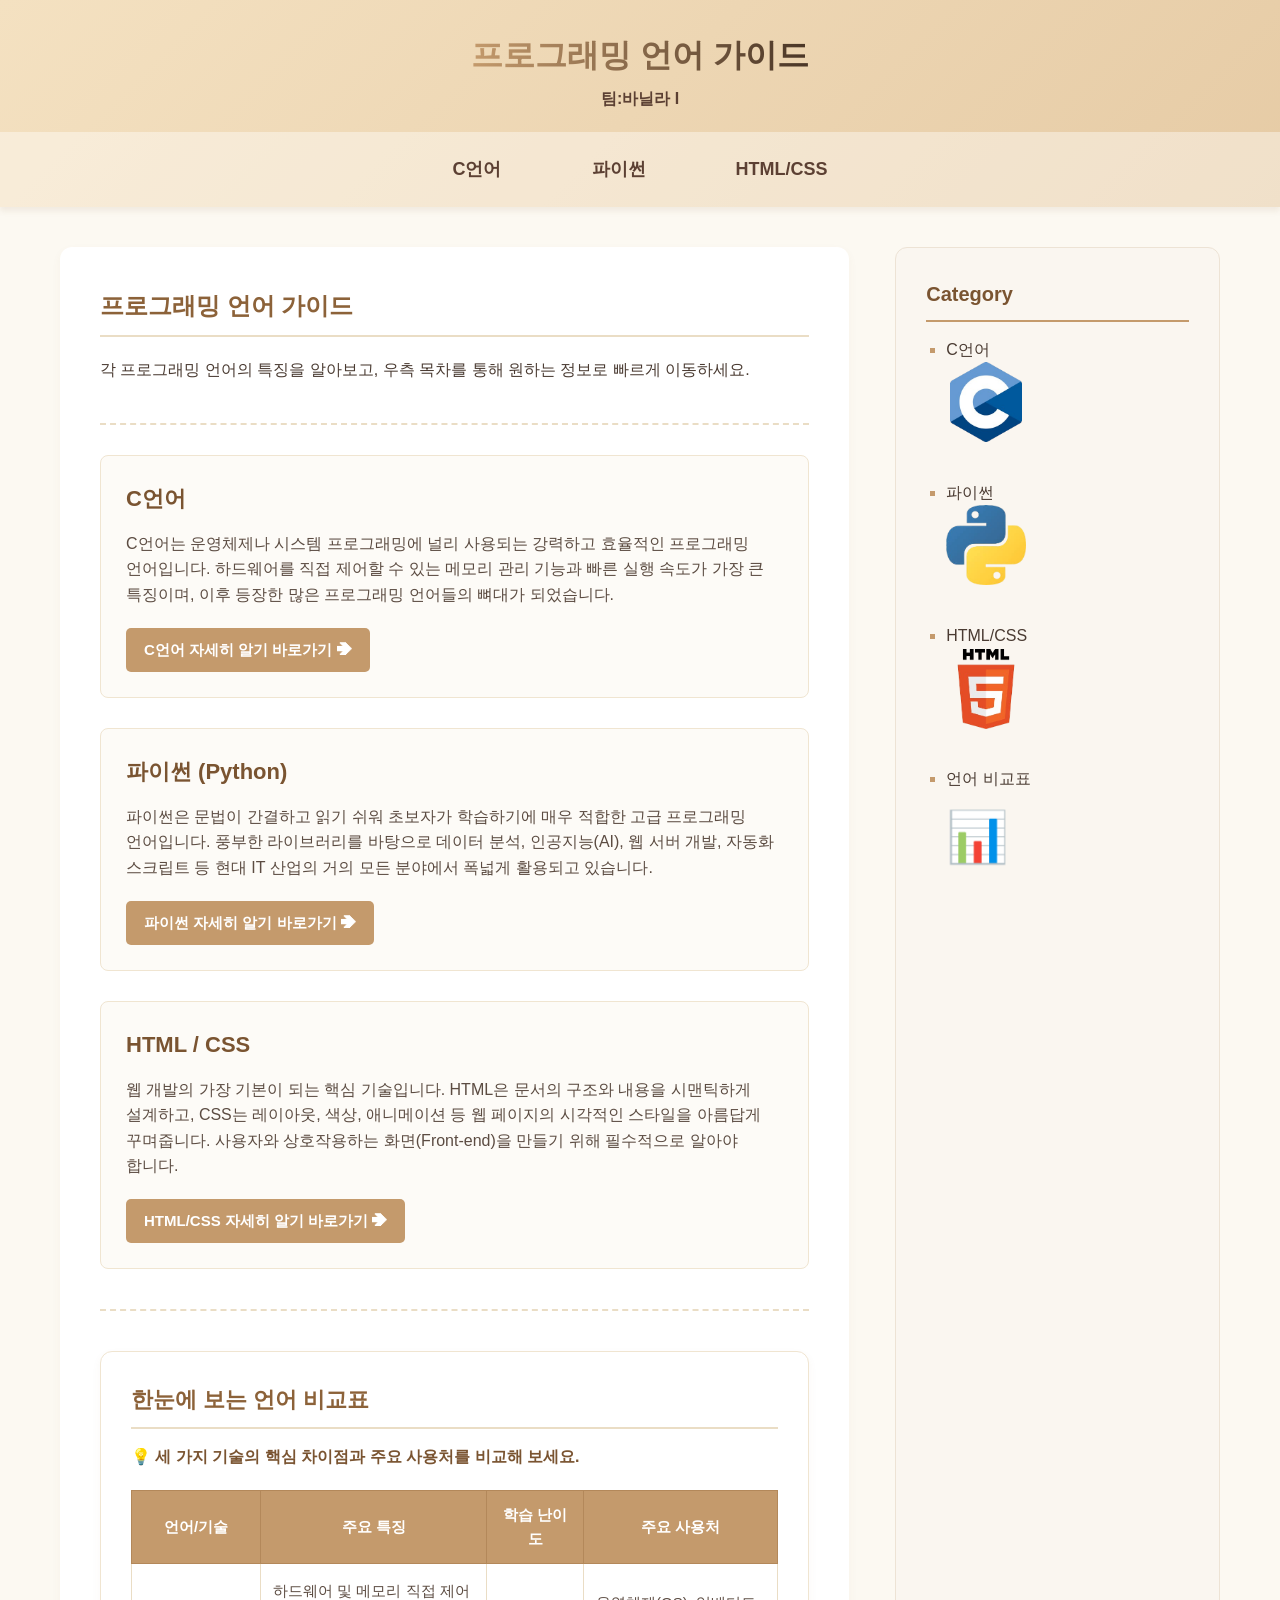
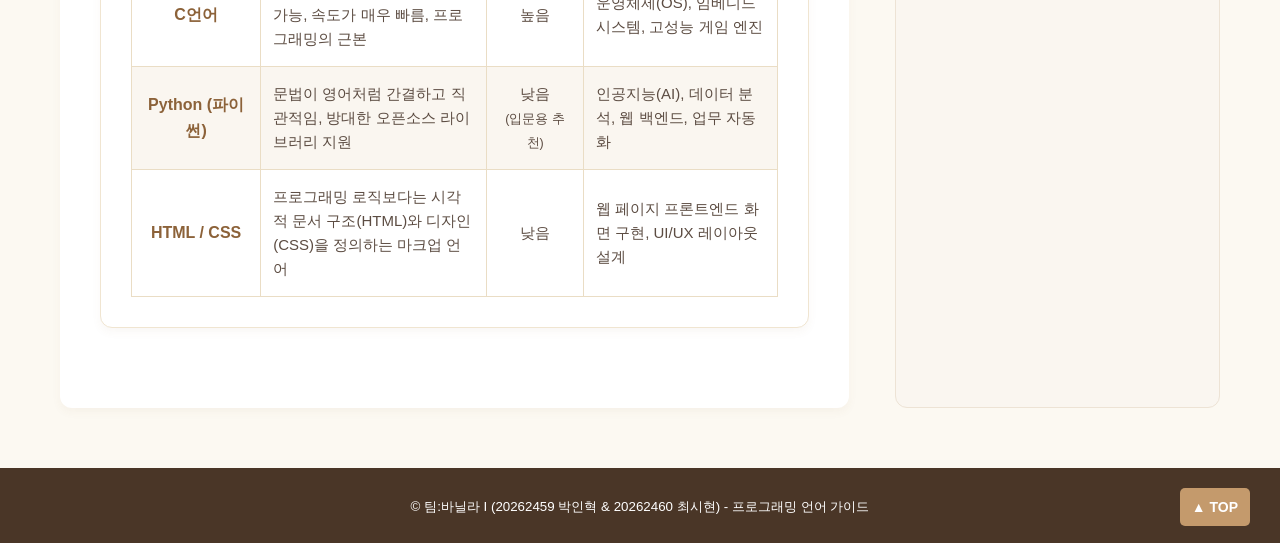
<file: index.html>
<!DOCTYPE html>
<html lang="ko">
<head>
    <meta charset="UTF-8">
    <meta name="viewport" content="width=device-width, initial-scale=1.0">
    <title>프로그래밍 언어 가이드</title>
    <link rel="stylesheet" href="./CSS/mainpage.css?v=5">
</head>
<body>

    <header class="header-nav">
        <h1 class="logo">프로그래밍 언어 가이드</h1>
        <div class="team-name" style="text-align: center; font-weight: bold; color: #5c4033;">팀:바닐라 I</div>
        
        <button class="nav-toggle" aria-label="메뉴 열기">
           ☰
        </button>
        
        <nav class="nav-menu">
            <a href="./C_Integration.html" class="lang-button">C언어</a>
            <a href="./Python_Integration.html" class="lang-button">파이썬</a>
            <a href="./HTML_Integration.html" class="lang-button">HTML/CSS</a>
        </nav>
    </header>

    <div class="container">
        
        <main>
            <section id="intro">
                <div class="wrapper">
                    <h2>프로그래밍 언어 가이드</h2>
                    <p>
                    각 프로그래밍 언어의 특징을 알아보고, 
                    <span class="text-desktop">우측 목차를</span>
                    <span class="text-mobile">아래 목차를</span> 
                    통해 원하는 정보로 빠르게 이동하세요.
                    </p>
                </div>
            </section>
            
            <hr style="border:0; border-top:2px dashed #eaddc5; margin: 10px 0 30px 0;">

            <article id="c-lang" class="lang-article">
                <h3>C언어</h3>
                <p>
                    C언어는 운영체제나 시스템 프로그래밍에 널리 사용되는 강력하고 효율적인 프로그래밍 언어입니다. 
                    하드웨어를 직접 제어할 수 있는 메모리 관리 기능과 빠른 실행 속도가 가장 큰 특징이며, 
                    이후 등장한 많은 프로그래밍 언어들의 뼈대가 되었습니다.
                </p>
                <a href="./C_Integration.html" class="detail-link">C언어 자세히 알기 바로가기 ➔</a>
            </article>

            <article id="python-lang" class="lang-article">
                <h3>파이썬 (Python)</h3>
                <p>
                    파이썬은 문법이 간결하고 읽기 쉬워 초보자가 학습하기에 매우 적합한 고급 프로그래밍 언어입니다. 
                    풍부한 라이브러리를 바탕으로 데이터 분석, 인공지능(AI), 웹 서버 개발, 자동화 스크립트 등 
                    현대 IT 산업의 거의 모든 분야에서 폭넓게 활용되고 있습니다.
                </p>
                <a href="./Python_Integration.html" class="detail-link">파이썬 자세히 알기 바로가기 ➔</a>
            </article>

            <article id="html-css-lang" class="lang-article">
                <h3>HTML / CSS</h3>
                <p>
                    웹 개발의 가장 기본이 되는 핵심 기술입니다. HTML은 문서의 구조와 내용을 시맨틱하게 설계하고, 
                    CSS는 레이아웃, 색상, 애니메이션 등 웹 페이지의 시각적인 스타일을 아름답게 꾸며줍니다. 
                    사용자와 상호작용하는 화면(Front-end)을 만들기 위해 필수적으로 알아야 합니다.
                </p>
                <a href="./HTML_Integration.html" class="detail-link">HTML/CSS 자세히 알기 바로가기 ➔</a>
            </article>

            <hr style="border:0; border-top:2px dashed #eaddc5; margin: 40px 0;">

            <section id="comparison">
                <h3>한눈에 보는 언어 비교표</h3>
                <p>💡 세 가지 기술의 핵심 차이점과 주요 사용처를 비교해 보세요.</p>
                
                <table class="compare-table">
                    <thead>
                        <tr>
                            <th style="width: 20%;">언어/기술</th>
                            <th style="width: 35%;">주요 특징</th>
                            <th style="width: 15%;">학습 난이도</th>
                            <th style="width: 30%;">주요 사용처</th>
                        </tr>
                    </thead>
                    <tbody>
                        <tr>
                            <td><strong>C언어</strong></td>
                            <td style="text-align: left;">하드웨어 및 메모리 직접 제어 가능, 속도가 매우 빠름, 프로그래밍의 근본</td>
                            <td>높음</td>
                            <td style="text-align: left;">운영체제(OS), 임베디드 시스템, 고성능 게임 엔진</td>
                        </tr>
                        <tr>
                            <td><strong>Python (파이썬)</strong></td>
                            <td style="text-align: left;">문법이 영어처럼 간결하고 직관적임, 방대한 오픈소스 라이브러리 지원</td>
                            <td>낮음<br><small>(입문용 추천)</small></td>
                            <td style="text-align: left;">인공지능(AI), 데이터 분석, 웹 백엔드, 업무 자동화</td>
                        </tr>
                        <tr>
                            <td><strong>HTML / CSS</strong></td>
                            <td style="text-align: left;">프로그래밍 로직보다는 시각적 문서 구조(HTML)와 디자인(CSS)을 정의하는 마크업 언어</td>
                            <td>낮음</td>
                            <td style="text-align: left;">웹 페이지 프론트엔드 화면 구현, UI/UX 레이아웃 설계</td>
                        </tr>
                    </tbody>
                </table>
            </section>
        </main>

        <aside>
            <nav class="categoryNav">
                <h2>Category</h2>
                <ul>
                    <li>
                        <a href="#c-lang">C언어</a><br>
                        <a href="#c-lang"><img src="./img/c_logo.png" alt="C언어 로고" class="cat-icon"></a>
                    </li>
                    <br>
                    <li>
                        <a href="#python-lang">파이썬</a><br>
                        <a href="#python-lang"><img src="./img/python_logo.png" alt="파이썬 로고" class="cat-icon"></a>
                    </li>
                    <br>
                    <li>
                        <a href="#html-css-lang">HTML/CSS</a><br>
                        <a href="#html-css-lang"><img src="./img/html_logo.png" alt="HTML/CSS 로고" class="cat-icon"></a>
                    </li>
                    <br>
                    <li>
                        <a href="#comparison">언어 비교표</a><br>
                        <a href="#comparison" style="display: inline-block; font-size: 50px; text-decoration: none; margin-top: 5px; color: #8c6239;">📊</a>
                    </li>
                </ul>
            </nav>
        </aside>

    </div>

    <footer>
        <p><small>&copy; 팀:바닐라 I (20262459 박인혁 & 20262460 최시현) - 프로그래밍 언어 가이드</small></p>
        <a href="#" class="top-button">▲ TOP</a>
    </footer>    

</body>
</html>
</file>
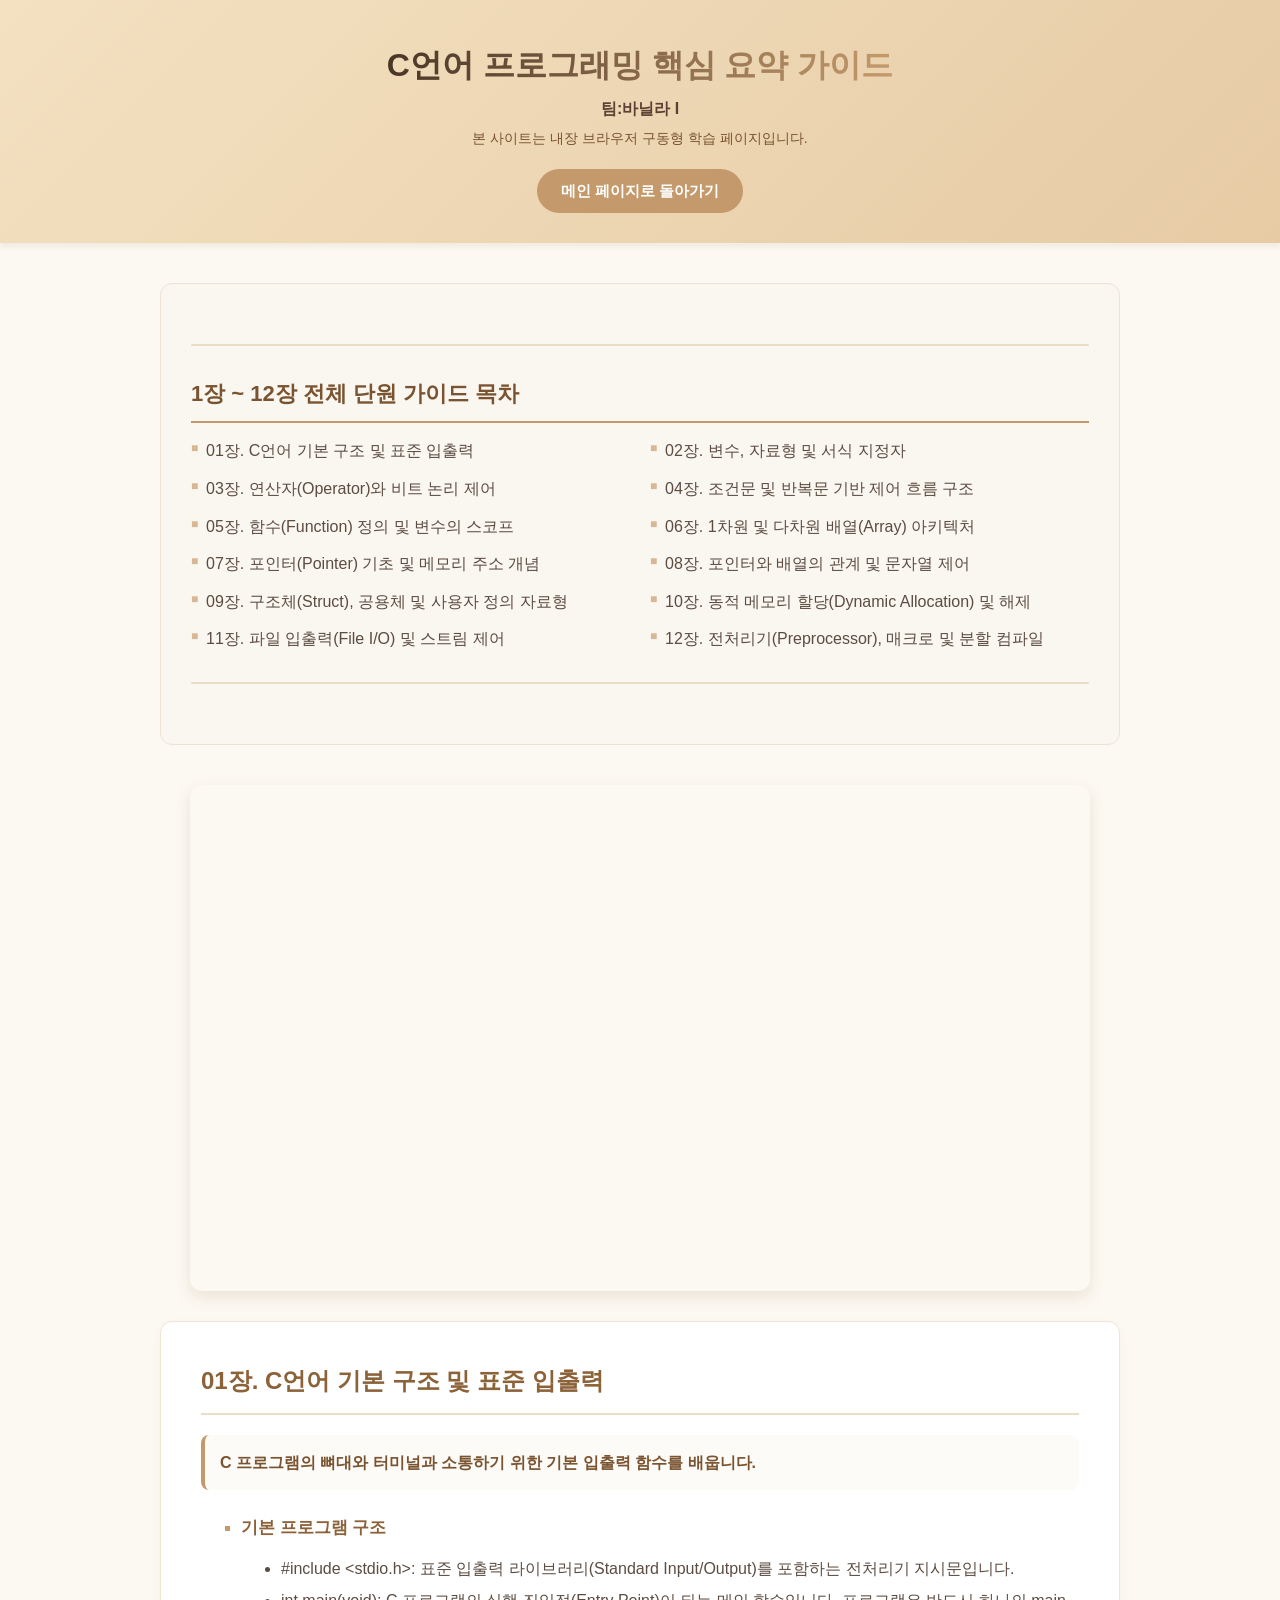
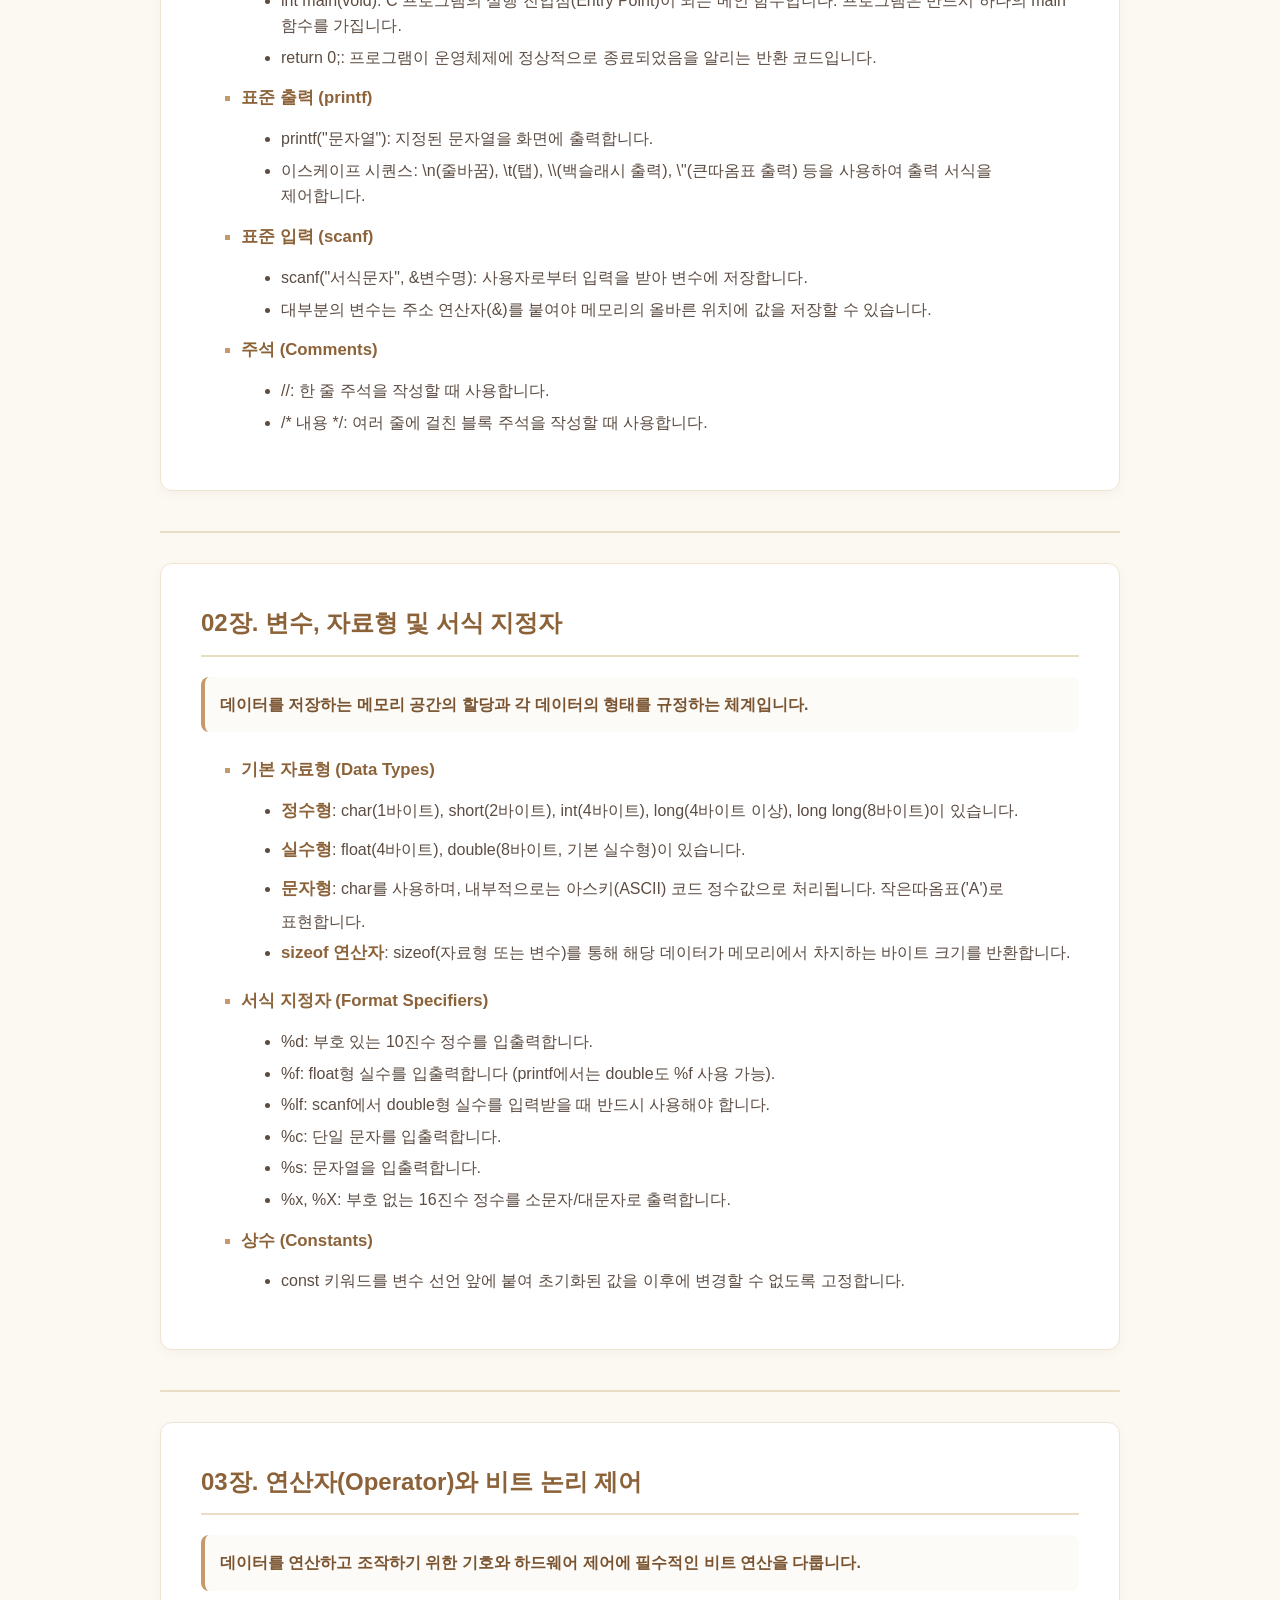
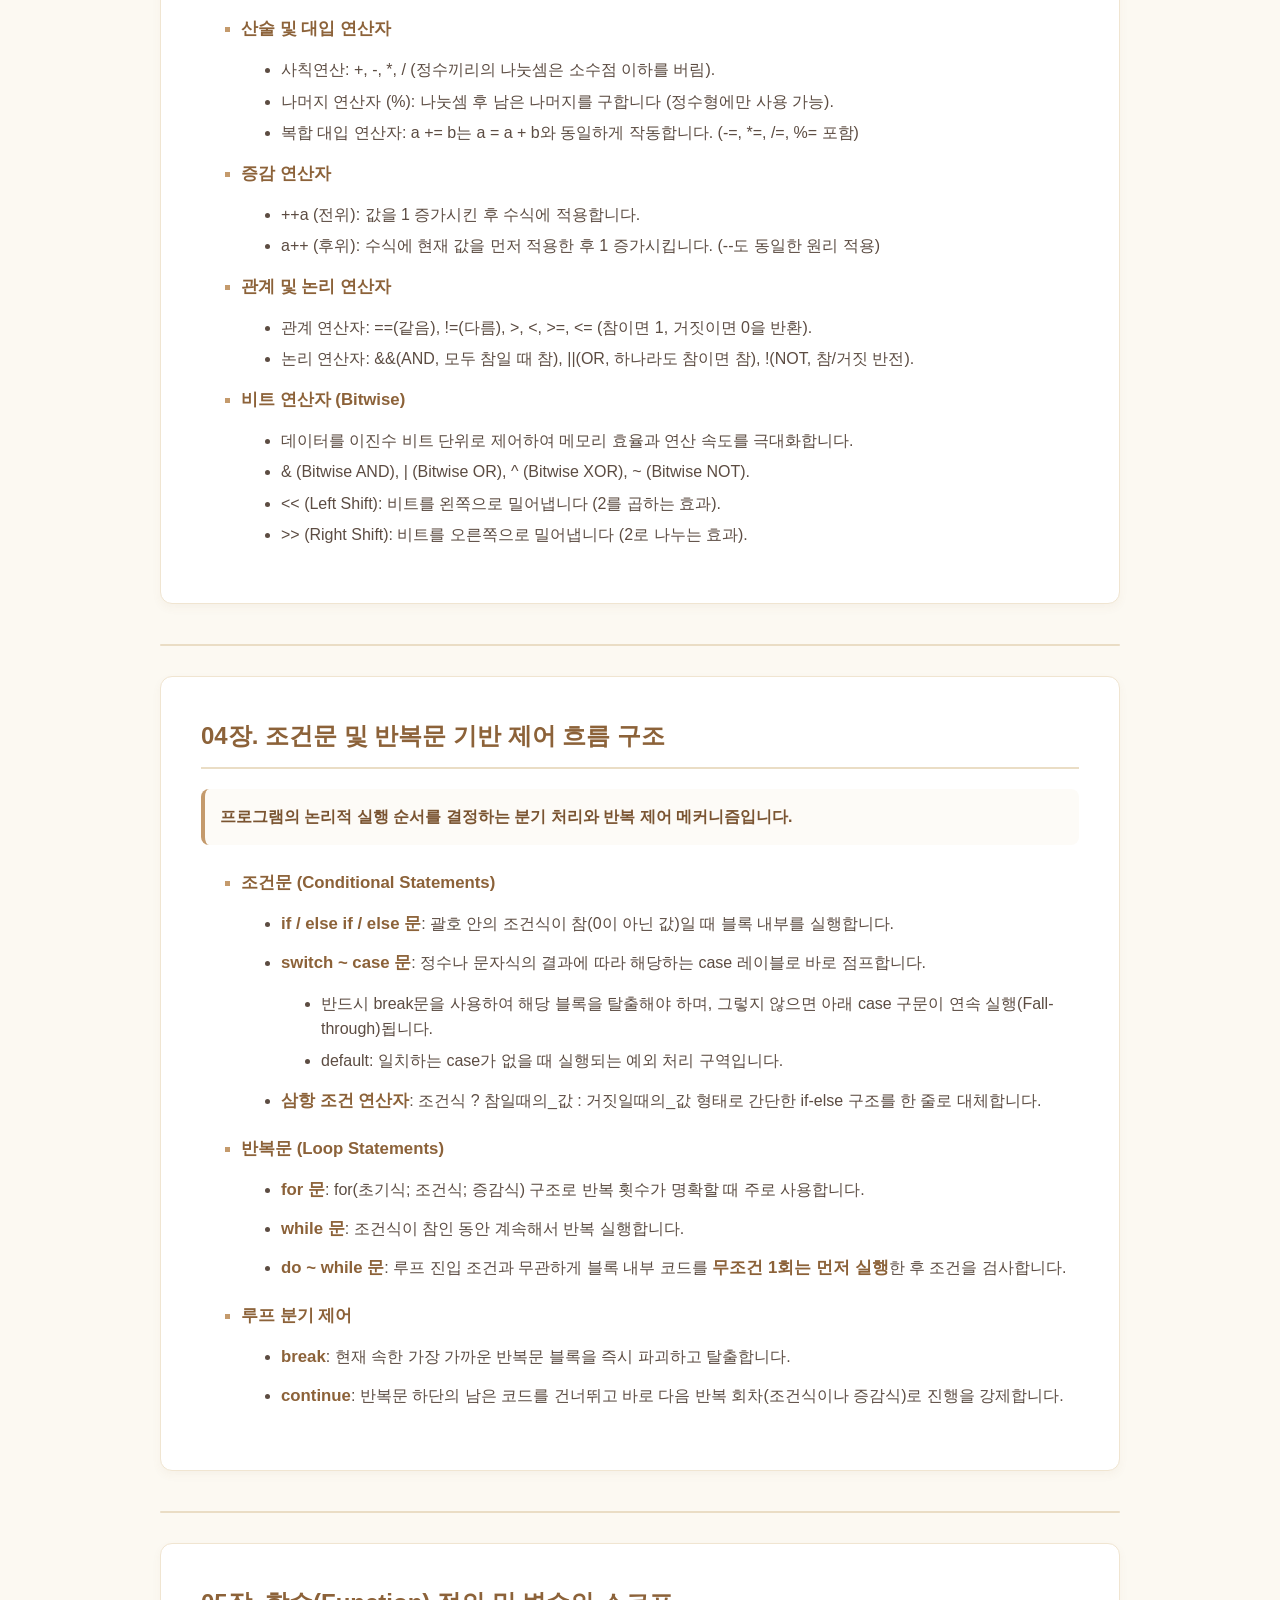
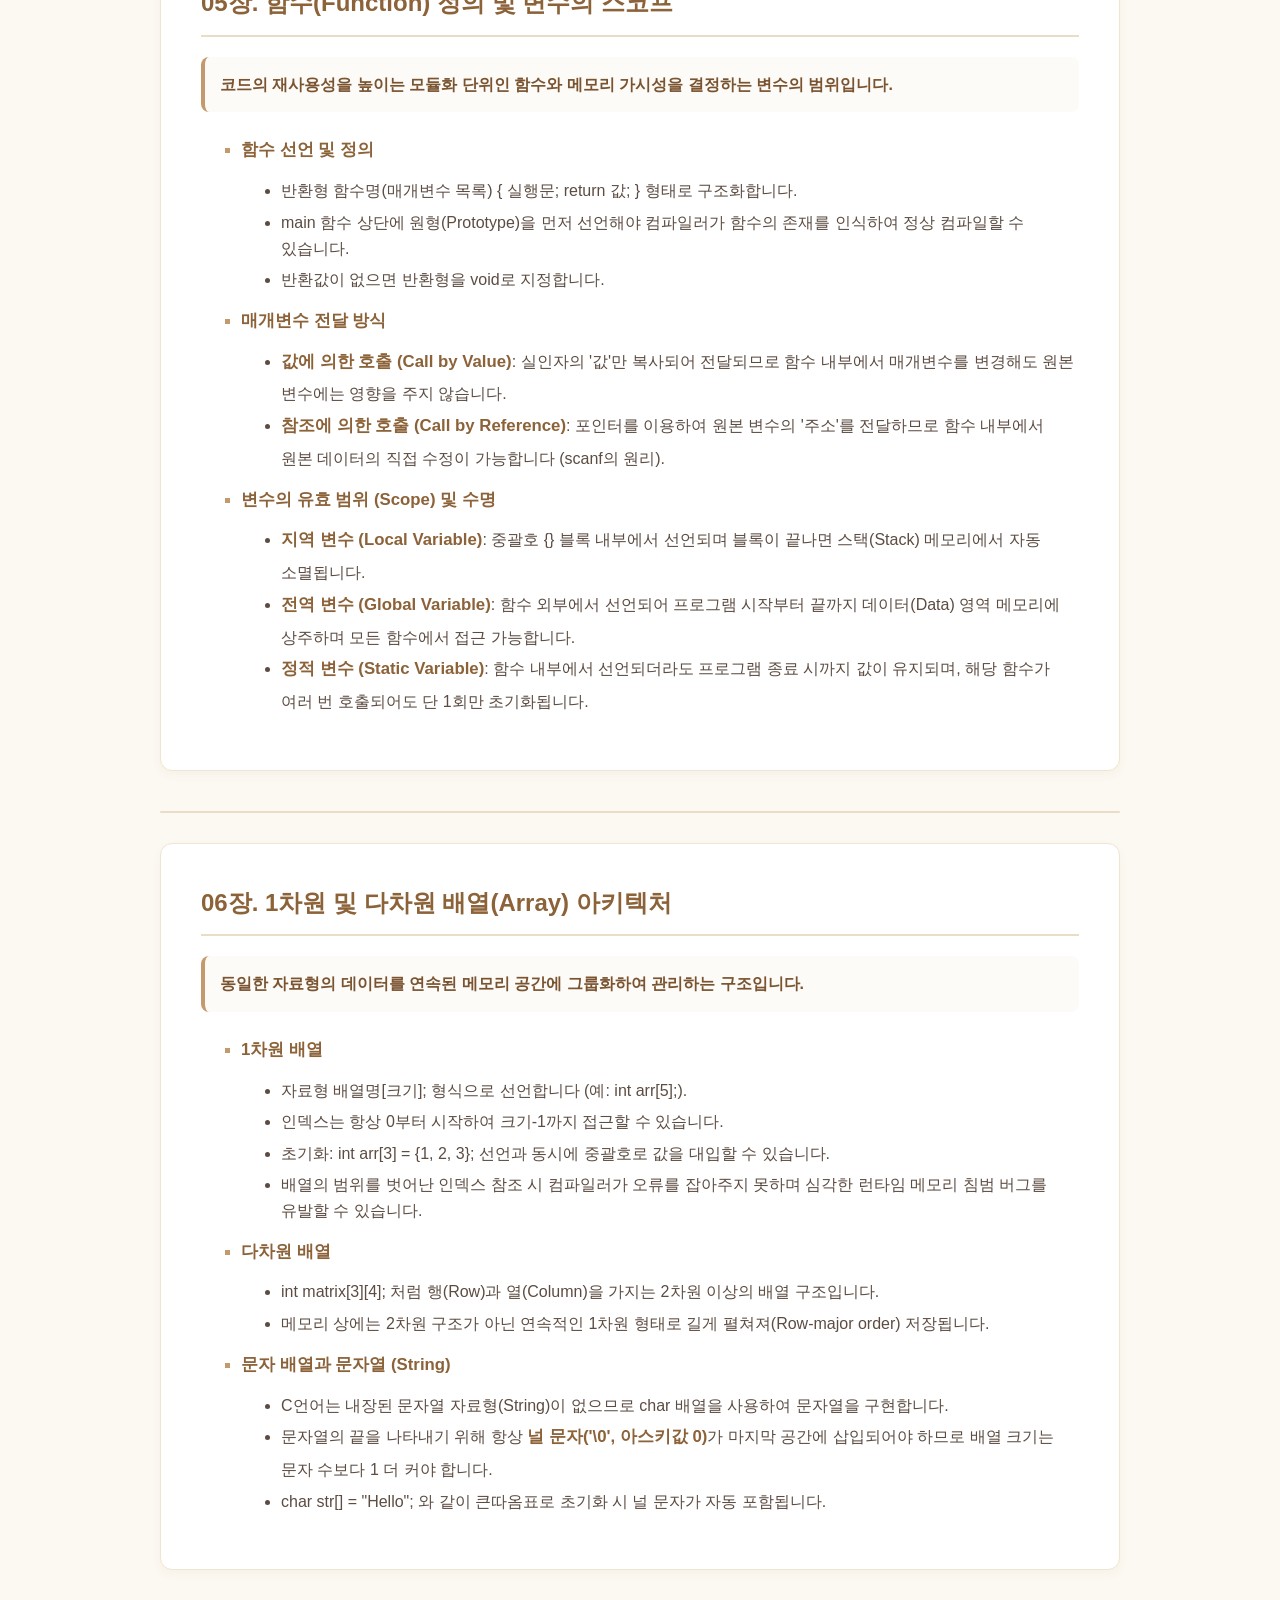
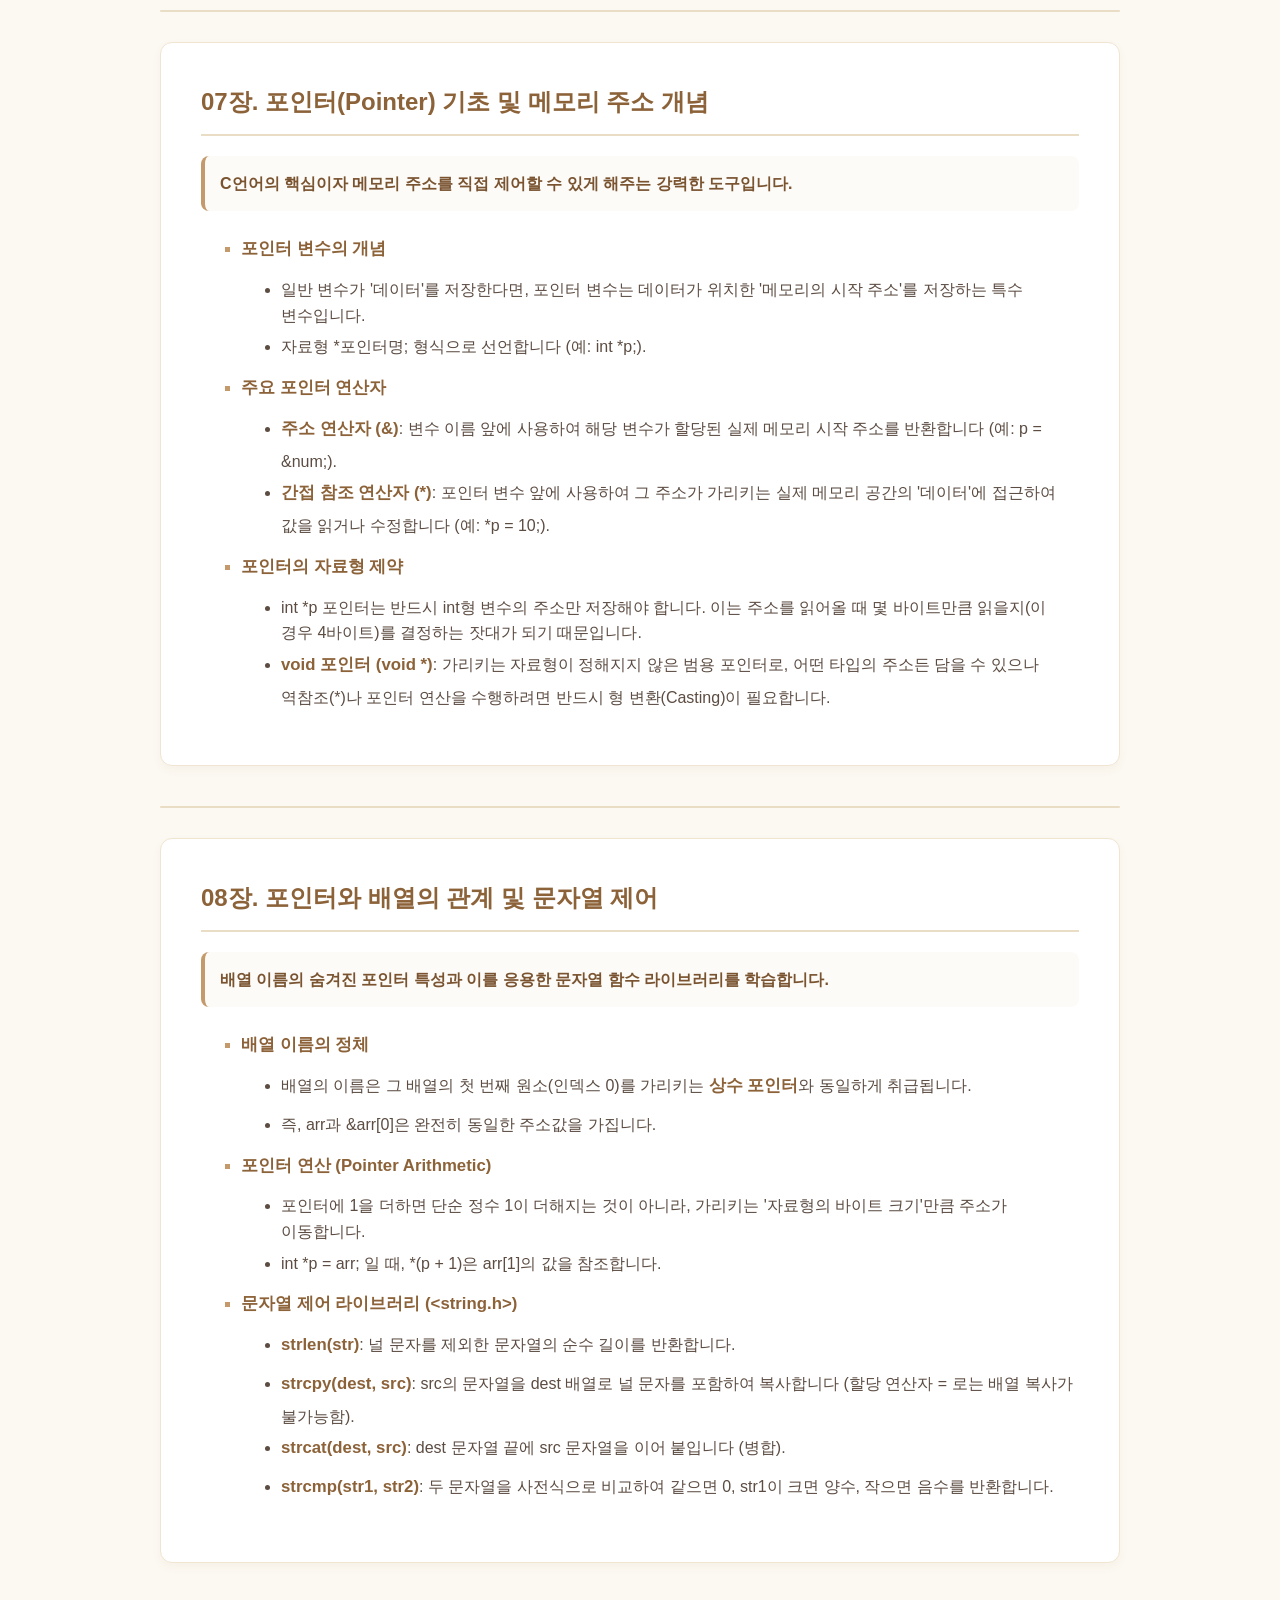
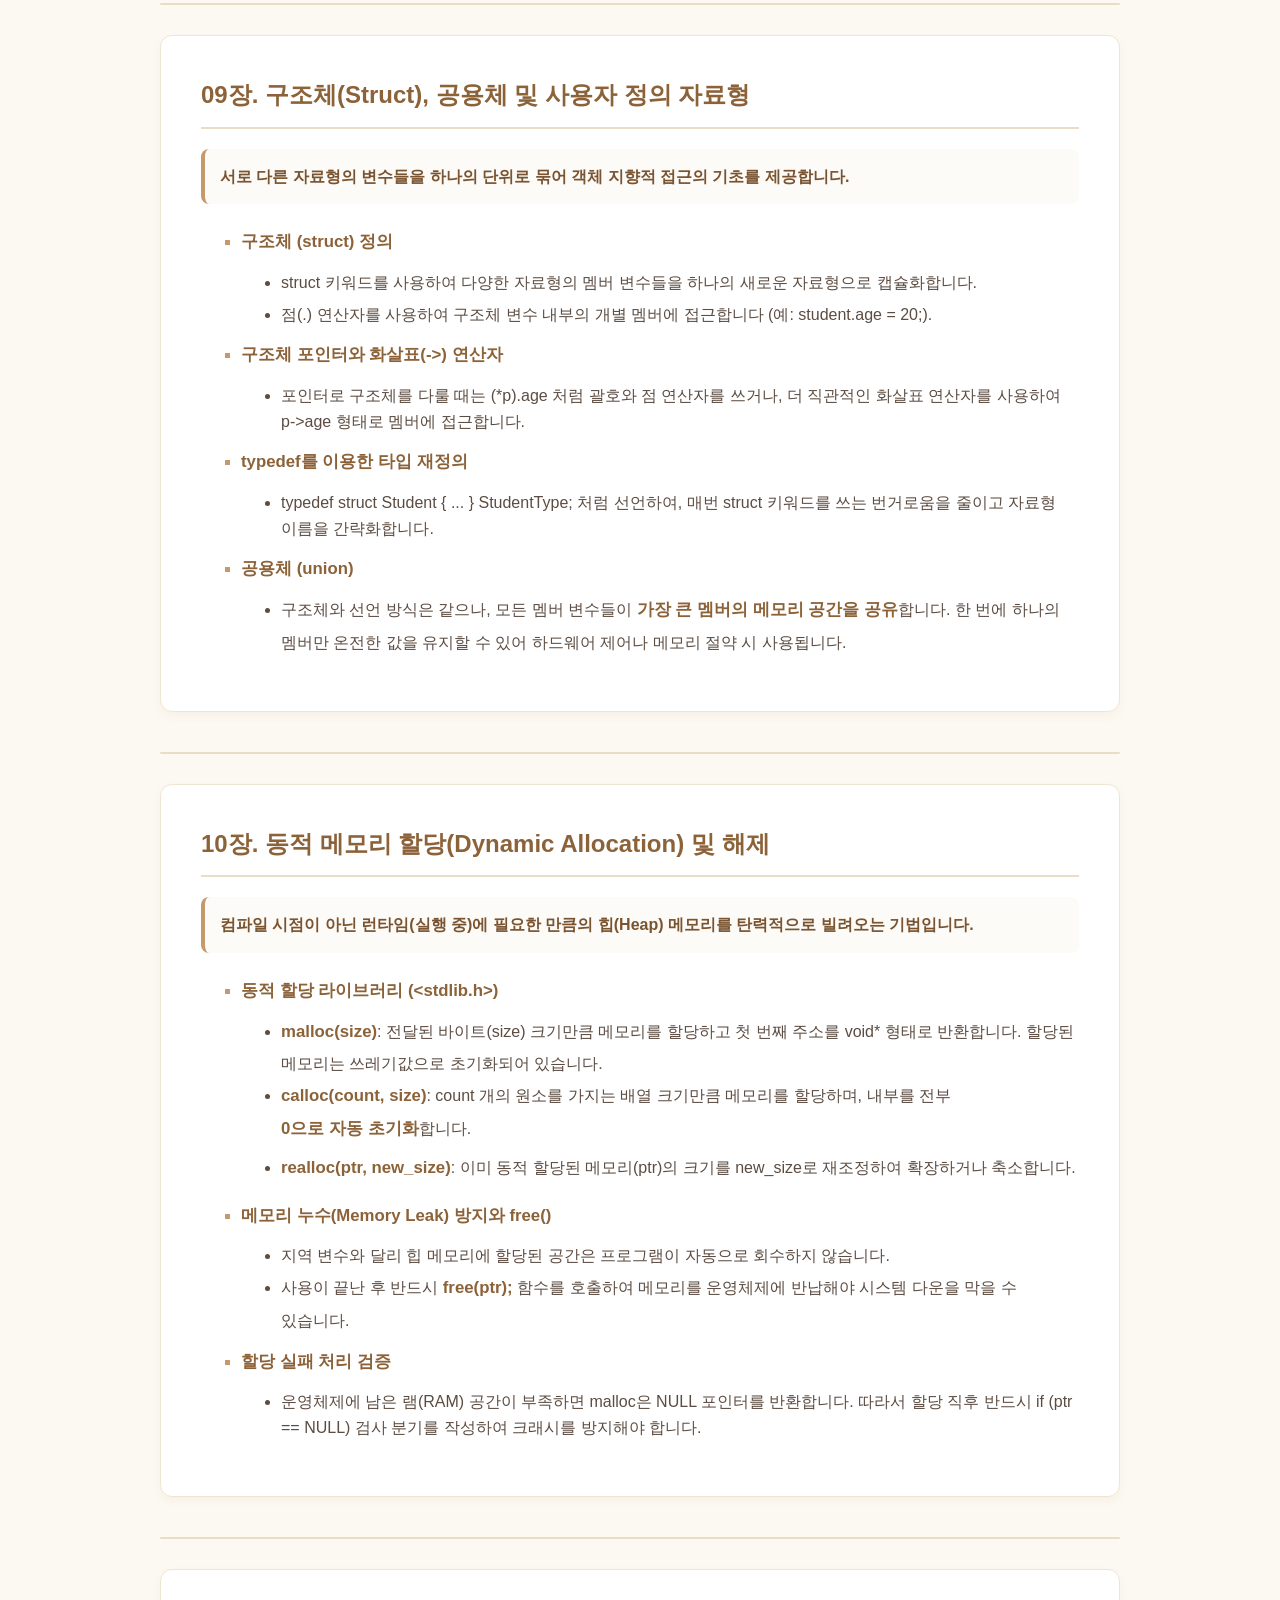
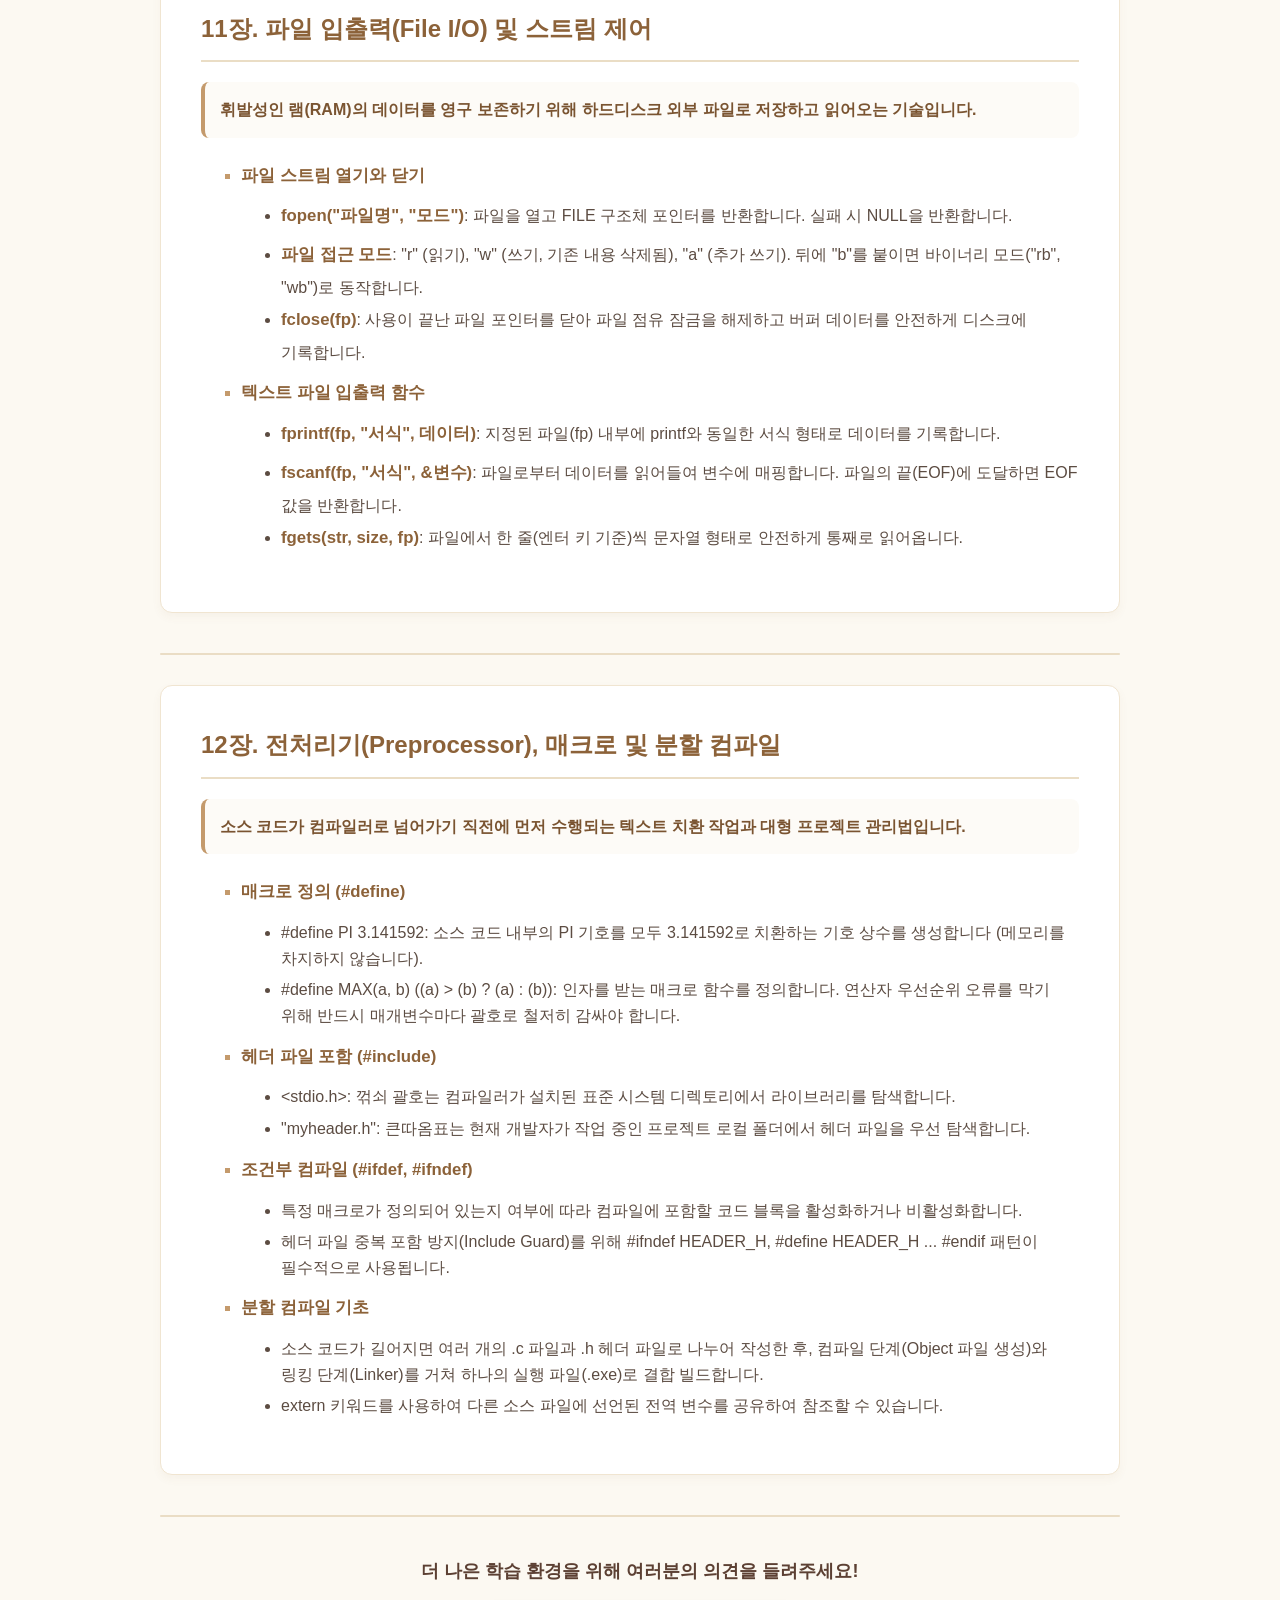
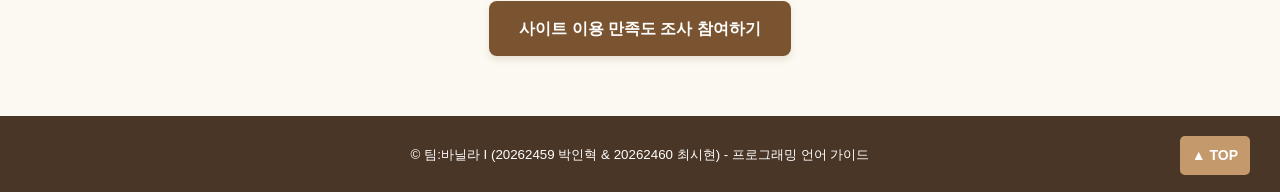
<file: C_Integration.html>
<!DOCTYPE html>
<html lang="ko">
<head>
    <meta charset="UTF-8">
    <meta name="viewport" content="width=device-width, initial-scale=1.0">
    <title>C언어 프로그래밍 핵심 요약 가이드</title>
    <link rel="stylesheet" href="./CSS/contentpage.css">
</head>

<body>

    <header class="header-nav">
        <h1 class="logo">C언어 프로그래밍 핵심 요약 가이드</h1>
        <div class="team-name" style="text-align: center; font-weight: bold; color: #5c4033;">팀:바닐라 I</div>
        <p style="text-align: center; color: #7a5431; margin-top: 5px; font-size: 14px;">본 사이트는 내장 브라우저 구동형 학습 페이지입니다.</p>
        
        <div style="text-align: center; margin-top: 20px;">
            <a href="./index.html" class="back-link">메인 페이지로 돌아가기</a>
        </div>
    </header>

    <div class="container">
        
        <nav class="toc-nav">
            <hr>
            <h2 class="chapter_title">1장 ~ 12장 전체 단원 가이드 목차</h2>
            <ul class="chapter">
                <li><a href="#ch1">01장. C언어 기본 구조 및 표준 입출력</a></li>
                <li><a href="#ch2">02장. 변수, 자료형 및 서식 지정자</a></li>
                <li><a href="#ch3">03장. 연산자(Operator)와 비트 논리 제어</a></li>
                <li><a href="#ch4">04장. 조건문 및 반복문 기반 제어 흐름 구조</a></li>
                <li><a href="#ch5">05장. 함수(Function) 정의 및 변수의 스코프</a></li>
                <li><a href="#ch6">06장. 1차원 및 다차원 배열(Array) 아키텍처</a></li>
                <li><a href="#ch7">07장. 포인터(Pointer) 기초 및 메모리 주소 개념</a></li>
                <li><a href="#ch8">08장. 포인터와 배열의 관계 및 문자열 제어</a></li>
                <li><a href="#ch9">09장. 구조체(Struct), 공용체 및 사용자 정의 자료형</a></li>
                <li><a href="#ch10">10장. 동적 메모리 할당(Dynamic Allocation) 및 해제</a></li>
                <li><a href="#ch11">11장. 파일 입출력(File I/O) 및 스트림 제어</a></li>
                <li><a href="#ch12">12장. 전처리기(Preprocessor), 매크로 및 분할 컴파일</a></li>
            </ul>
            <hr>
        </nav>

        <main>
            <div class="vido">
                <iframe 
                src="https://www.youtube.com/embed/ueYLF0NIHkE"
                allowfullscreen>
                </iframe>
            </div>
            <article id="ch1" class="lang-article">
                <h2>01장. C언어 기본 구조 및 표준 입출력</h2>
                <p>C 프로그램의 뼈대와 터미널과 소통하기 위한 기본 입출력 함수를 배웁니다.</p>
                <ul>
                    <li><b>기본 프로그램 구조</b>
                        <ul>
                            <li>#include &lt;stdio.h&gt;: 표준 입출력 라이브러리(Standard Input/Output)를 포함하는 전처리기 지시문입니다.</li>
                            <li>int main(void): C 프로그램의 실행 진입점(Entry Point)이 되는 메인 함수입니다. 프로그램은 반드시 하나의 main 함수를 가집니다.</li>
                            <li>return 0;: 프로그램이 운영체제에 정상적으로 종료되었음을 알리는 반환 코드입니다.</li>
                        </ul>
                    </li>
                    <li><b>표준 출력 (printf)</b>
                        <ul>
                            <li>printf("문자열"): 지정된 문자열을 화면에 출력합니다.</li>
                            <li>이스케이프 시퀀스: \n(줄바꿈), \t(탭), \\(백슬래시 출력), \"(큰따옴표 출력) 등을 사용하여 출력 서식을 제어합니다.</li>
                        </ul>
                    </li>
                    <li><b>표준 입력 (scanf)</b>
                        <ul>
                            <li>scanf("서식문자", &amp;변수명): 사용자로부터 입력을 받아 변수에 저장합니다.</li>
                            <li>대부분의 변수는 주소 연산자(&amp;)를 붙여야 메모리의 올바른 위치에 값을 저장할 수 있습니다.</li>
                        </ul>
                    </li>
                    <li><b>주석 (Comments)</b>
                        <ul>
                            <li>//: 한 줄 주석을 작성할 때 사용합니다.</li>
                            <li>/* 내용 */: 여러 줄에 걸친 블록 주석을 작성할 때 사용합니다.</li>
                        </ul>
                    </li>
                </ul>
            </article>

            <hr>

            <article id="ch2" class="lang-article">
                <h2>02장. 변수, 자료형 및 서식 지정자</h2>
                <p>데이터를 저장하는 메모리 공간의 할당과 각 데이터의 형태를 규정하는 체계입니다.</p>
                <ul>
                    <li><b>기본 자료형 (Data Types)</b>
                        <ul>
                            <li><b>정수형</b>: char(1바이트), short(2바이트), int(4바이트), long(4바이트 이상), long long(8바이트)이 있습니다.</li>
                            <li><b>실수형</b>: float(4바이트), double(8바이트, 기본 실수형)이 있습니다.</li>
                            <li><b>문자형</b>: char를 사용하며, 내부적으로는 아스키(ASCII) 코드 정수값으로 처리됩니다. 작은따옴표('A')로 표현합니다.</li>
                            <li><b>sizeof 연산자</b>: sizeof(자료형 또는 변수)를 통해 해당 데이터가 메모리에서 차지하는 바이트 크기를 반환합니다.</li>
                        </ul>
                    </li>
                    <li><b>서식 지정자 (Format Specifiers)</b>
                        <ul>
                            <li>%d: 부호 있는 10진수 정수를 입출력합니다.</li>
                            <li>%f: float형 실수를 입출력합니다 (printf에서는 double도 %f 사용 가능).</li>
                            <li>%lf: scanf에서 double형 실수를 입력받을 때 반드시 사용해야 합니다.</li>
                            <li>%c: 단일 문자를 입출력합니다.</li>
                            <li>%s: 문자열을 입출력합니다.</li>
                            <li>%x, %X: 부호 없는 16진수 정수를 소문자/대문자로 출력합니다.</li>
                        </ul>
                    </li>
                    <li><b>상수 (Constants)</b>
                        <ul>
                            <li>const 키워드를 변수 선언 앞에 붙여 초기화된 값을 이후에 변경할 수 없도록 고정합니다.</li>
                        </ul>
                    </li>
                </ul>
            </article>

            <hr>
            
            <article id="ch3" class="lang-article">
                <h2>03장. 연산자(Operator)와 비트 논리 제어</h2>
                <p>데이터를 연산하고 조작하기 위한 기호와 하드웨어 제어에 필수적인 비트 연산을 다룹니다.</p>
                <ul>
                    <li><b>산술 및 대입 연산자</b>
                        <ul>
                            <li>사칙연산: +, -, *, / (정수끼리의 나눗셈은 소수점 이하를 버림).</li>
                            <li>나머지 연산자 (%): 나눗셈 후 남은 나머지를 구합니다 (정수형에만 사용 가능).</li>
                            <li>복합 대입 연산자: a += b는 a = a + b와 동일하게 작동합니다. (-=, *=, /=, %= 포함)</li>
                        </ul>
                    </li>
                    <li><b>증감 연산자</b>
                        <ul>
                            <li>++a (전위): 값을 1 증가시킨 후 수식에 적용합니다.</li>
                            <li>a++ (후위): 수식에 현재 값을 먼저 적용한 후 1 증가시킵니다. (--도 동일한 원리 적용)</li>
                        </ul>
                    </li>
                    <li><b>관계 및 논리 연산자</b>
                        <ul>
                            <li>관계 연산자: ==(같음), !=(다름), &gt;, &lt;, &gt;=, &lt;= (참이면 1, 거짓이면 0을 반환).</li>
                            <li>논리 연산자: &amp;&amp;(AND, 모두 참일 때 참), ||(OR, 하나라도 참이면 참), !(NOT, 참/거짓 반전).</li>
                        </ul>
                    </li>
                    <li><b>비트 연산자 (Bitwise)</b>
                        <ul>
                            <li>데이터를 이진수 비트 단위로 제어하여 메모리 효율과 연산 속도를 극대화합니다.</li>
                            <li>&amp; (Bitwise AND), | (Bitwise OR), ^ (Bitwise XOR), ~ (Bitwise NOT).</li>
                            <li>&lt;&lt; (Left Shift): 비트를 왼쪽으로 밀어냅니다 (2를 곱하는 효과).</li>
                            <li>&gt;&gt; (Right Shift): 비트를 오른쪽으로 밀어냅니다 (2로 나누는 효과).</li>
                        </ul>
                    </li>
                </ul>
            </article>

            <hr>
            
            <article id="ch4" class="lang-article">
                <h2>04장. 조건문 및 반복문 기반 제어 흐름 구조</h2>
                <p>프로그램의 논리적 실행 순서를 결정하는 분기 처리와 반복 제어 메커니즘입니다.</p>
                <ul>
                    <li><b>조건문 (Conditional Statements)</b>
                        <ul>
                            <li><b>if / else if / else 문</b>: 괄호 안의 조건식이 참(0이 아닌 값)일 때 블록 내부를 실행합니다.</li>
                            <li><b>switch ~ case 문</b>: 정수나 문자식의 결과에 따라 해당하는 case 레이블로 바로 점프합니다.
                                <ul>
                                    <li>반드시 break문을 사용하여 해당 블록을 탈출해야 하며, 그렇지 않으면 아래 case 구문이 연속 실행(Fall-through)됩니다.</li>
                                    <li>default: 일치하는 case가 없을 때 실행되는 예외 처리 구역입니다.</li>
                                </ul>
                            </li>
                            <li><b>삼항 조건 연산자</b>: 조건식 ? 참일때의_값 : 거짓일때의_값 형태로 간단한 if-else 구조를 한 줄로 대체합니다.</li>
                        </ul>
                    </li>
                    <li><b>반복문 (Loop Statements)</b>
                        <ul>
                            <li><b>for 문</b>: for(초기식; 조건식; 증감식) 구조로 반복 횟수가 명확할 때 주로 사용합니다.</li>
                            <li><b>while 문</b>: 조건식이 참인 동안 계속해서 반복 실행합니다.</li>
                            <li><b>do ~ while 문</b>: 루프 진입 조건과 무관하게 블록 내부 코드를 <b>무조건 1회는 먼저 실행</b>한 후 조건을 검사합니다.</li>
                        </ul>
                    </li>
                    <li><b>루프 분기 제어</b>
                        <ul>
                            <li><b>break</b>: 현재 속한 가장 가까운 반복문 블록을 즉시 파괴하고 탈출합니다.</li>
                            <li><b>continue</b>: 반복문 하단의 남은 코드를 건너뛰고 바로 다음 반복 회차(조건식이나 증감식)로 진행을 강제합니다.</li>
                        </ul>
                    </li>
                </ul>
            </article>

            <hr>
            
            <article id="ch5" class="lang-article">
                <h2>05장. 함수(Function) 정의 및 변수의 스코프</h2>
                <p>코드의 재사용성을 높이는 모듈화 단위인 함수와 메모리 가시성을 결정하는 변수의 범위입니다.</p>
                <ul>
                    <li><b>함수 선언 및 정의</b>
                        <ul>
                            <li>반환형 함수명(매개변수 목록) { 실행문; return 값; } 형태로 구조화합니다.</li>
                            <li>main 함수 상단에 원형(Prototype)을 먼저 선언해야 컴파일러가 함수의 존재를 인식하여 정상 컴파일할 수 있습니다.</li>
                            <li>반환값이 없으면 반환형을 void로 지정합니다.</li>
                        </ul>
                    </li>
                    <li><b>매개변수 전달 방식</b>
                        <ul>
                            <li><b>값에 의한 호출 (Call by Value)</b>: 실인자의 '값'만 복사되어 전달되므로 함수 내부에서 매개변수를 변경해도 원본 변수에는 영향을 주지 않습니다.</li>
                            <li><b>참조에 의한 호출 (Call by Reference)</b>: 포인터를 이용하여 원본 변수의 '주소'를 전달하므로 함수 내부에서 원본 데이터의 직접 수정이 가능합니다 (scanf의 원리).</li>
                        </ul>
                    </li>
                    <li><b>변수의 유효 범위 (Scope) 및 수명</b>
                        <ul>
                            <li><b>지역 변수 (Local Variable)</b>: 중괄호 {} 블록 내부에서 선언되며 블록이 끝나면 스택(Stack) 메모리에서 자동 소멸됩니다.</li>
                            <li><b>전역 변수 (Global Variable)</b>: 함수 외부에서 선언되어 프로그램 시작부터 끝까지 데이터(Data) 영역 메모리에 상주하며 모든 함수에서 접근 가능합니다.</li>
                            <li><b>정적 변수 (Static Variable)</b>: 함수 내부에서 선언되더라도 프로그램 종료 시까지 값이 유지되며, 해당 함수가 여러 번 호출되어도 단 1회만 초기화됩니다.</li>
                        </ul>
                    </li>
                </ul>
            </article>

            <hr>
            
            <article id="ch6" class="lang-article">
                <h2>06장. 1차원 및 다차원 배열(Array) 아키텍처</h2>
                <p>동일한 자료형의 데이터를 연속된 메모리 공간에 그룹화하여 관리하는 구조입니다.</p>
                <ul>
                    <li><b>1차원 배열</b>
                        <ul>
                            <li>자료형 배열명[크기]; 형식으로 선언합니다 (예: int arr[5];).</li>
                            <li>인덱스는 항상 0부터 시작하여 크기-1까지 접근할 수 있습니다.</li>
                            <li>초기화: int arr[3] = {1, 2, 3}; 선언과 동시에 중괄호로 값을 대입할 수 있습니다.</li>
                            <li>배열의 범위를 벗어난 인덱스 참조 시 컴파일러가 오류를 잡아주지 못하며 심각한 런타임 메모리 침범 버그를 유발할 수 있습니다.</li>
                        </ul>
                    </li>
                    <li><b>다차원 배열</b>
                        <ul>
                            <li>int matrix[3][4]; 처럼 행(Row)과 열(Column)을 가지는 2차원 이상의 배열 구조입니다.</li>
                            <li>메모리 상에는 2차원 구조가 아닌 연속적인 1차원 형태로 길게 펼쳐져(Row-major order) 저장됩니다.</li>
                        </ul>
                    </li>
                    <li><b>문자 배열과 문자열 (String)</b>
                        <ul>
                            <li>C언어는 내장된 문자열 자료형(String)이 없으므로 char 배열을 사용하여 문자열을 구현합니다.</li>
                            <li>문자열의 끝을 나타내기 위해 항상 <b>널 문자('\0', 아스키값 0)</b>가 마지막 공간에 삽입되어야 하므로 배열 크기는 문자 수보다 1 더 커야 합니다.</li>
                            <li>char str[] = "Hello"; 와 같이 큰따옴표로 초기화 시 널 문자가 자동 포함됩니다.</li>
                        </ul>
                    </li>
                </ul>
            </article>

            <hr>

            <article id="ch7" class="lang-article">
                <h2>07장. 포인터(Pointer) 기초 및 메모리 주소 개념</h2>
                <p>C언어의 핵심이자 메모리 주소를 직접 제어할 수 있게 해주는 강력한 도구입니다.</p>
                <ul>
                    <li><b>포인터 변수의 개념</b>
                        <ul>
                            <li>일반 변수가 '데이터'를 저장한다면, 포인터 변수는 데이터가 위치한 '메모리의 시작 주소'를 저장하는 특수 변수입니다.</li>
                            <li>자료형 *포인터명; 형식으로 선언합니다 (예: int *p;).</li>
                        </ul>
                    </li>
                    <li><b>주요 포인터 연산자</b>
                        <ul>
                            <li><b>주소 연산자 (&amp;)</b>: 변수 이름 앞에 사용하여 해당 변수가 할당된 실제 메모리 시작 주소를 반환합니다 (예: p = &amp;num;).</li>
                            <li><b>간접 참조 연산자 (*)</b>: 포인터 변수 앞에 사용하여 그 주소가 가리키는 실제 메모리 공간의 '데이터'에 접근하여 값을 읽거나 수정합니다 (예: *p = 10;).</li>
                        </ul>
                    </li>
                    <li><b>포인터의 자료형 제약</b>
                        <ul>
                            <li>int *p 포인터는 반드시 int형 변수의 주소만 저장해야 합니다. 이는 주소를 읽어올 때 몇 바이트만큼 읽을지(이 경우 4바이트)를 결정하는 잣대가 되기 때문입니다.</li>
                            <li><b>void 포인터 (void *)</b>: 가리키는 자료형이 정해지지 않은 범용 포인터로, 어떤 타입의 주소든 담을 수 있으나 역참조(*)나 포인터 연산을 수행하려면 반드시 형 변환(Casting)이 필요합니다.</li>
                        </ul>
                    </li>
                </ul>
            </article>

            <hr>

            <article id="ch8" class="lang-article">
                <h2>08장. 포인터와 배열의 관계 및 문자열 제어</h2>
                <p>배열 이름의 숨겨진 포인터 특성과 이를 응용한 문자열 함수 라이브러리를 학습합니다.</p>
                <ul>
                    <li><b>배열 이름의 정체</b>
                        <ul>
                            <li>배열의 이름은 그 배열의 첫 번째 원소(인덱스 0)를 가리키는 <b>상수 포인터</b>와 동일하게 취급됩니다.</li>
                            <li>즉, arr과 &amp;arr[0]은 완전히 동일한 주소값을 가집니다.</li>
                        </ul>
                    </li>
                    <li><b>포인터 연산 (Pointer Arithmetic)</b>
                        <ul>
                            <li>포인터에 1을 더하면 단순 정수 1이 더해지는 것이 아니라, 가리키는 '자료형의 바이트 크기'만큼 주소가 이동합니다.</li>
                            <li>int *p = arr; 일 때, *(p + 1)은 arr[1]의 값을 참조합니다.</li>
                        </ul>
                    </li>
                    <li><b>문자열 제어 라이브러리 (&lt;string.h&gt;)</b>
                        <ul>
                            <li><b>strlen(str)</b>: 널 문자를 제외한 문자열의 순수 길이를 반환합니다.</li>
                            <li><b>strcpy(dest, src)</b>: src의 문자열을 dest 배열로 널 문자를 포함하여 복사합니다 (할당 연산자 = 로는 배열 복사가 불가능함).</li>
                            <li><b>strcat(dest, src)</b>: dest 문자열 끝에 src 문자열을 이어 붙입니다 (병합).</li>
                            <li><b>strcmp(str1, str2)</b>: 두 문자열을 사전식으로 비교하여 같으면 0, str1이 크면 양수, 작으면 음수를 반환합니다.</li>
                        </ul>
                    </li>
                </ul>
            </article>

            <hr>

            <article id="ch9" class="lang-article">
                <h2>09장. 구조체(Struct), 공용체 및 사용자 정의 자료형</h2>
                <p>서로 다른 자료형의 변수들을 하나의 단위로 묶어 객체 지향적 접근의 기초를 제공합니다.</p>
                <ul>
                    <li><b>구조체 (struct) 정의</b>
                        <ul>
                            <li>struct 키워드를 사용하여 다양한 자료형의 멤버 변수들을 하나의 새로운 자료형으로 캡슐화합니다.</li>
                            <li>점(.) 연산자를 사용하여 구조체 변수 내부의 개별 멤버에 접근합니다 (예: student.age = 20;).</li>
                        </ul>
                    </li>
                    <li><b>구조체 포인터와 화살표(-&gt;) 연산자</b>
                        <ul>
                            <li>포인터로 구조체를 다룰 때는 (*p).age 처럼 괄호와 점 연산자를 쓰거나, 더 직관적인 화살표 연산자를 사용하여 p-&gt;age 형태로 멤버에 접근합니다.</li>
                        </ul>
                    </li>
                    <li><b>typedef를 이용한 타입 재정의</b>
                        <ul>
                            <li>typedef struct Student { ... } StudentType; 처럼 선언하여, 매번 struct 키워드를 쓰는 번거로움을 줄이고 자료형 이름을 간략화합니다.</li>
                        </ul>
                    </li>
                    <li><b>공용체 (union)</b>
                        <ul>
                            <li>구조체와 선언 방식은 같으나, 모든 멤버 변수들이 <b>가장 큰 멤버의 메모리 공간을 공유</b>합니다. 한 번에 하나의 멤버만 온전한 값을 유지할 수 있어 하드웨어 제어나 메모리 절약 시 사용됩니다.</li>
                        </ul>
                    </li>
                </ul>
            </article>

            <hr>

            <article id="ch10" class="lang-article">
                <h2>10장. 동적 메모리 할당(Dynamic Allocation) 및 해제</h2>
                <p>컴파일 시점이 아닌 런타임(실행 중)에 필요한 만큼의 힙(Heap) 메모리를 탄력적으로 빌려오는 기법입니다.</p>
                <ul>
                    <li><b>동적 할당 라이브러리 (&lt;stdlib.h&gt;)</b>
                        <ul>
                            <li><b>malloc(size)</b>: 전달된 바이트(size) 크기만큼 메모리를 할당하고 첫 번째 주소를 void* 형태로 반환합니다. 할당된 메모리는 쓰레기값으로 초기화되어 있습니다.</li>
                            <li><b>calloc(count, size)</b>: count 개의 원소를 가지는 배열 크기만큼 메모리를 할당하며, 내부를 전부 <b>0으로 자동 초기화</b>합니다.</li>
                            <li><b>realloc(ptr, new_size)</b>: 이미 동적 할당된 메모리(ptr)의 크기를 new_size로 재조정하여 확장하거나 축소합니다.</li>
                        </ul>
                    </li>
                    <li><b>메모리 누수(Memory Leak) 방지와 free()</b>
                        <ul>
                            <li>지역 변수와 달리 힙 메모리에 할당된 공간은 프로그램이 자동으로 회수하지 않습니다.</li>
                            <li>사용이 끝난 후 반드시 <b>free(ptr);</b> 함수를 호출하여 메모리를 운영체제에 반납해야 시스템 다운을 막을 수 있습니다.</li>
                        </ul>
                    </li>
                    <li><b>할당 실패 처리 검증</b>
                        <ul>
                            <li>운영체제에 남은 램(RAM) 공간이 부족하면 malloc은 NULL 포인터를 반환합니다. 따라서 할당 직후 반드시 if (ptr == NULL) 검사 분기를 작성하여 크래시를 방지해야 합니다.</li>
                        </ul>
                    </li>
                </ul>
            </article>

            <hr>

            <article id="ch11" class="lang-article">
                <h2>11장. 파일 입출력(File I/O) 및 스트림 제어</h2>
                <p>휘발성인 램(RAM)의 데이터를 영구 보존하기 위해 하드디스크 외부 파일로 저장하고 읽어오는 기술입니다.</p>
                <ul>
                    <li><b>파일 스트림 열기와 닫기</b>
                        <ul>
                            <li><b>fopen("파일명", "모드")</b>: 파일을 열고 FILE 구조체 포인터를 반환합니다. 실패 시 NULL을 반환합니다.</li>
                            <li><b>파일 접근 모드</b>: "r" (읽기), "w" (쓰기, 기존 내용 삭제됨), "a" (추가 쓰기). 뒤에 "b"를 붙이면 바이너리 모드("rb", "wb")로 동작합니다.</li>
                            <li><b>fclose(fp)</b>: 사용이 끝난 파일 포인터를 닫아 파일 점유 잠금을 해제하고 버퍼 데이터를 안전하게 디스크에 기록합니다.</li>
                        </ul>
                    </li>
                    <li><b>텍스트 파일 입출력 함수</b>
                        <ul>
                            <li><b>fprintf(fp, "서식", 데이터)</b>: 지정된 파일(fp) 내부에 printf와 동일한 서식 형태로 데이터를 기록합니다.</li>
                            <li><b>fscanf(fp, "서식", &amp;변수)</b>: 파일로부터 데이터를 읽어들여 변수에 매핑합니다. 파일의 끝(EOF)에 도달하면 EOF 값을 반환합니다.</li>
                            <li><b>fgets(str, size, fp)</b>: 파일에서 한 줄(엔터 키 기준)씩 문자열 형태로 안전하게 통째로 읽어옵니다.</li>
                        </ul>
                    </li>
                </ul>
            </article>

            <hr>

            <article id="ch12" class="lang-article">
                <h2>12장. 전처리기(Preprocessor), 매크로 및 분할 컴파일</h2>
                <p>소스 코드가 컴파일러로 넘어가기 직전에 먼저 수행되는 텍스트 치환 작업과 대형 프로젝트 관리법입니다.</p>
                <ul>
                    <li><b>매크로 정의 (#define)</b>
                        <ul>
                            <li>#define PI 3.141592: 소스 코드 내부의 PI 기호를 모두 3.141592로 치환하는 기호 상수를 생성합니다 (메모리를 차지하지 않습니다).</li>
                            <li>#define MAX(a, b) ((a) > (b) ? (a) : (b)): 인자를 받는 매크로 함수를 정의합니다. 연산자 우선순위 오류를 막기 위해 반드시 매개변수마다 괄호로 철저히 감싸야 합니다.</li>
                        </ul>
                    </li>
                    <li><b>헤더 파일 포함 (#include)</b>
                        <ul>
                            <li>&lt;stdio.h&gt;: 꺾쇠 괄호는 컴파일러가 설치된 표준 시스템 디렉토리에서 라이브러리를 탐색합니다.</li>
                            <li>"myheader.h": 큰따옴표는 현재 개발자가 작업 중인 프로젝트 로컬 폴더에서 헤더 파일을 우선 탐색합니다.</li>
                        </ul>
                    </li>
                    <li><b>조건부 컴파일 (#ifdef, #ifndef)</b>
                        <ul>
                            <li>특정 매크로가 정의되어 있는지 여부에 따라 컴파일에 포함할 코드 블록을 활성화하거나 비활성화합니다.</li>
                            <li>헤더 파일 중복 포함 방지(Include Guard)를 위해 #ifndef HEADER_H, #define HEADER_H ... #endif 패턴이 필수적으로 사용됩니다.</li>
                        </ul>
                    </li>
                    <li><b>분할 컴파일 기초</b>
                        <ul>
                            <li>소스 코드가 길어지면 여러 개의 .c 파일과 .h 헤더 파일로 나누어 작성한 후, 컴파일 단계(Object 파일 생성)와 링킹 단계(Linker)를 거쳐 하나의 실행 파일(.exe)로 결합 빌드합니다.</li>
                            <li>extern 키워드를 사용하여 다른 소스 파일에 선언된 전역 변수를 공유하여 참조할 수 있습니다.</li>
                        </ul>
                    </li>
                </ul>
            </article>
        </main>

        <hr>
        <div class="survey-section">
            <h3 class="survey-title">더 나은 학습 환경을 위해 여러분의 의견을 들려주세요!</h3>
            <a href="./form.html" class="survey-btn">사이트 이용 만족도 조사 참여하기</a>
        </div>
    </div>

    </div>

    <footer>
        <p><small>&copy; 팀:바닐라 I (20262459 박인혁 & 20262460 최시현) - 프로그래밍 언어 가이드</small></p>
        <a href="#" class="top-button">▲ TOP</a>
    </footer>

</body>
</html>
</file>
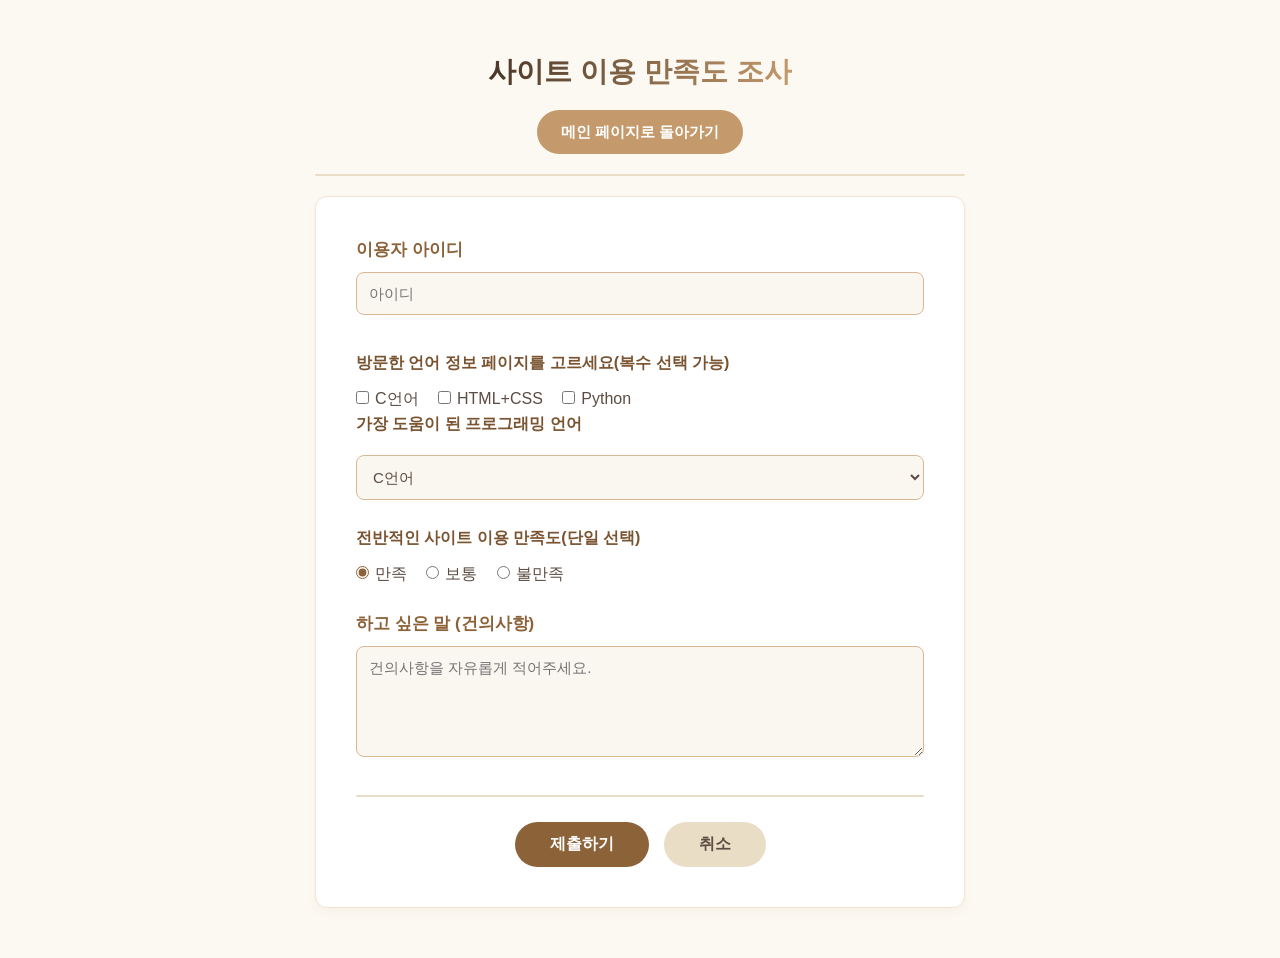
<file: form.html>
<!DOCTYPE html>
<html lang="ko">
<head>
    <meta charset="UTF-8">
    <title>사이트 이용 만족도 조사</title>
    <link rel="stylesheet" href="./CSS/formpage.css">
</head>
<body>
    
    <div class="header-nav">
        <p class="logo"><b>사이트 이용 만족도 조사</b></p>
        <a href="./index.html" class="back-link">메인 페이지로 돌아가기</a>
    </div>

    <hr>
    
    <form action="./index.html">
        
        <p><b>이용자 아이디</b><br>
        <input type="text" placeholder="아이디"></p><br>

        <p>방문한 언어 정보 페이지를 고르세요(복수 선택 가능)</p>
        <label><input type="checkbox" name="visited" value="1">C언어</label>
        <label><input type="checkbox" name="visited" value="2">HTML+CSS</label>
        <label><input type="checkbox" name="visited" value="3">Python</label>

        <p>가장 도움이 된 프로그래밍 언어</p>
        <select>
            <option value="c">C언어</option>
            <option value="html">HTML+CSS</option>
            <option value="python">Python</option>
        </select>
        <br><br>

        <p>전반적인 사이트 이용 만족도(단일 선택)</p>
        <label><input type="radio" name="satisfaction" value="good" checked>만족</label>
        <label><input type="radio" name="satisfaction" value="normal">보통</label>
        <label><input type="radio" name="satisfaction" value="bad">불만족</label>
        <br><br>

        <p><b>하고 싶은 말 (건의사항)</b><br>
        <textarea rows="5" name="message" placeholder="건의사항을 자유롭게 적어주세요."></textarea></p>
        
        <hr>
        
        <div class="btn-group">
            <input type="submit" value="제출하기" class="btn-submit">
            <a href="./index.html" class="btn-cancel">취소</a>
        </div>

    </form>
</body>
</html>
</file>
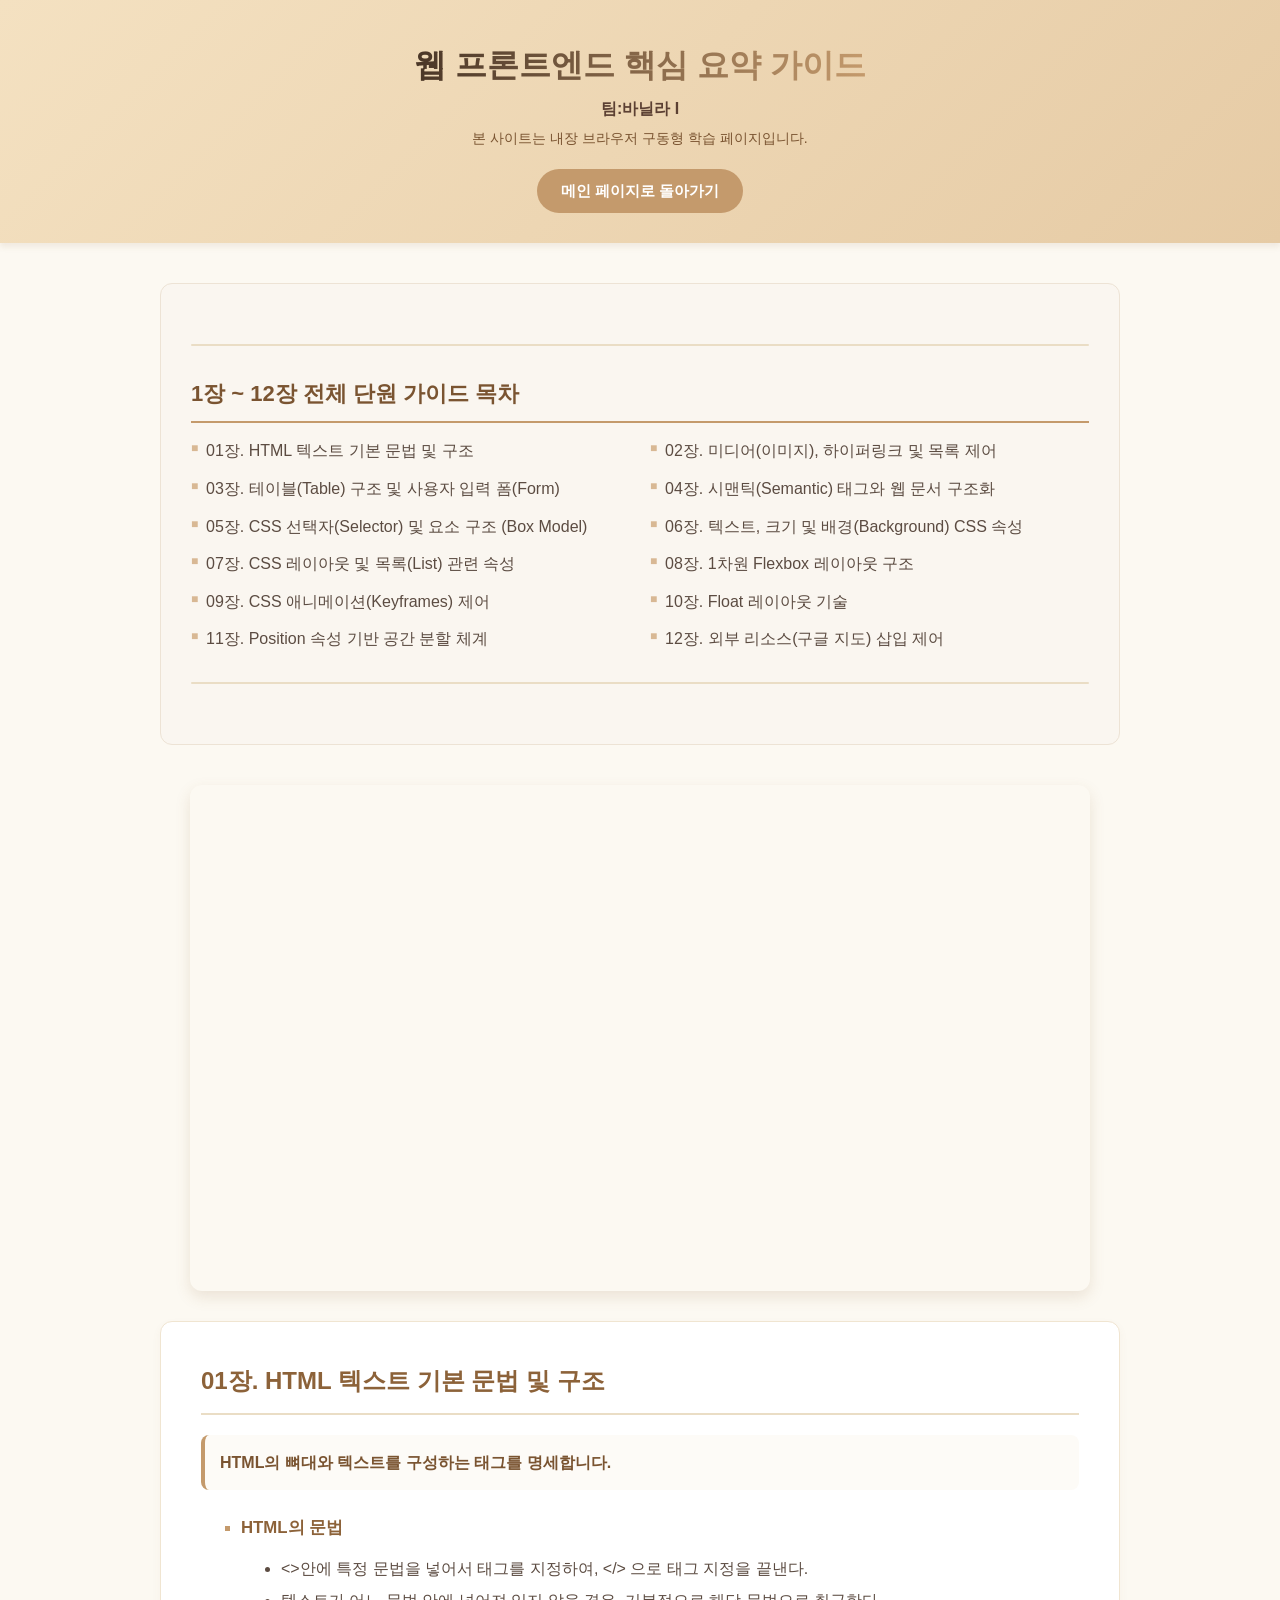
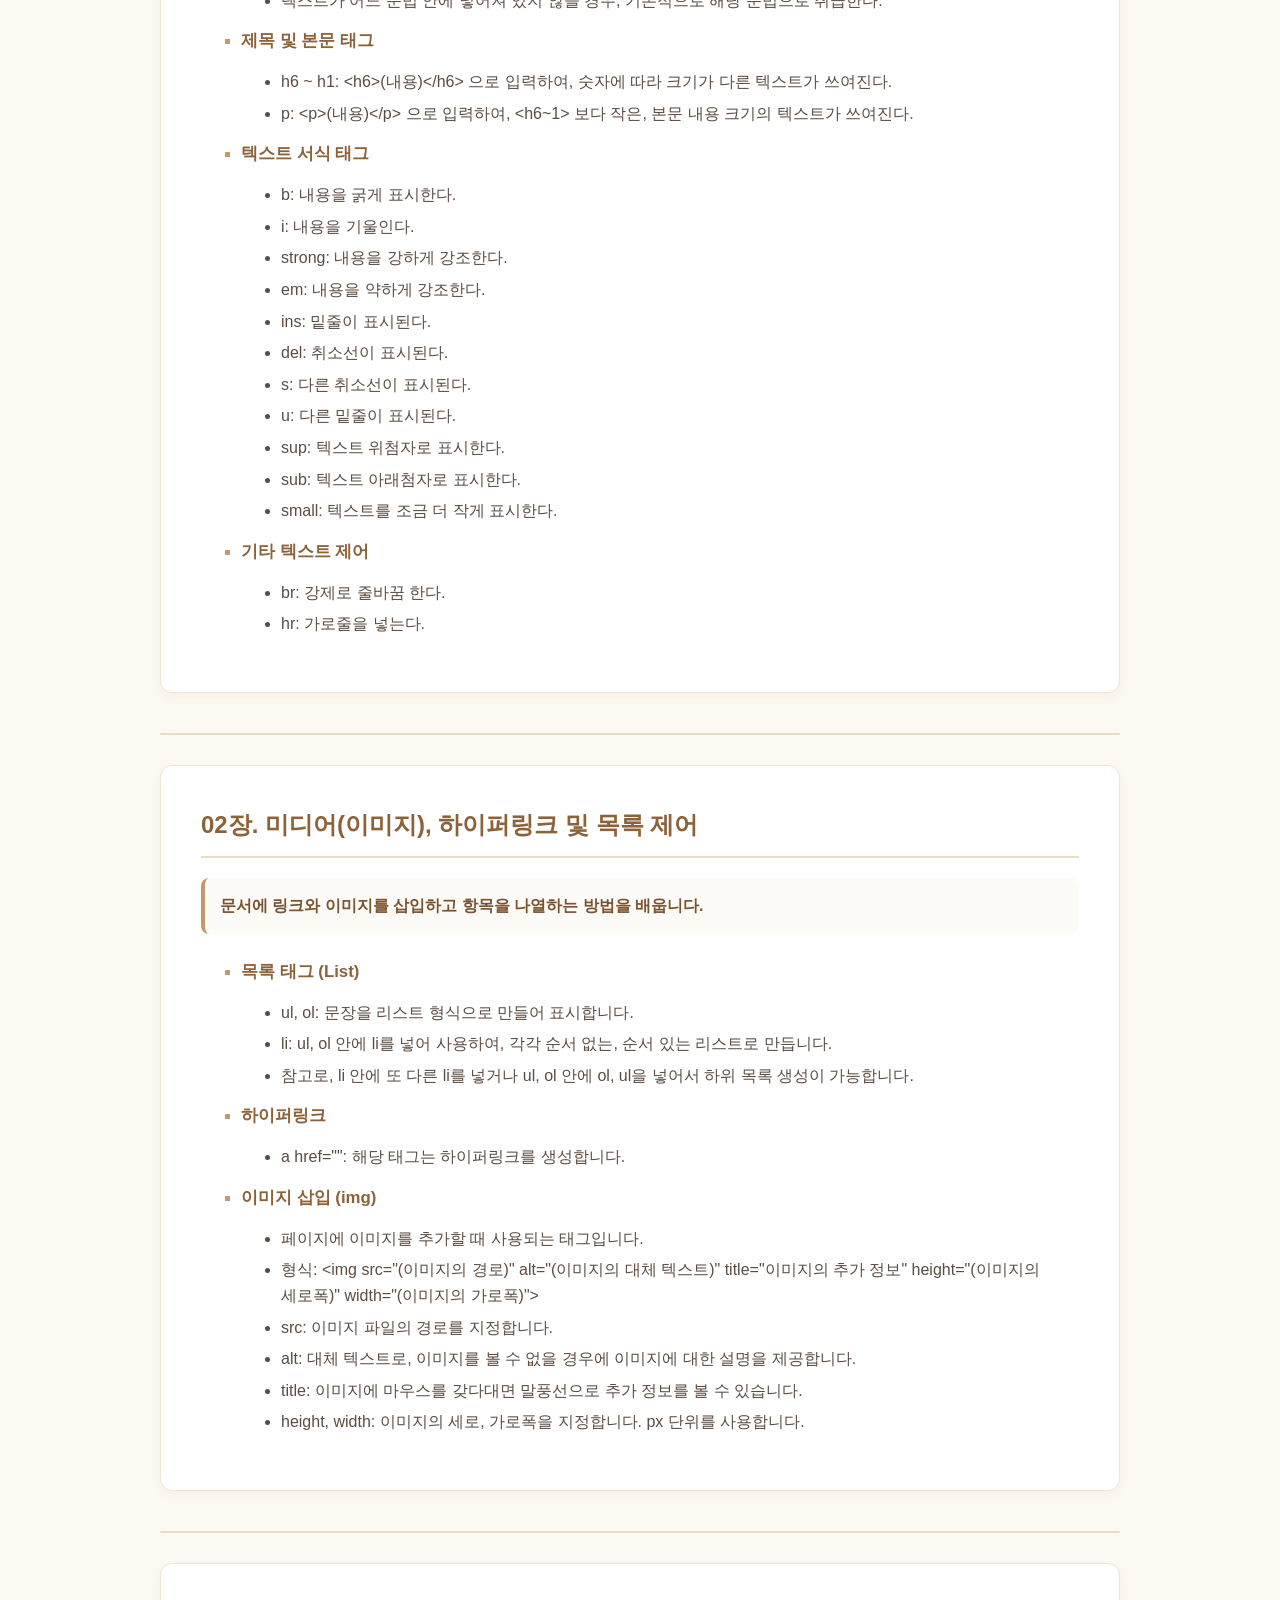
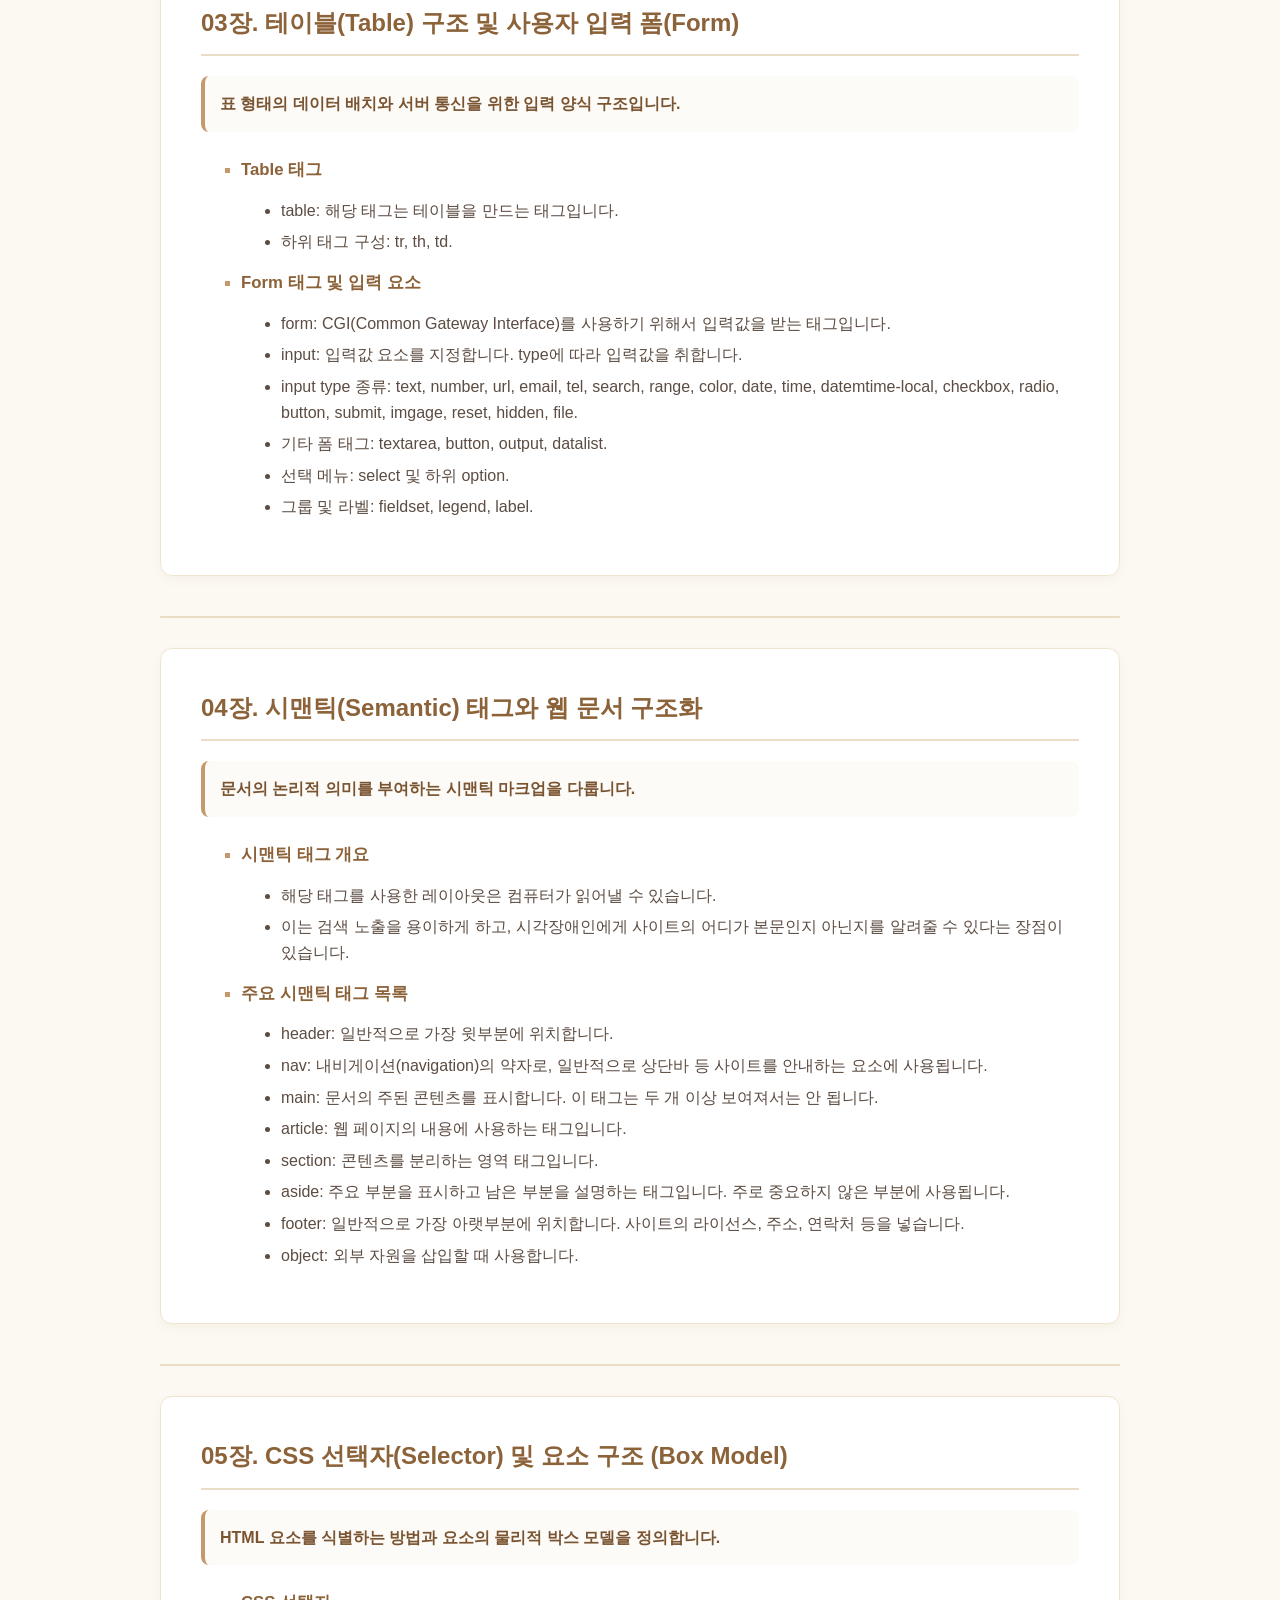
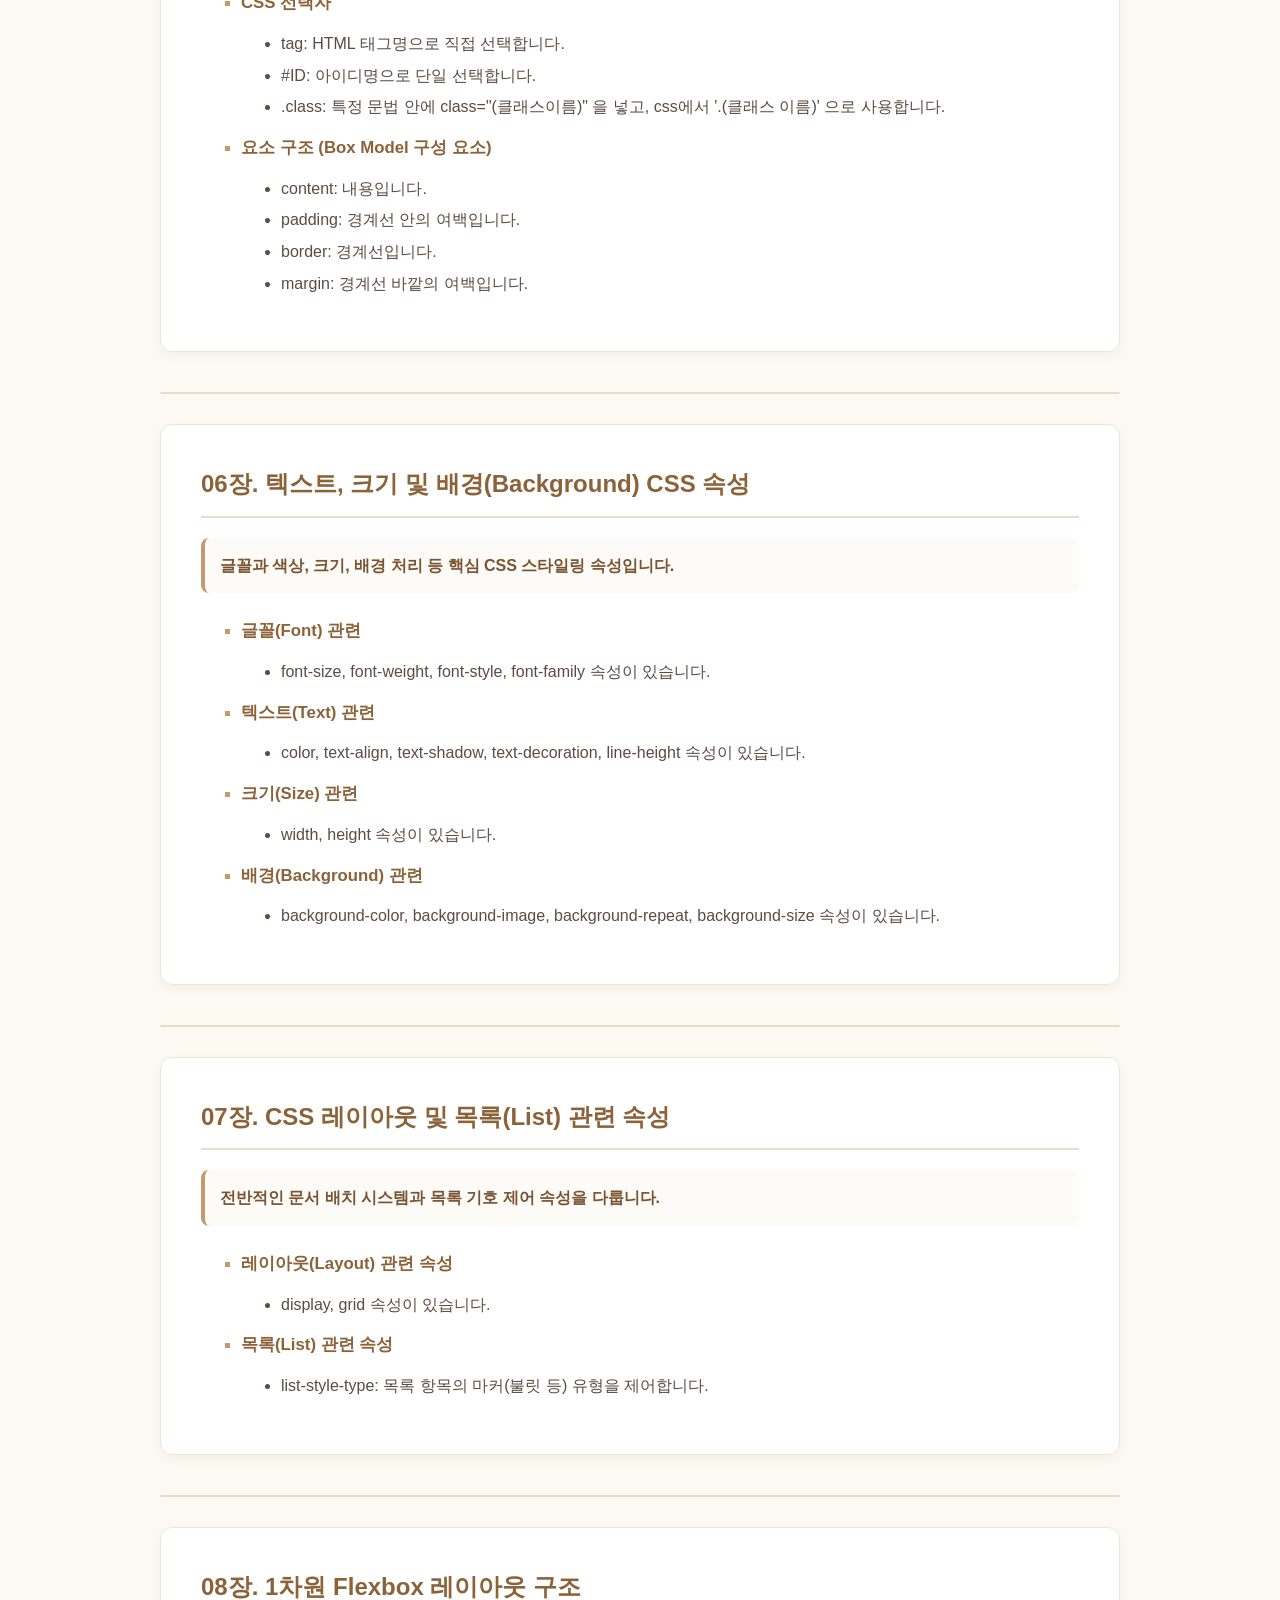
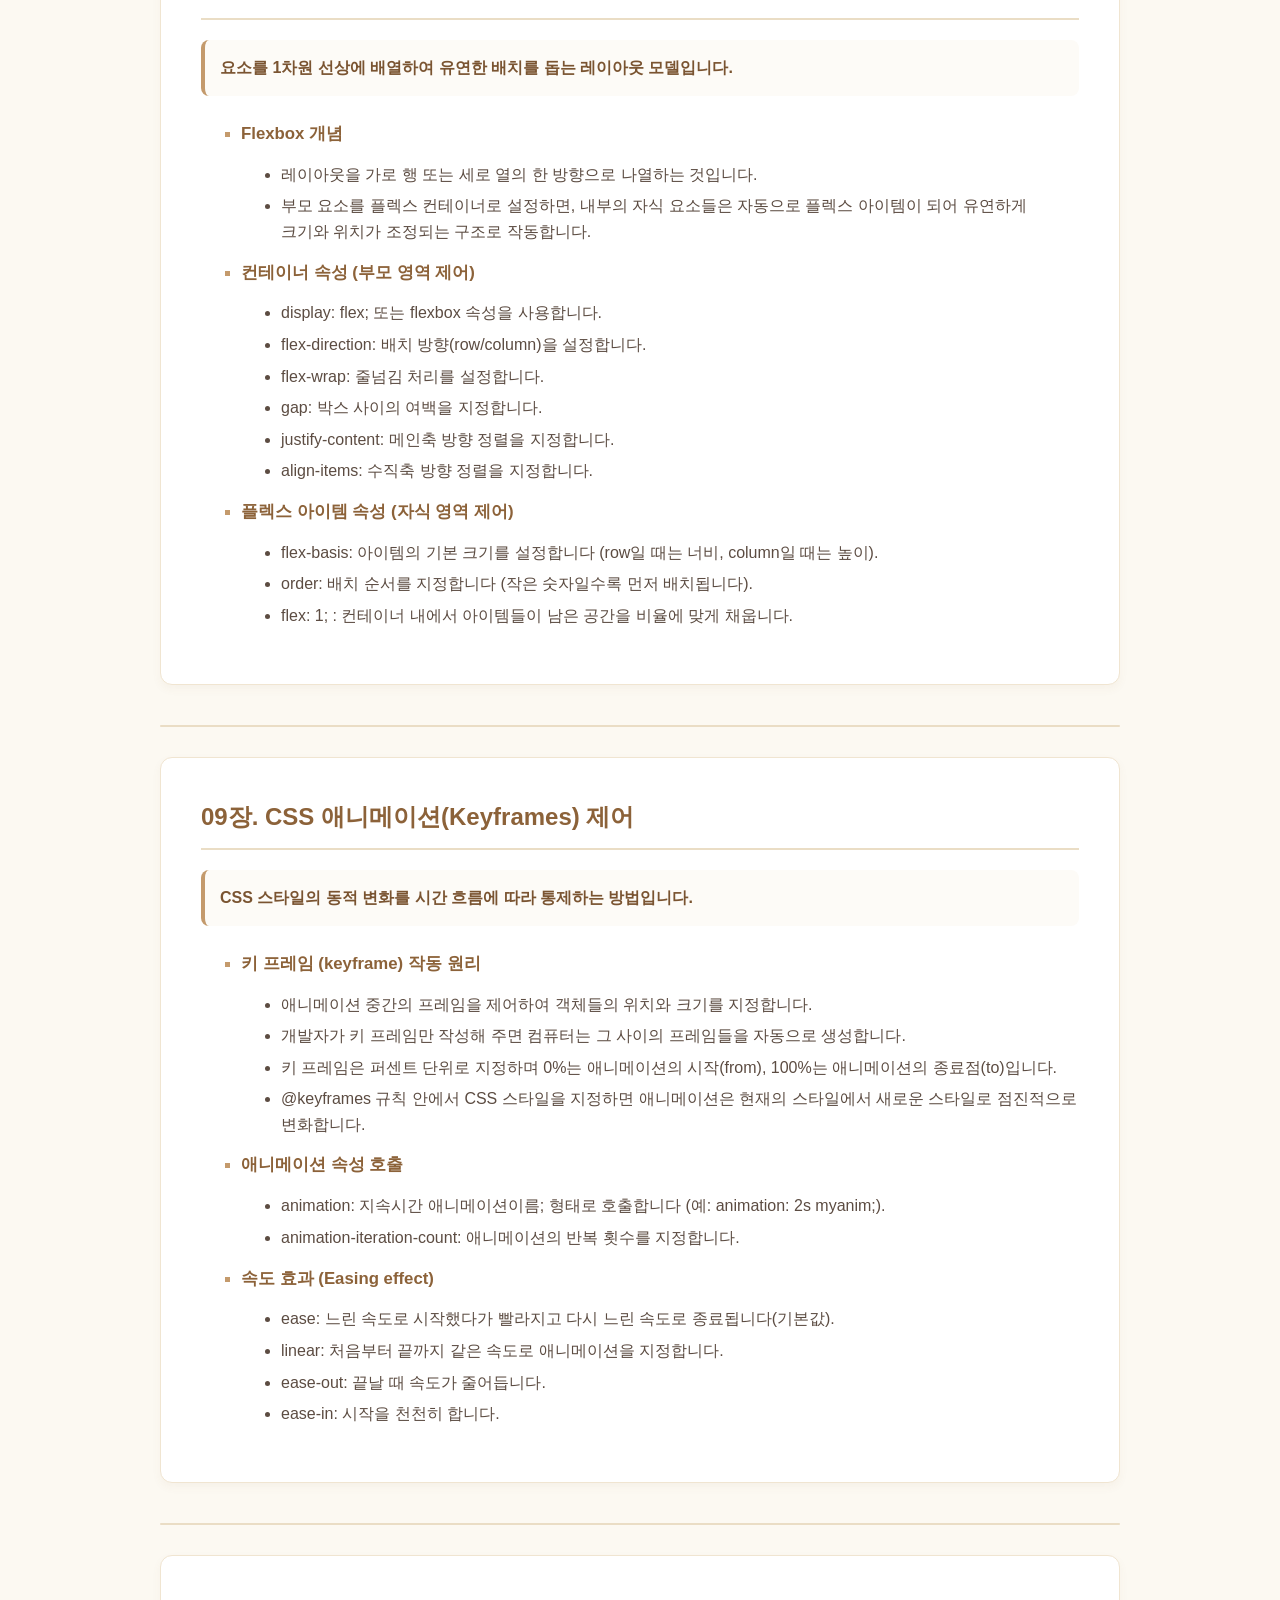
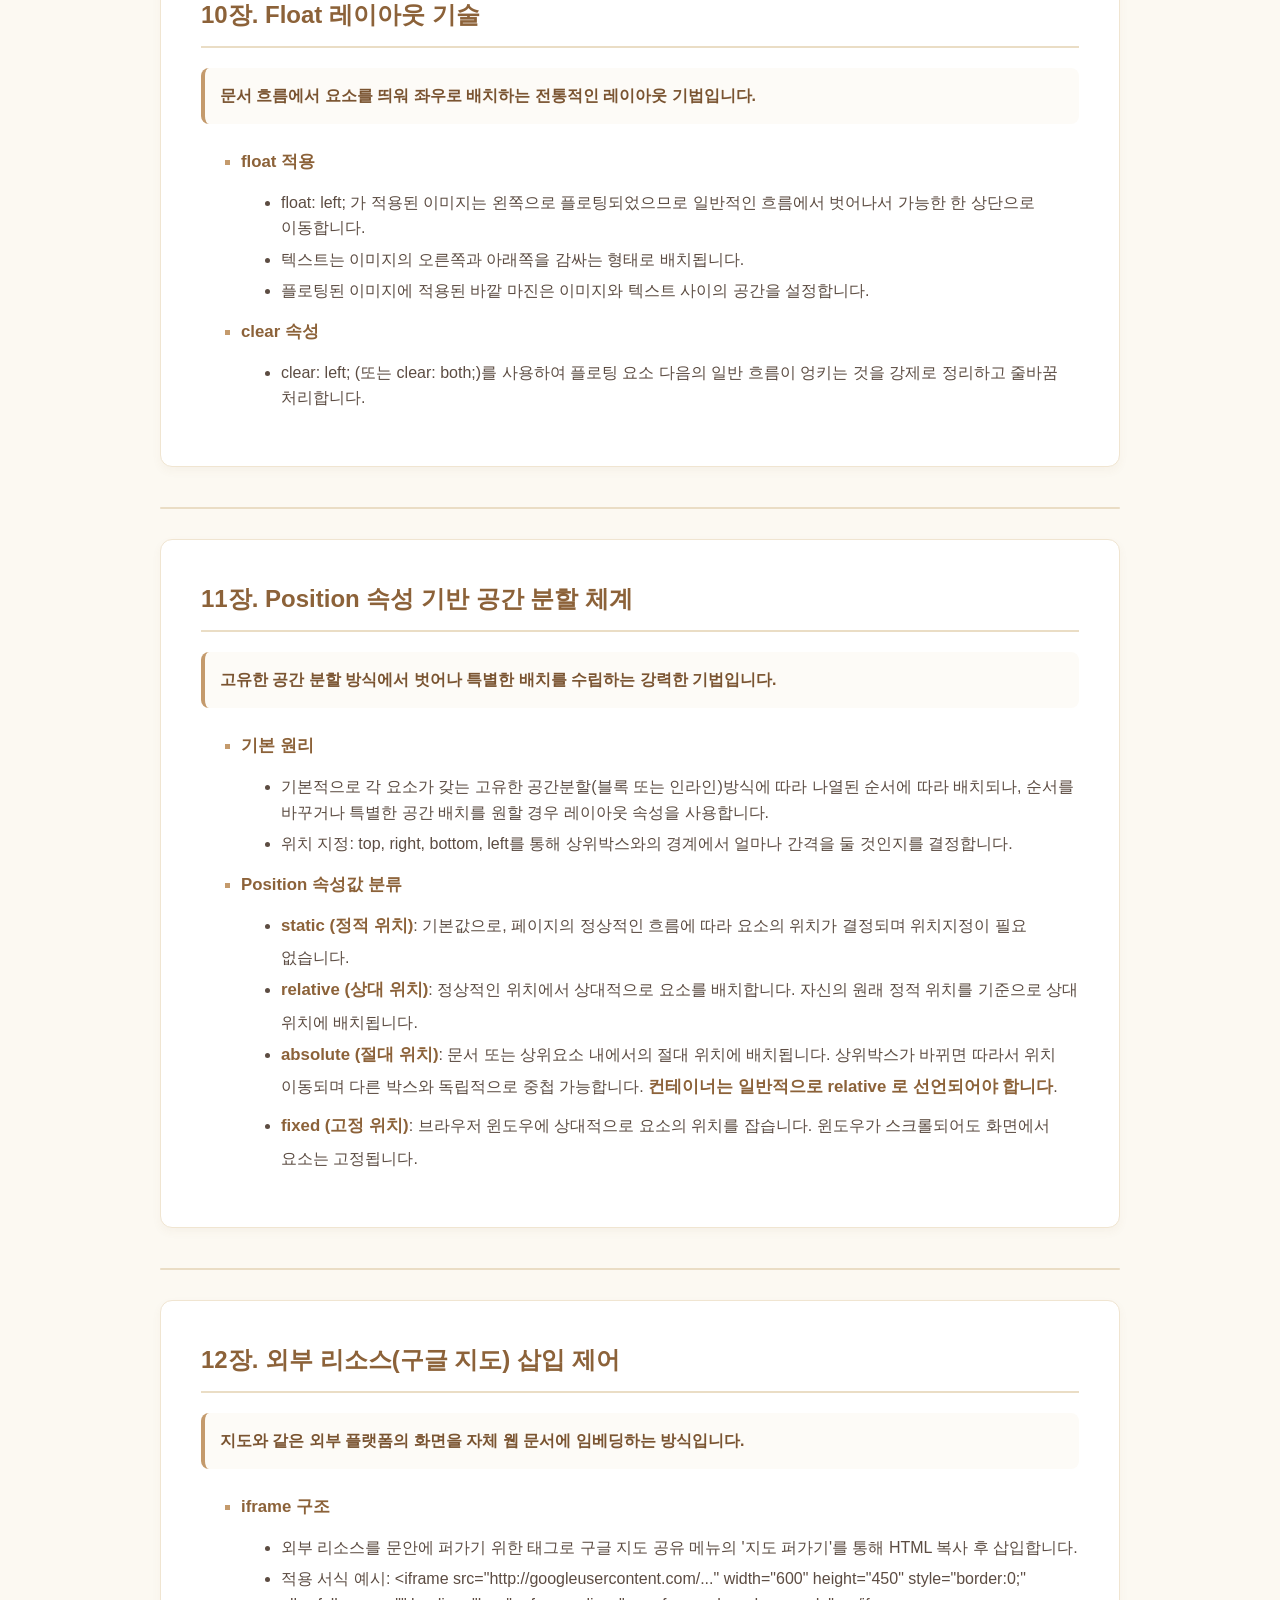
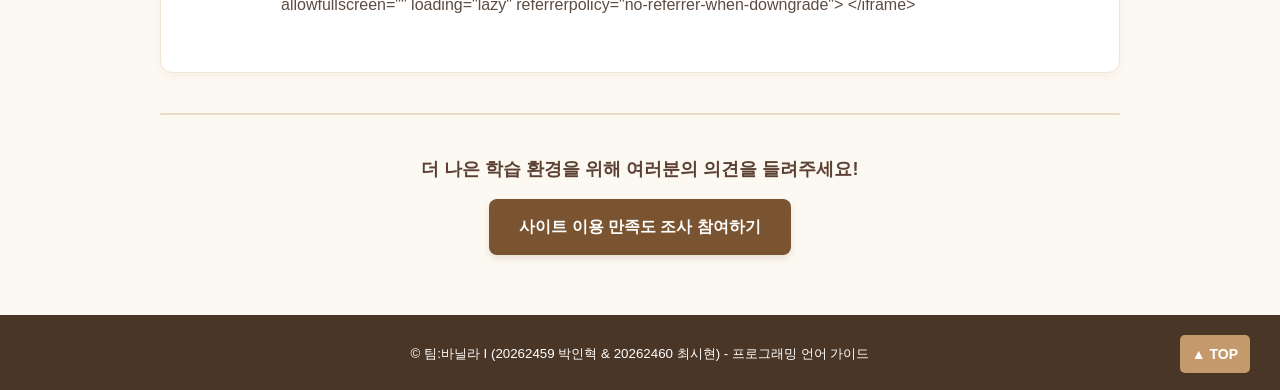
<file: HTML_Integration.html>
<!DOCTYPE html>
<html lang="ko">
<head>
    <meta charset="UTF-8">
    <meta name="viewport" content="width=device-width, initial-scale=1.0">
    <title>01장. HTML 텍스트 기본 문법 및 구조</title>
    <link rel="stylesheet" href="./CSS/contentpage.css">
</head>
<body>

    <header class="header-nav">
        <h1 class="logo">웹 프론트엔드 핵심 요약 가이드</h1>
        <div class="team-name" style="text-align: center; font-weight: bold; color: #5c4033;">팀:바닐라 I</div>
        <p style="text-align: center; color: #7a5431; margin-top: 5px; font-size: 14px;">본 사이트는 내장 브라우저 구동형 학습 페이지입니다.</p>
        
        <div style="text-align: center; margin-top: 20px;">
            <a href="./index.html" class="back-link">메인 페이지로 돌아가기</a>
        </div>
    </header>

    <div class="container">
        
        <nav class="toc-nav">
            <hr> <h2 class="chapter_title">1장 ~ 12장 전체 단원 가이드 목차</h2>
            <ul class="chapter">
                <li><a href="#ch1">01장. HTML 텍스트 기본 문법 및 구조</a></li>
                <li><a href="#ch2">02장. 미디어(이미지), 하이퍼링크 및 목록 제어</a></li>
                <li><a href="#ch3">03장. 테이블(Table) 구조 및 사용자 입력 폼(Form)</a></li>
                <li><a href="#ch4">04장. 시맨틱(Semantic) 태그와 웹 문서 구조화</a></li>
                <li><a href="#ch5">05장. CSS 선택자(Selector) 및 요소 구조 (Box Model)</a></li>
                <li><a href="#ch6">06장. 텍스트, 크기 및 배경(Background) CSS 속성</a></li>
                <li><a href="#ch7">07장. CSS 레이아웃 및 목록(List) 관련 속성</a></li>
                <li><a href="#ch8">08장. 1차원 Flexbox 레이아웃 구조</a></li>
                <li><a href="#ch9">09장. CSS 애니메이션(Keyframes) 제어</a></li>
                <li><a href="#ch10">10장. Float 레이아웃 기술</a></li>
                <li><a href="#ch11">11장. Position 속성 기반 공간 분할 체계</a></li>
                <li><a href="#ch12">12장. 외부 리소스(구글 지도) 삽입 제어</a></li>
            </ul>
            <hr> </nav>

        <main>
            <div class="vido">
                <iframe 
                src="https://youtube.com/embed/OJsm1hdOZ5o"
                allowfullscreen>
                </iframe>
            </div>
            <article id="ch1" class="lang-article">
                <h2>01장. HTML 텍스트 기본 문법 및 구조</h2>
                <p>HTML의 뼈대와 텍스트를 구성하는 태그를 명세합니다.</p>
                <ul>
                    <li><b>HTML의 문법</b>
                        <ul>
                            <li>&lt;&gt;안에 특정 문법을 넣어서 태그를 지정하여, &lt;/&gt; 으로 태그 지정을 끝낸다.</li>
                            <li>텍스트가 어느 문법 안에 넣어져 있지 않을 경우, 기본적으로 해당 문법으로 취급한다.</li>
                        </ul>
                    </li>
                    <li><b>제목 및 본문 태그</b>
                        <ul>
                            <li>h6 ~ h1: &lt;h6&gt;(내용)&lt;/h6&gt; 으로 입력하여, 숫자에 따라 크기가 다른 텍스트가 쓰여진다.</li>
                            <li>p: &lt;p&gt;(내용)&lt;/p&gt; 으로 입력하여, &lt;h6~1&gt; 보다 작은, 본문 내용 크기의 텍스트가 쓰여진다.</li>
                        </ul>
                    </li>
                    <li><b>텍스트 서식 태그</b>
                        <ul>
                            <li>b: 내용을 굵게 표시한다.</li>
                            <li>i: 내용을 기울인다.</li>
                            <li>strong: 내용을 강하게 강조한다.</li>
                            <li>em: 내용을 약하게 강조한다.</li>
                            <li>ins: 밑줄이 표시된다.</li>
                            <li>del: 취소선이 표시된다.</li>
                            <li>s: 다른 취소선이 표시된다.</li>
                            <li>u: 다른 밑줄이 표시된다.</li>
                            <li>sup: 텍스트 위첨자로 표시한다.</li>
                            <li>sub: 텍스트 아래첨자로 표시한다.</li>
                            <li>small: 텍스트를 조금 더 작게 표시한다.</li>
                        </ul>
                    </li>
                    <li><b>기타 텍스트 제어</b>
                        <ul>
                            <li>br: 강제로 줄바꿈 한다.</li>
                            <li>hr: 가로줄을 넣는다.</li>
                        </ul>
                    </li>
                </ul>
            </article>

            <hr> <article id="ch2" class="lang-article">
                <h2>02장. 미디어(이미지), 하이퍼링크 및 목록 제어</h2>
                <p>문서에 링크와 이미지를 삽입하고 항목을 나열하는 방법을 배웁니다.</p>
                <ul>
                    <li><b>목록 태그 (List)</b>
                        <ul>
                            <li>ul, ol: 문장을 리스트 형식으로 만들어 표시합니다.</li>
                            <li>li: ul, ol 안에 li를 넣어 사용하여, 각각 순서 없는, 순서 있는 리스트로 만듭니다.</li>
                            <li>참고로, li 안에 또 다른 li를 넣거나 ul, ol 안에 ol, ul을 넣어서 하위 목록 생성이 가능합니다.</li>
                        </ul>
                    </li>
                    <li><b>하이퍼링크</b>
                        <ul>
                            <li>a href="": 해당 태그는 하이퍼링크를 생성합니다.</li>
                        </ul>
                    </li>
                    <li><b>이미지 삽입 (img)</b>
                        <ul>
                            <li>페이지에 이미지를 추가할 때 사용되는 태그입니다.</li>
                            <li>형식: &lt;img src="(이미지의 경로)" alt="(이미지의 대체 텍스트)" title="이미지의 추가 정보" height="(이미지의 세로폭)" width="(이미지의 가로폭)"&gt;</li>
                            <li>src: 이미지 파일의 경로를 지정합니다.</li>
                            <li>alt: 대체 텍스트로, 이미지를 볼 수 없을 경우에 이미지에 대한 설명을 제공합니다.</li>
                            <li>title: 이미지에 마우스를 갖다대면 말풍선으로 추가 정보를 볼 수 있습니다.</li>
                            <li>height, width: 이미지의 세로, 가로폭을 지정합니다. px 단위를 사용합니다.</li>
                        </ul>
                    </li>
                </ul>
            </article>

            <hr> <article id="ch3" class="lang-article">
                <h2>03장. 테이블(Table) 구조 및 사용자 입력 폼(Form)</h2>
                <p>표 형태의 데이터 배치와 서버 통신을 위한 입력 양식 구조입니다.</p>
                <ul>
                    <li><b>Table 태그</b>
                        <ul>
                            <li>table: 해당 태그는 테이블을 만드는 태그입니다.</li>
                            <li>하위 태그 구성: tr, th, td.</li>
                        </ul>
                    </li>
                    <li><b>Form 태그 및 입력 요소</b>
                        <ul>
                            <li>form: CGI(Common Gateway Interface)를 사용하기 위해서 입력값을 받는 태그입니다.</li>
                            <li>input: 입력값 요소를 지정합니다. type에 따라 입력값을 취합니다.</li>
                            <li>input type 종류: text, number, url, email, tel, search, range, color, date, time, datemtime-local, checkbox, radio, button, submit, imgage, reset, hidden, file.</li>
                            <li>기타 폼 태그: textarea, button, output, datalist.</li>
                            <li>선택 메뉴: select 및 하위 option.</li>
                            <li>그룹 및 라벨: fieldset, legend, label.</li>
                        </ul>
                    </li>
                </ul>
            </article>

            <hr> <article id="ch4" class="lang-article">
                <h2>04장. 시맨틱(Semantic) 태그와 웹 문서 구조화</h2>
                <p>문서의 논리적 의미를 부여하는 시맨틱 마크업을 다룹니다.</p>
                <ul>
                    <li><b>시맨틱 태그 개요</b>
                        <ul>
                            <li>해당 태그를 사용한 레이아웃은 컴퓨터가 읽어낼 수 있습니다.</li>
                            <li>이는 검색 노출을 용이하게 하고, 시각장애인에게 사이트의 어디가 본문인지 아닌지를 알려줄 수 있다는 장점이 있습니다.</li>
                        </ul>
                    </li>
                    <li><b>주요 시맨틱 태그 목록</b>
                        <ul>
                            <li>header: 일반적으로 가장 윗부분에 위치합니다.</li>
                            <li>nav: 내비게이션(navigation)의 약자로, 일반적으로 상단바 등 사이트를 안내하는 요소에 사용됩니다.</li>
                            <li>main: 문서의 주된 콘텐츠를 표시합니다. 이 태그는 두 개 이상 보여져서는 안 됩니다.</li>
                            <li>article: 웹 페이지의 내용에 사용하는 태그입니다.</li>
                            <li>section: 콘텐츠를 분리하는 영역 태그입니다.</li>
                            <li>aside: 주요 부분을 표시하고 남은 부분을 설명하는 태그입니다. 주로 중요하지 않은 부분에 사용됩니다.</li>
                            <li>footer: 일반적으로 가장 아랫부분에 위치합니다. 사이트의 라이선스, 주소, 연락처 등을 넣습니다.</li>
                            <li>object: 외부 자원을 삽입할 때 사용합니다.</li>
                        </ul>
                    </li>
                </ul>
            </article>

            <hr> <article id="ch5" class="lang-article">
                <h2>05장. CSS 선택자(Selector) 및 요소 구조 (Box Model)</h2>
                <p>HTML 요소를 식별하는 방법과 요소의 물리적 박스 모델을 정의합니다.</p>
                <ul>
                    <li><b>CSS 선택자</b>
                        <ul>
                            <li>tag: HTML 태그명으로 직접 선택합니다.</li>
                            <li>#ID: 아이디명으로 단일 선택합니다.</li>
                            <li>.class: 특정 문법 안에 class="(클래스이름)" 을 넣고, css에서 '.(클래스 이름)' 으로 사용합니다.</li>
                        </ul>
                    </li>
                    <li><b>요소 구조 (Box Model 구성 요소)</b>
                        <ul>
                            <li>content: 내용입니다.</li>
                            <li>padding: 경계선 안의 여백입니다.</li>
                            <li>border: 경계선입니다.</li>
                            <li>margin: 경계선 바깥의 여백입니다.</li>
                        </ul>
                    </li>
                </ul>
            </article>

            <hr> <article id="ch6" class="lang-article">
                <h2>06장. 텍스트, 크기 및 배경(Background) CSS 속성</h2>
                <p>글꼴과 색상, 크기, 배경 처리 등 핵심 CSS 스타일링 속성입니다.</p>
                <ul>
                    <li><b>글꼴(Font) 관련</b>
                        <ul>
                            <li>font-size, font-weight, font-style, font-family 속성이 있습니다.</li>
                        </ul>
                    </li>
                    <li><b>텍스트(Text) 관련</b>
                        <ul>
                            <li>color, text-align, text-shadow, text-decoration, line-height 속성이 있습니다.</li>
                        </ul>
                    </li>
                    <li><b>크기(Size) 관련</b>
                        <ul>
                            <li>width, height 속성이 있습니다.</li>
                        </ul>
                    </li>
                    <li><b>배경(Background) 관련</b>
                        <ul>
                            <li>background-color, background-image, background-repeat, background-size 속성이 있습니다.</li>
                        </ul>
                    </li>
                </ul>
            </article>

            <hr> <article id="ch7" class="lang-article">
                <h2>07장. CSS 레이아웃 및 목록(List) 관련 속성</h2>
                <p>전반적인 문서 배치 시스템과 목록 기호 제어 속성을 다룹니다.</p>
                <ul>
                    <li><b>레이아웃(Layout) 관련 속성</b>
                        <ul>
                            <li>display, grid 속성이 있습니다.</li>
                        </ul>
                    </li>
                    <li><b>목록(List) 관련 속성</b>
                        <ul>
                            <li>list-style-type: 목록 항목의 마커(불릿 등) 유형을 제어합니다.</li>
                        </ul>
                    </li>
                </ul>
            </article>

            <hr> <article id="ch8" class="lang-article">
                <h2>08장. 1차원 Flexbox 레이아웃 구조</h2>
                <p>요소를 1차원 선상에 배열하여 유연한 배치를 돕는 레이아웃 모델입니다.</p>
                <ul>
                    <li><b>Flexbox 개념</b>
                        <ul>
                            <li>레이아웃을 가로 행 또는 세로 열의 한 방향으로 나열하는 것입니다.</li>
                            <li>부모 요소를 플렉스 컨테이너로 설정하면, 내부의 자식 요소들은 자동으로 플렉스 아이템이 되어 유연하게 크기와 위치가 조정되는 구조로 작동합니다.</li>
                        </ul>
                    </li>
                    <li><b>컨테이너 속성 (부모 영역 제어)</b>
                        <ul>
                            <li>display: flex; 또는 flexbox 속성을 사용합니다.</li>
                            <li>flex-direction: 배치 방향(row/column)을 설정합니다.</li>
                            <li>flex-wrap: 줄넘김 처리를 설정합니다.</li>
                            <li>gap: 박스 사이의 여백을 지정합니다.</li>
                            <li>justify-content: 메인축 방향 정렬을 지정합니다.</li>
                            <li>align-items: 수직축 방향 정렬을 지정합니다.</li>
                        </ul>
                    </li>
                    <li><b>플렉스 아이템 속성 (자식 영역 제어)</b>
                        <ul>
                            <li>flex-basis: 아이템의 기본 크기를 설정합니다 (row일 때는 너비, column일 때는 높이).</li>
                            <li>order: 배치 순서를 지정합니다 (작은 숫자일수록 먼저 배치됩니다).</li>
                            <li>flex: 1; : 컨테이너 내에서 아이템들이 남은 공간을 비율에 맞게 채웁니다.</li>
                        </ul>
                    </li>
                </ul>
            </article>

            <hr> <article id="ch9" class="lang-article">
                <h2>09장. CSS 애니메이션(Keyframes) 제어</h2>
                <p>CSS 스타일의 동적 변화를 시간 흐름에 따라 통제하는 방법입니다.</p>
                <ul>
                    <li><b>키 프레임 (keyframe) 작동 원리</b>
                        <ul>
                            <li>애니메이션 중간의 프레임을 제어하여 객체들의 위치와 크기를 지정합니다.</li>
                            <li>개발자가 키 프레임만 작성해 주면 컴퓨터는 그 사이의 프레임들을 자동으로 생성합니다.</li>
                            <li>키 프레임은 퍼센트 단위로 지정하며 0%는 애니메이션의 시작(from), 100%는 애니메이션의 종료점(to)입니다.</li>
                            <li>@keyframes 규칙 안에서 CSS 스타일을 지정하면 애니메이션은 현재의 스타일에서 새로운 스타일로 점진적으로 변화합니다.</li>
                        </ul>
                    </li>
                    <li><b>애니메이션 속성 호출</b>
                        <ul>
                            <li>animation: 지속시간 애니메이션이름; 형태로 호출합니다 (예: animation: 2s myanim;).</li>
                            <li>animation-iteration-count: 애니메이션의 반복 횟수를 지정합니다.</li>
                        </ul>
                    </li>
                    <li><b>속도 효과 (Easing effect)</b>
                        <ul>
                            <li>ease: 느린 속도로 시작했다가 빨라지고 다시 느린 속도로 종료됩니다(기본값).</li>
                            <li>linear: 처음부터 끝까지 같은 속도로 애니메이션을 지정합니다.</li>
                            <li>ease-out: 끝날 때 속도가 줄어듭니다.</li>
                            <li>ease-in: 시작을 천천히 합니다.</li>
                        </ul>
                    </li>
                </ul>
            </article>

            <hr> <article id="ch10" class="lang-article">
                <h2>10장. Float 레이아웃 기술</h2>
                <p>문서 흐름에서 요소를 띄워 좌우로 배치하는 전통적인 레이아웃 기법입니다.</p>
                <ul>
                    <li><b>float 적용</b>
                        <ul>
                            <li>float: left; 가 적용된 이미지는 왼쪽으로 플로팅되었으므로 일반적인 흐름에서 벗어나서 가능한 한 상단으로 이동합니다.</li>
                            <li>텍스트는 이미지의 오른쪽과 아래쪽을 감싸는 형태로 배치됩니다.</li>
                            <li>플로팅된 이미지에 적용된 바깥 마진은 이미지와 텍스트 사이의 공간을 설정합니다.</li>
                        </ul>
                    </li>
                    <li><b>clear 속성</b>
                        <ul>
                            <li>clear: left; (또는 clear: both;)를 사용하여 플로팅 요소 다음의 일반 흐름이 엉키는 것을 강제로 정리하고 줄바꿈 처리합니다.</li>
                        </ul>
                    </li>
                </ul>
            </article>

            <hr> <article id="ch11" class="lang-article">
                <h2>11장. Position 속성 기반 공간 분할 체계</h2>
                <p>고유한 공간 분할 방식에서 벗어나 특별한 배치를 수립하는 강력한 기법입니다.</p>
                <ul>
                    <li><b>기본 원리</b>
                        <ul>
                            <li>기본적으로 각 요소가 갖는 고유한 공간분할(블록 또는 인라인)방식에 따라 나열된 순서에 따라 배치되나, 순서를 바꾸거나 특별한 공간 배치를 원할 경우 레이아웃 속성을 사용합니다.</li>
                            <li>위치 지정: top, right, bottom, left를 통해 상위박스와의 경계에서 얼마나 간격을 둘 것인지를 결정합니다.</li>
                        </ul>
                    </li>
                    <li><b>Position 속성값 분류</b>
                        <ul>
                            <li><b>static (정적 위치)</b>: 기본값으로, 페이지의 정상적인 흐름에 따라 요소의 위치가 결정되며 위치지정이 필요 없습니다.</li>
                            <li><b>relative (상대 위치)</b>: 정상적인 위치에서 상대적으로 요소를 배치합니다. 자신의 원래 정적 위치를 기준으로 상대 위치에 배치됩니다.</li>
                            <li><b>absolute (절대 위치)</b>: 문서 또는 상위요소 내에서의 절대 위치에 배치됩니다. 상위박스가 바뀌면 따라서 위치 이동되며 다른 박스와 독립적으로 중첩 가능합니다. <b>컨테이너는 일반적으로 relative 로 선언되어야 합니다</b>.</li>
                            <li><b>fixed (고정 위치)</b>: 브라우저 윈도우에 상대적으로 요소의 위치를 잡습니다. 윈도우가 스크롤되어도 화면에서 요소는 고정됩니다.</li>
                        </ul>
                    </li>
                </ul>
            </article>

            <hr> <article id="ch12" class="lang-article">
                <h2>12장. 외부 리소스(구글 지도) 삽입 제어</h2>
                <p>지도와 같은 외부 플랫폼의 화면을 자체 웹 문서에 임베딩하는 방식입니다.</p>
                <ul>
                    <li><b>iframe 구조</b>
                        <ul>
                            <li>외부 리소스를 문안에 퍼가기 위한 태그로 구글 지도 공유 메뉴의 '지도 퍼가기'를 통해 HTML 복사 후 삽입합니다.</li>
                            <li>적용 서식 예시: &lt;iframe src="http://googleusercontent.com/..." width="600" height="450" style="border:0;" allowfullscreen="" loading="lazy" referrerpolicy="no-referrer-when-downgrade"&gt; &lt;/iframe&gt;</li>
                        </ul>
                    </li>
                </ul>
            </article>
        </main>
        <hr>
        <div class="survey-section">
            <h3 class="survey-title">더 나은 학습 환경을 위해 여러분의 의견을 들려주세요!</h3>
            <a href="./form.html" class="survey-btn">사이트 이용 만족도 조사 참여하기</a>
        </div>
    </div>

    <footer>
        <p><small>&copy; 팀:바닐라 I (20262459 박인혁 & 20262460 최시현) - 프로그래밍 언어 가이드</small></p>
        <a href="#" class="top-button">▲ TOP</a>
    </footer>

</body>
</html>
</file>
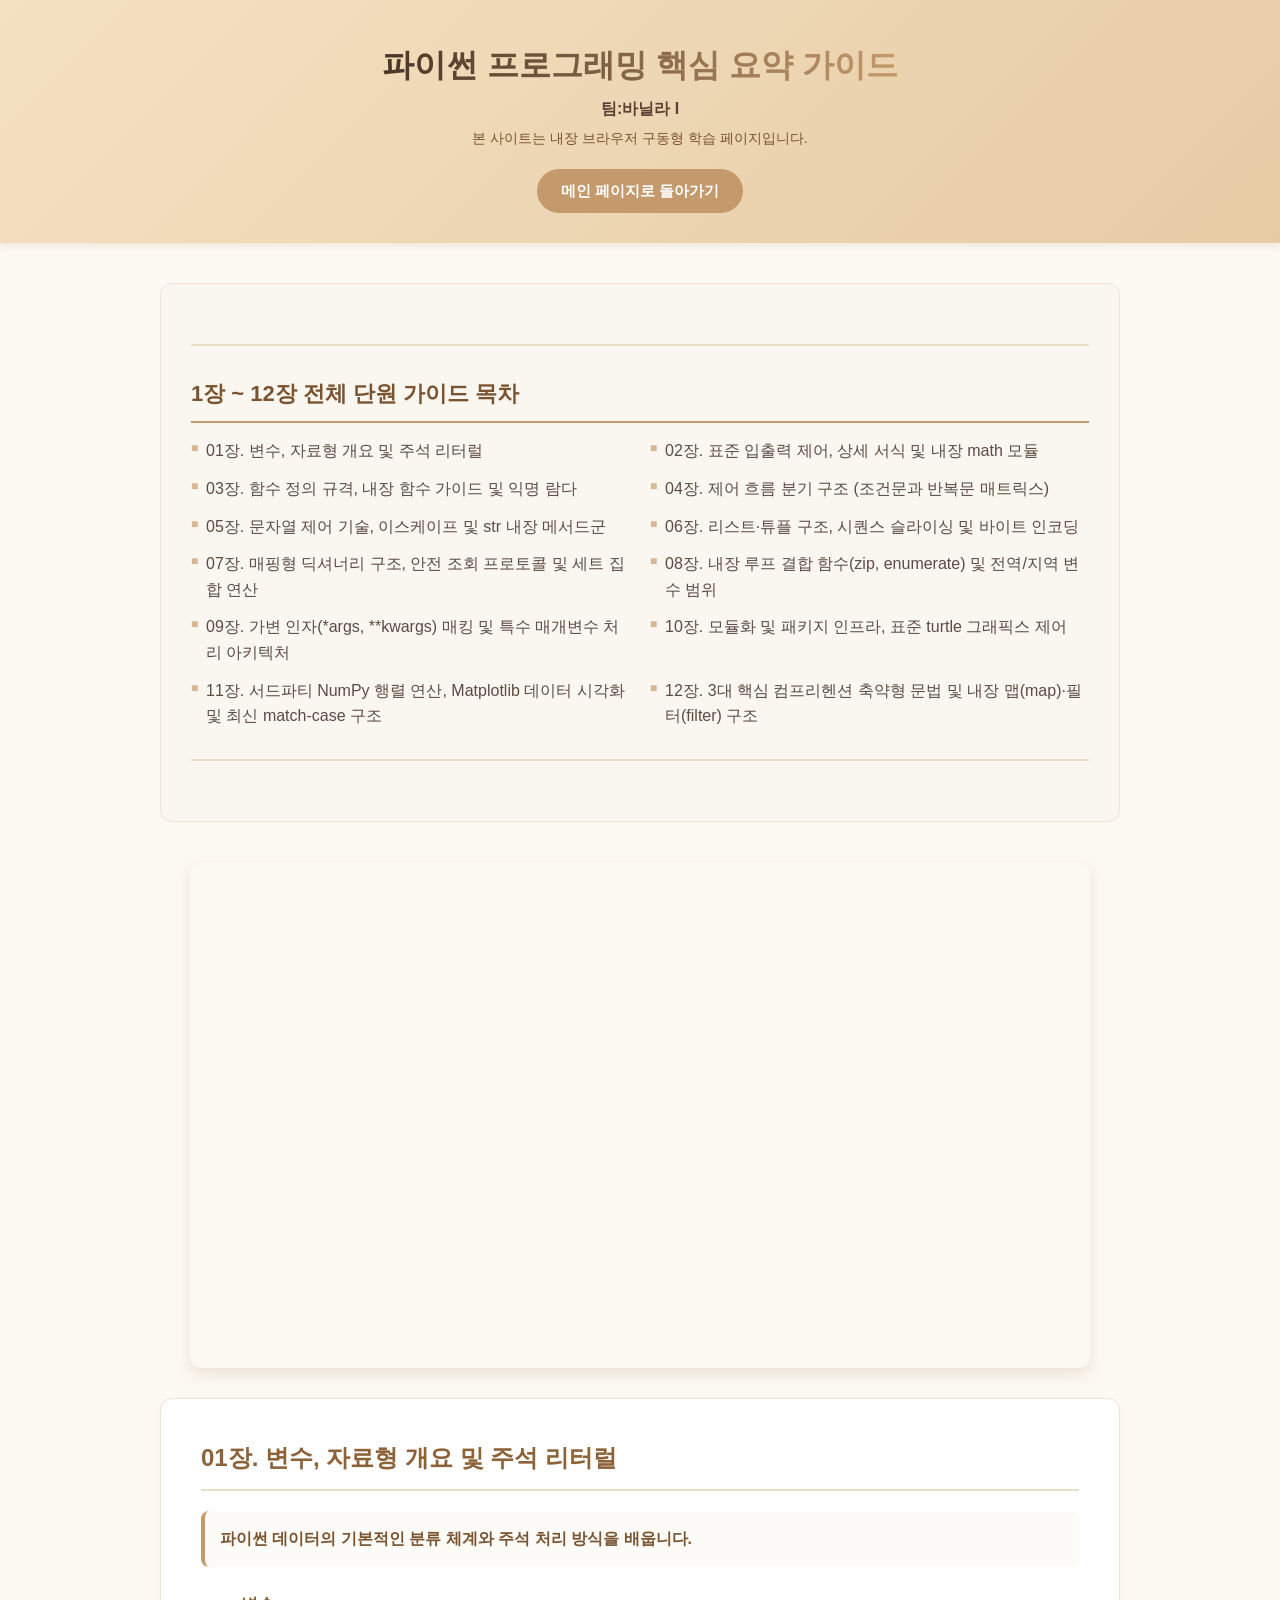
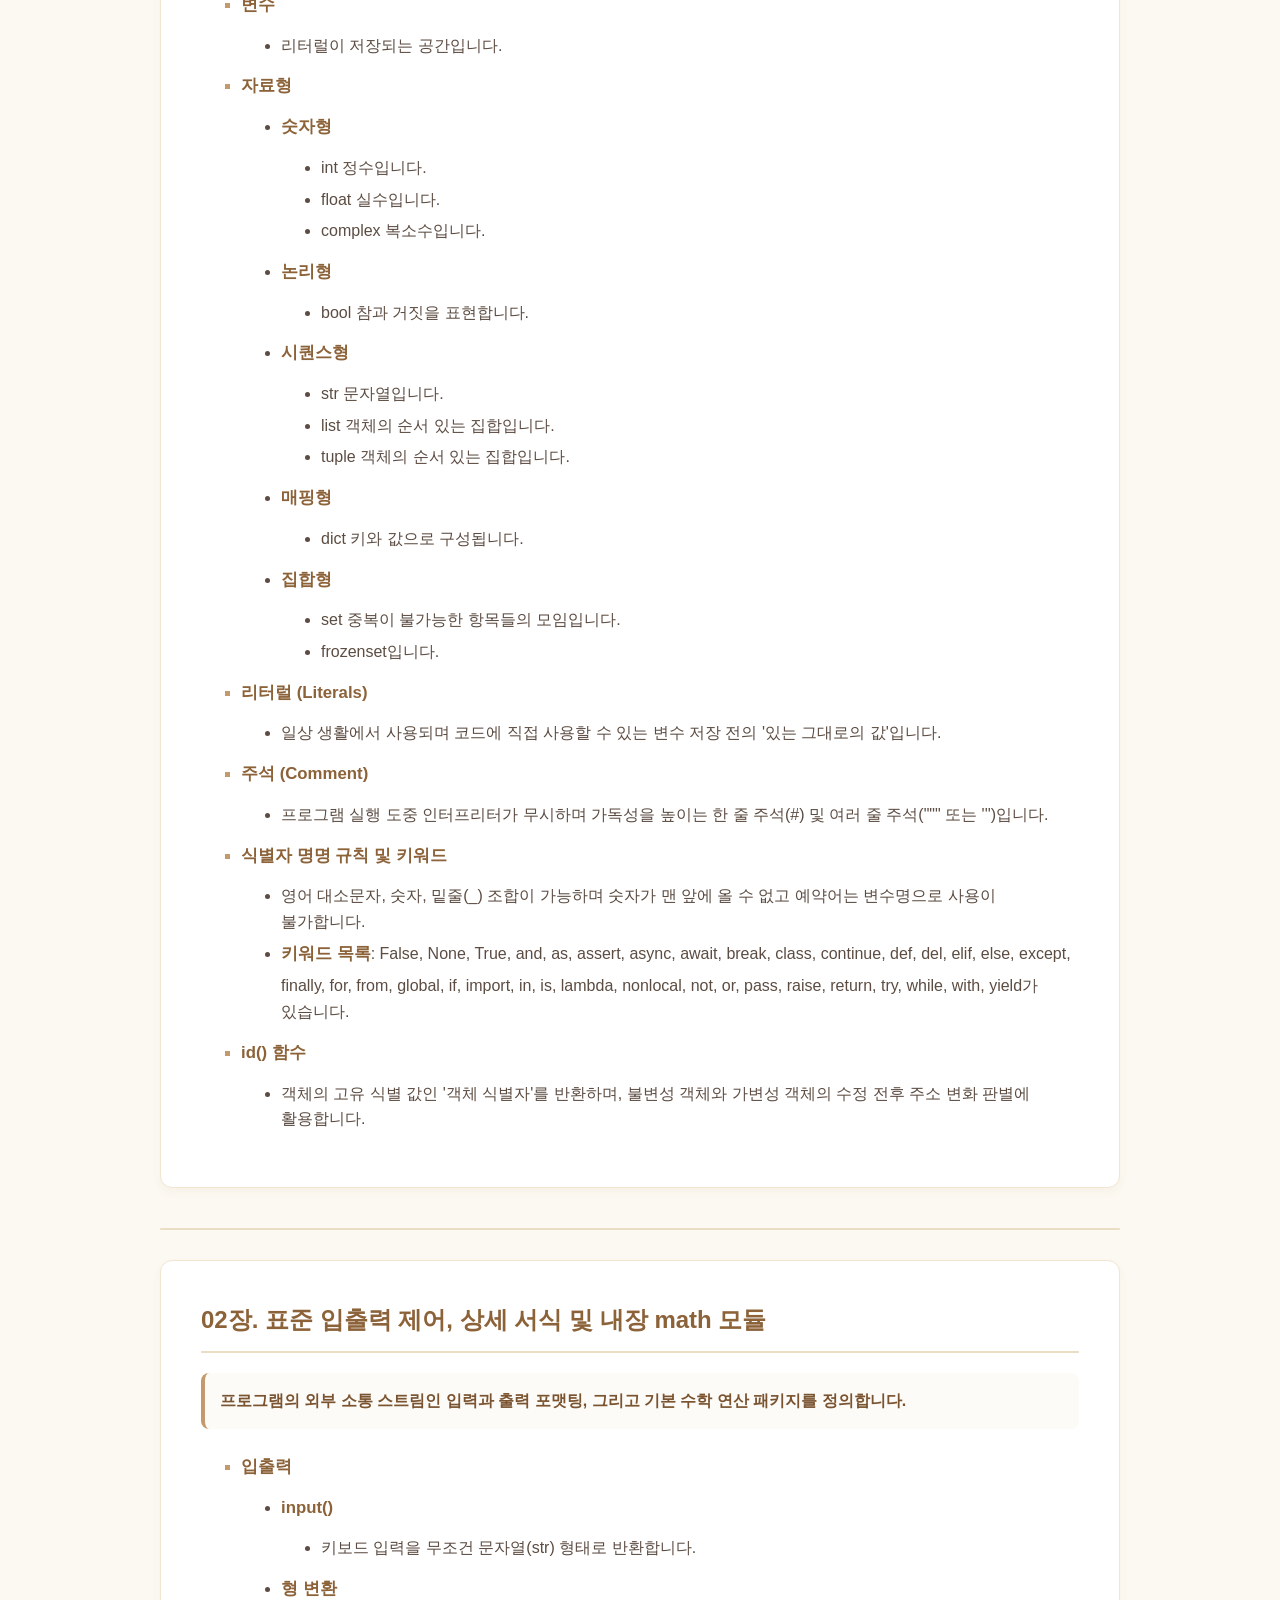
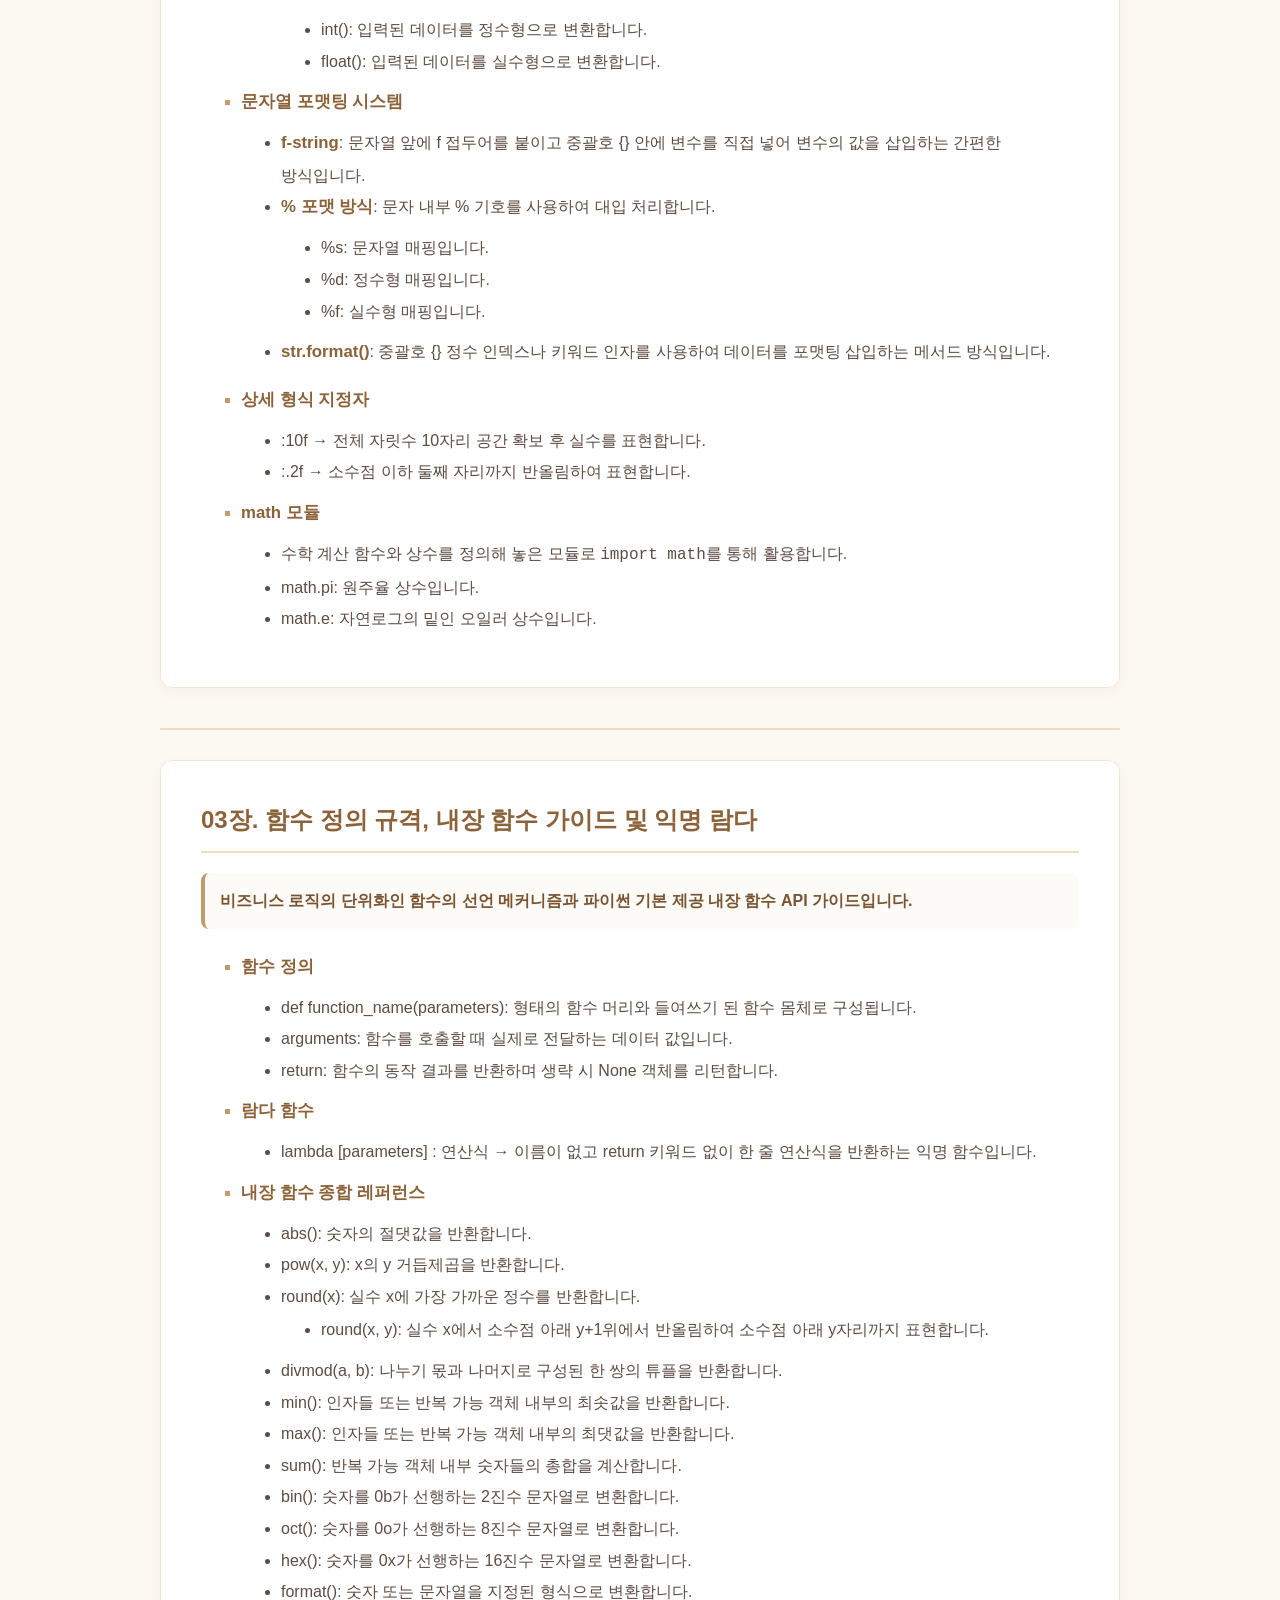
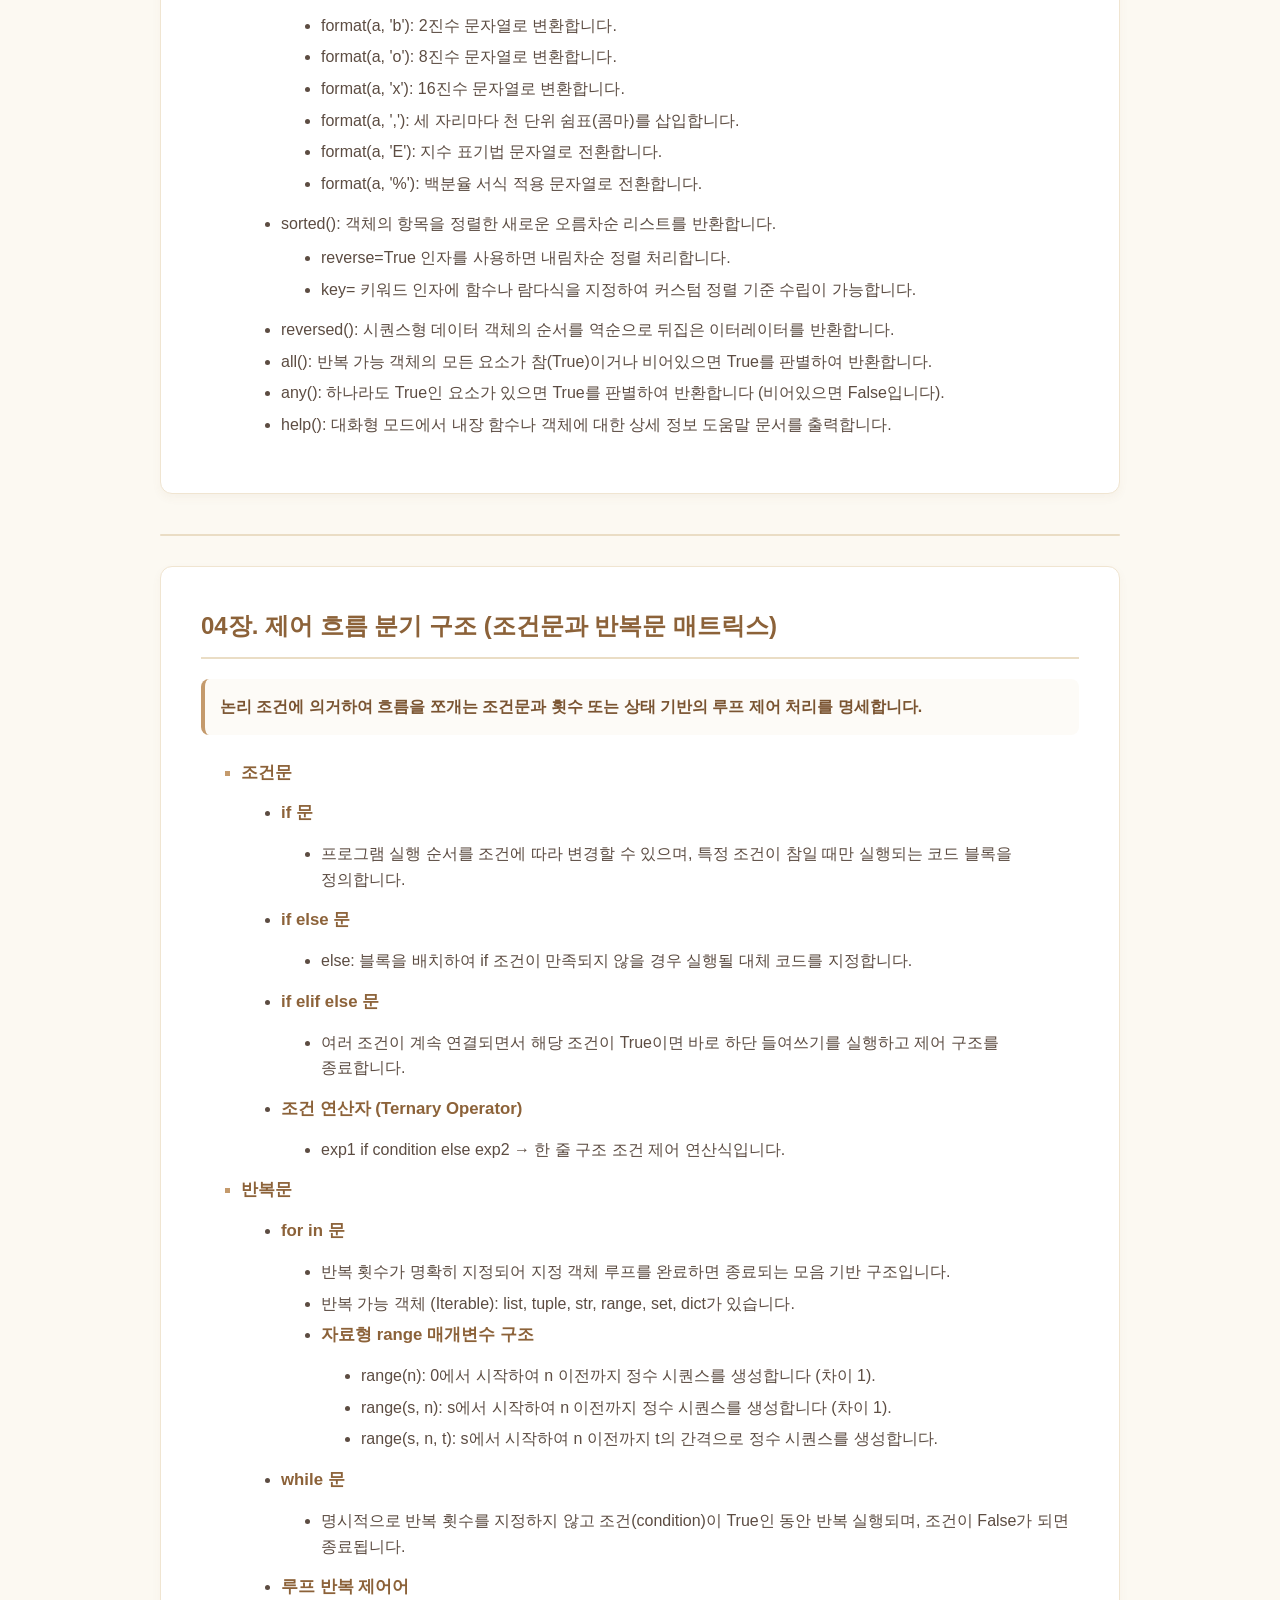
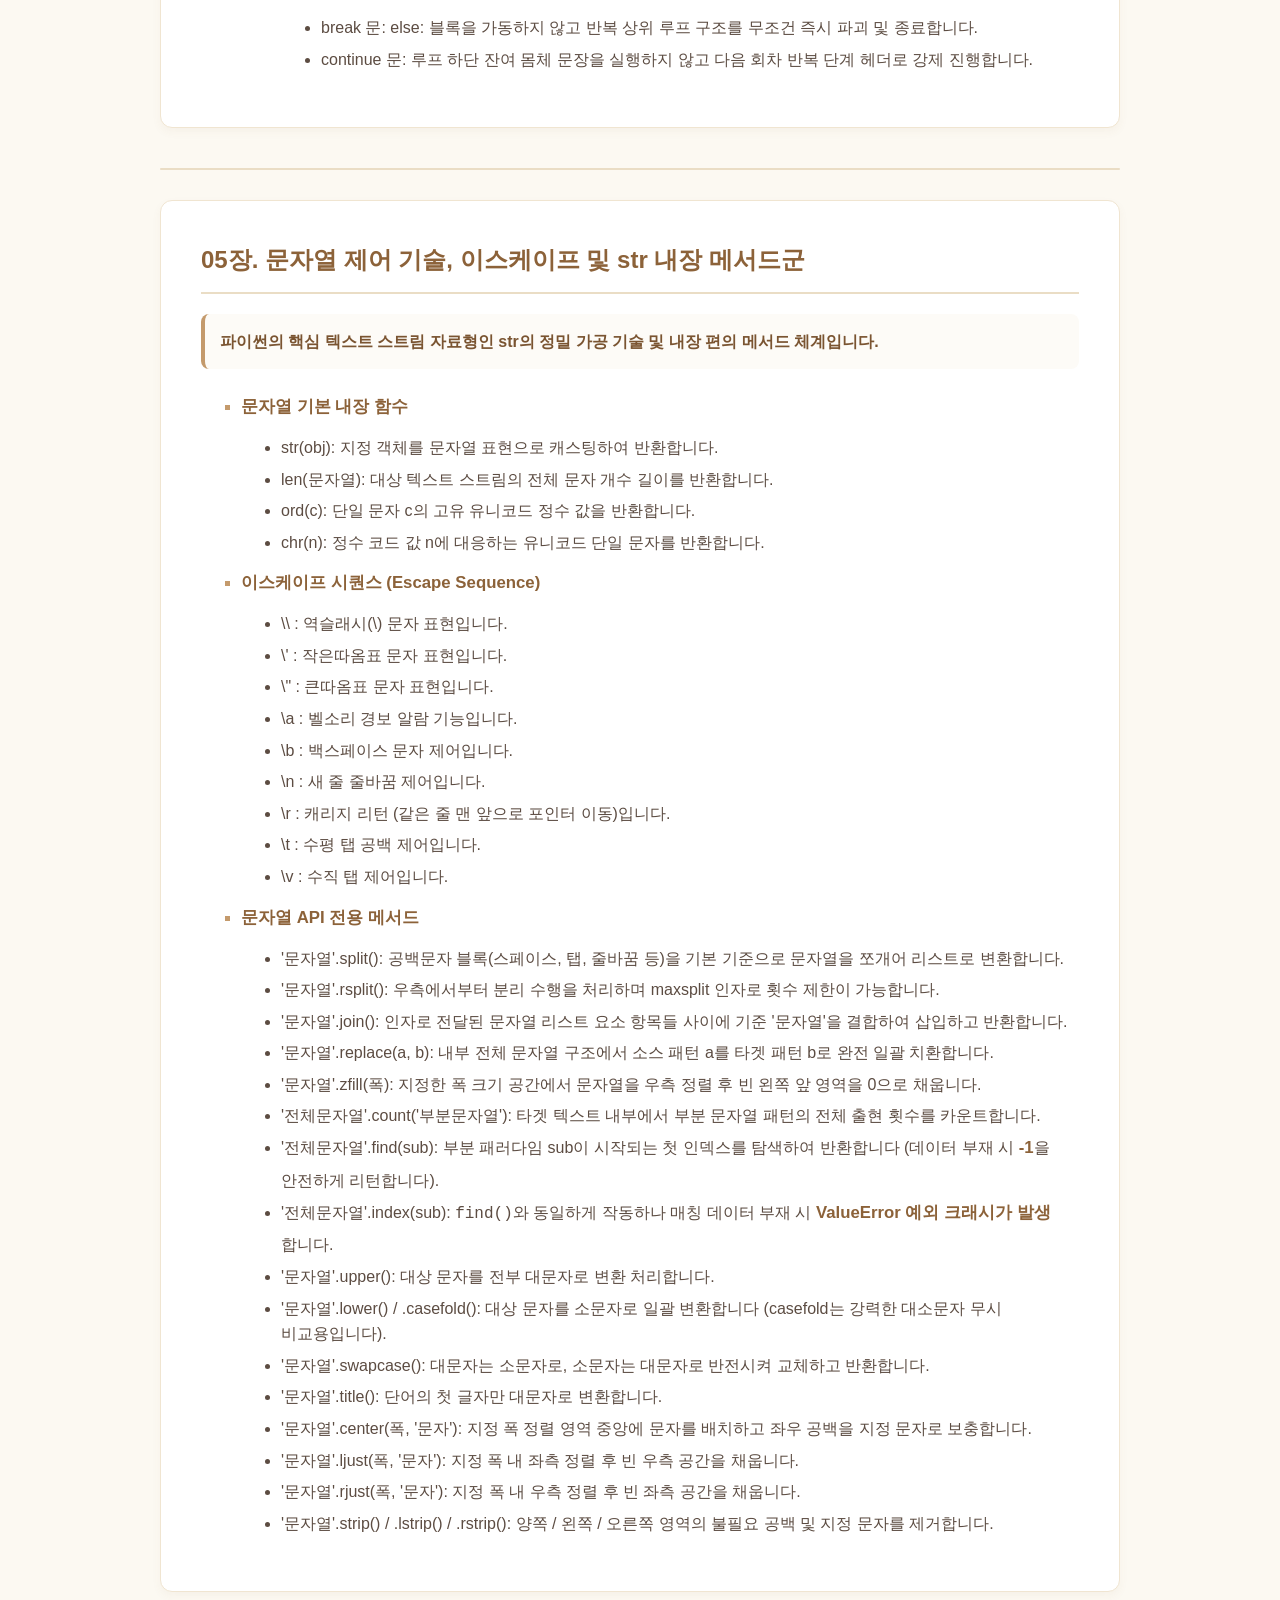
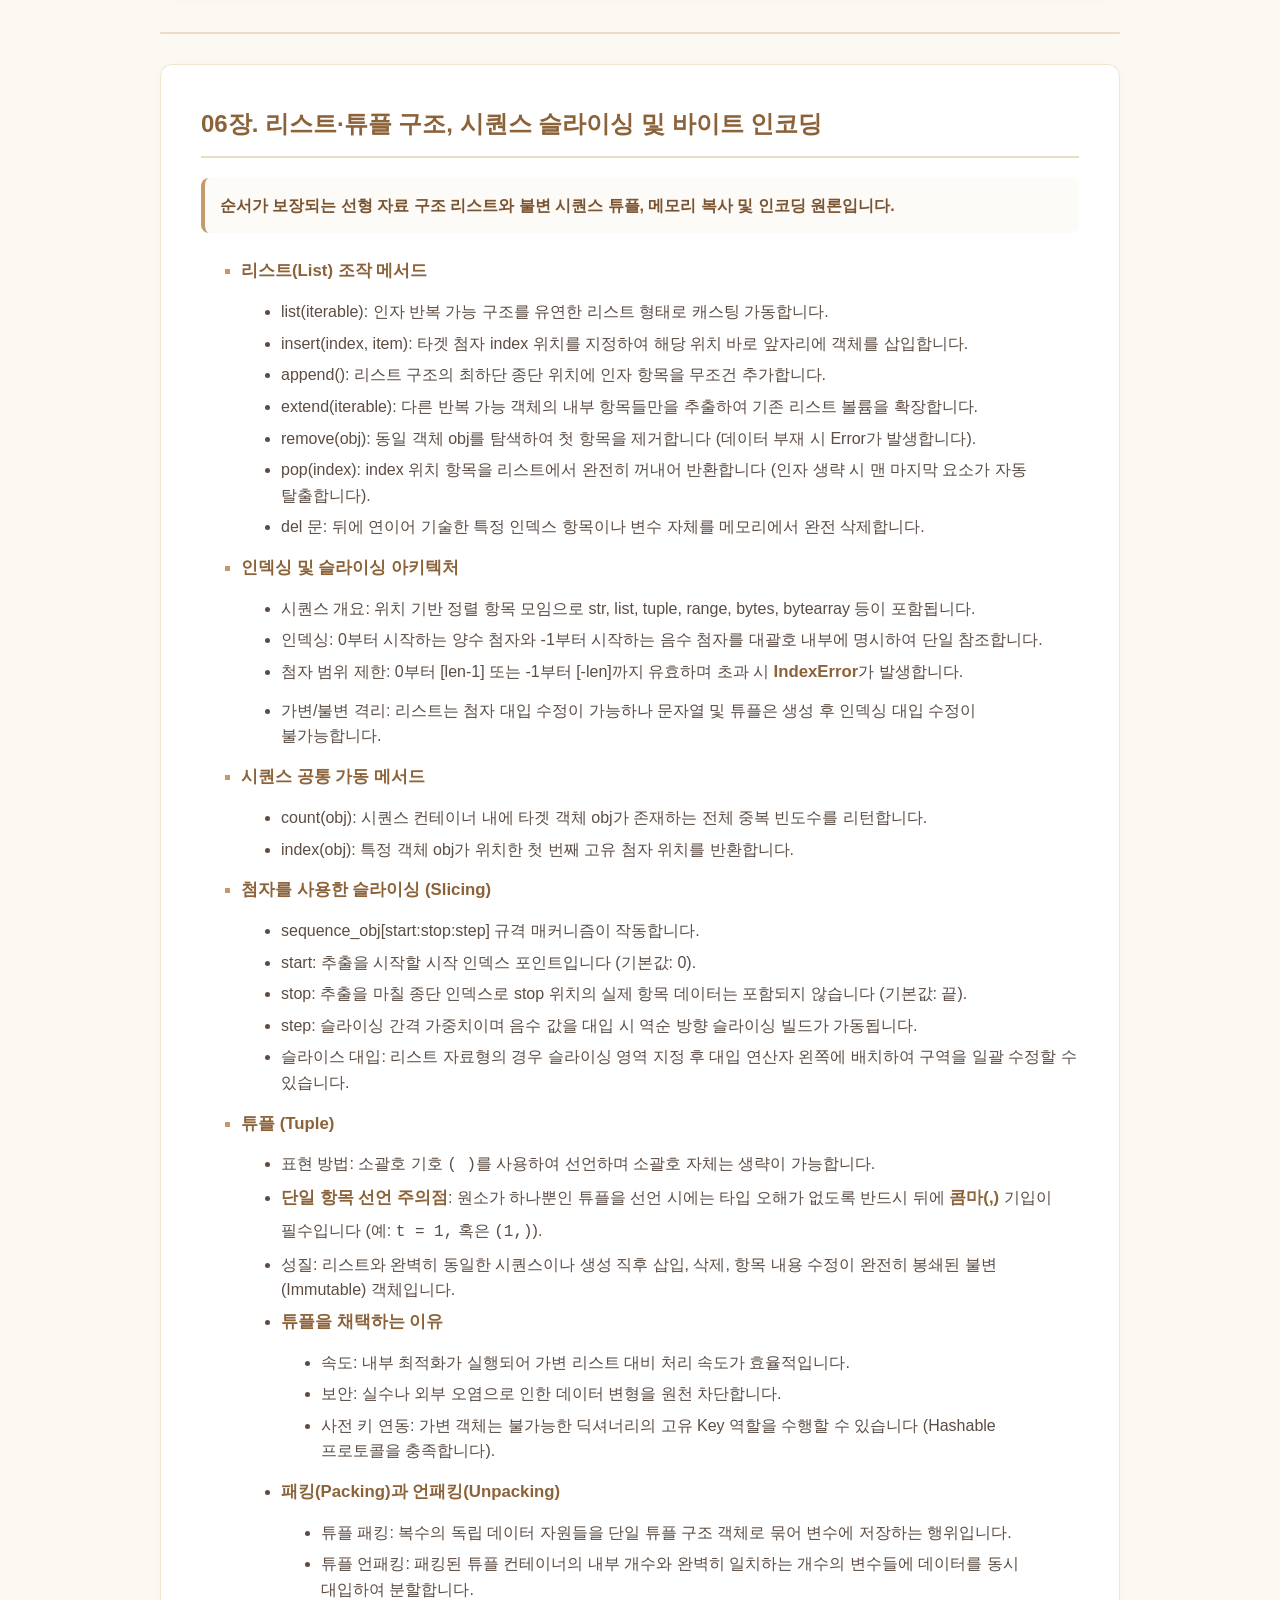
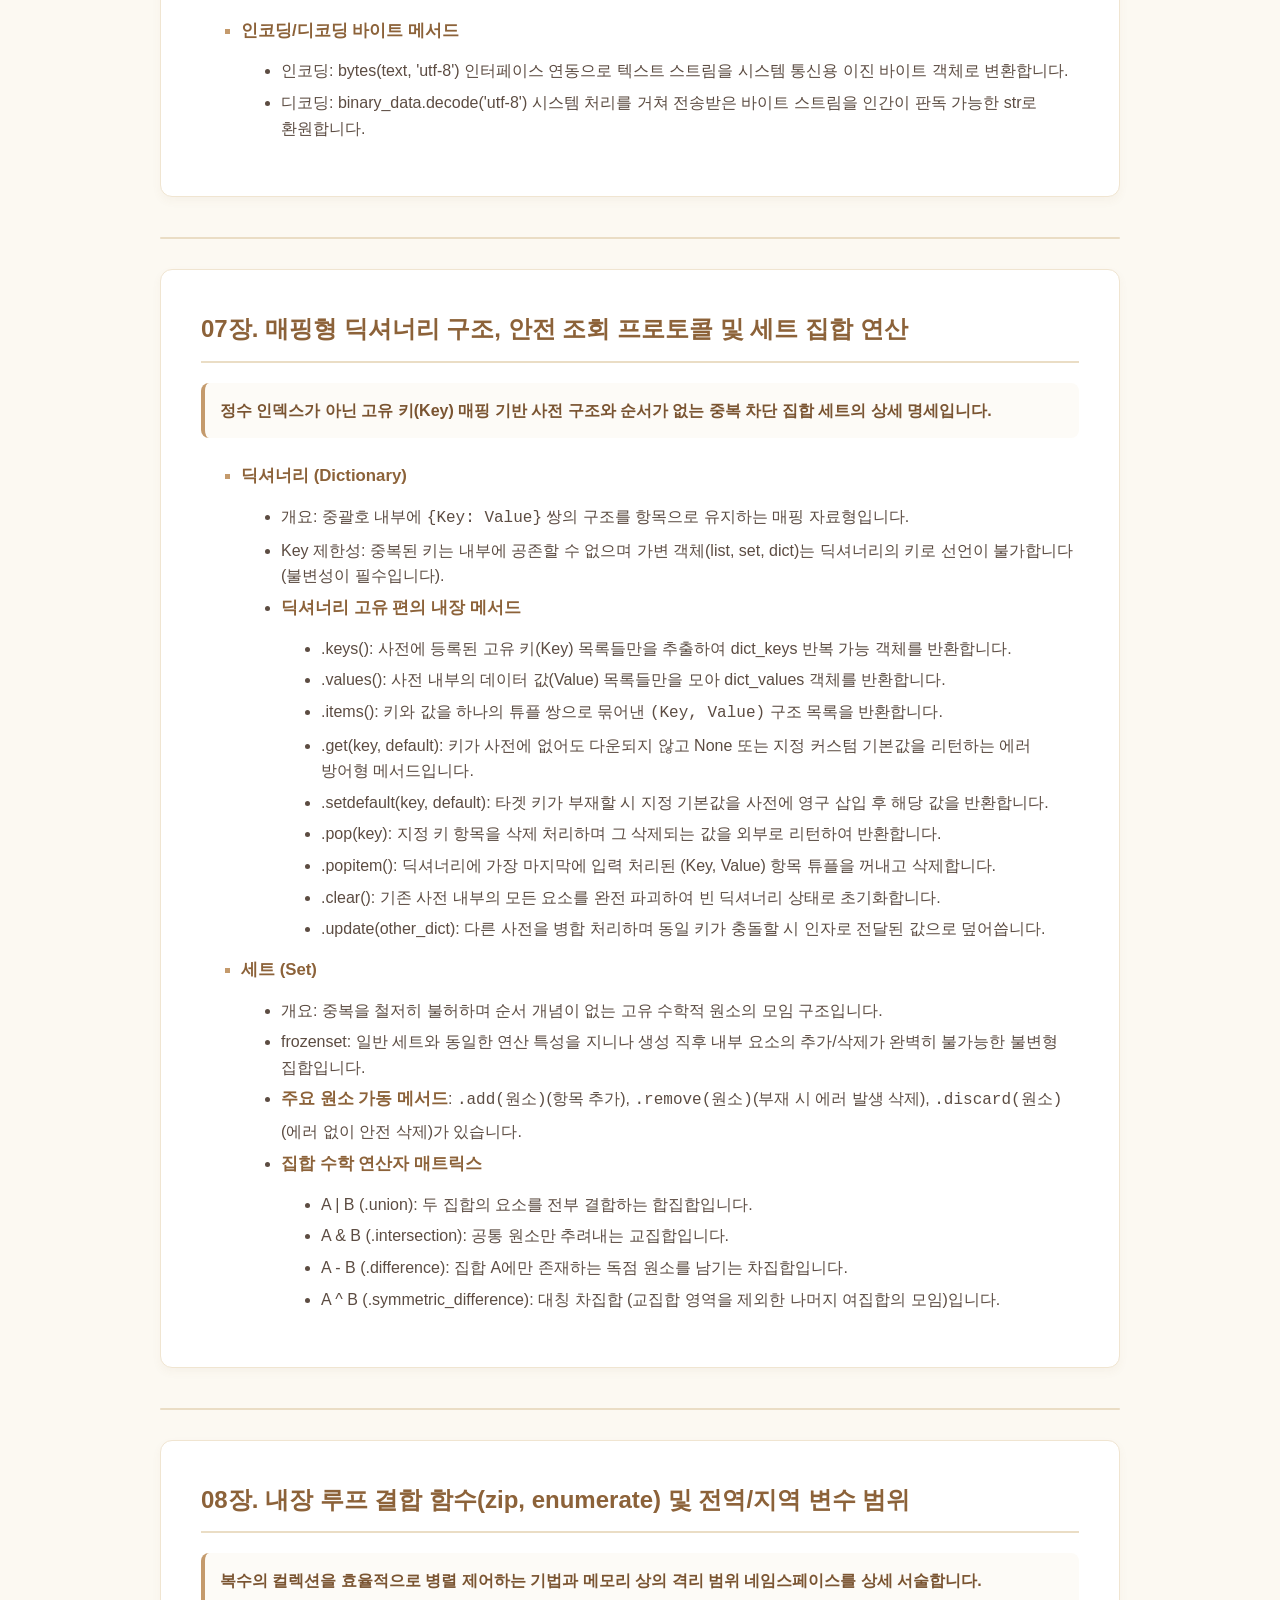
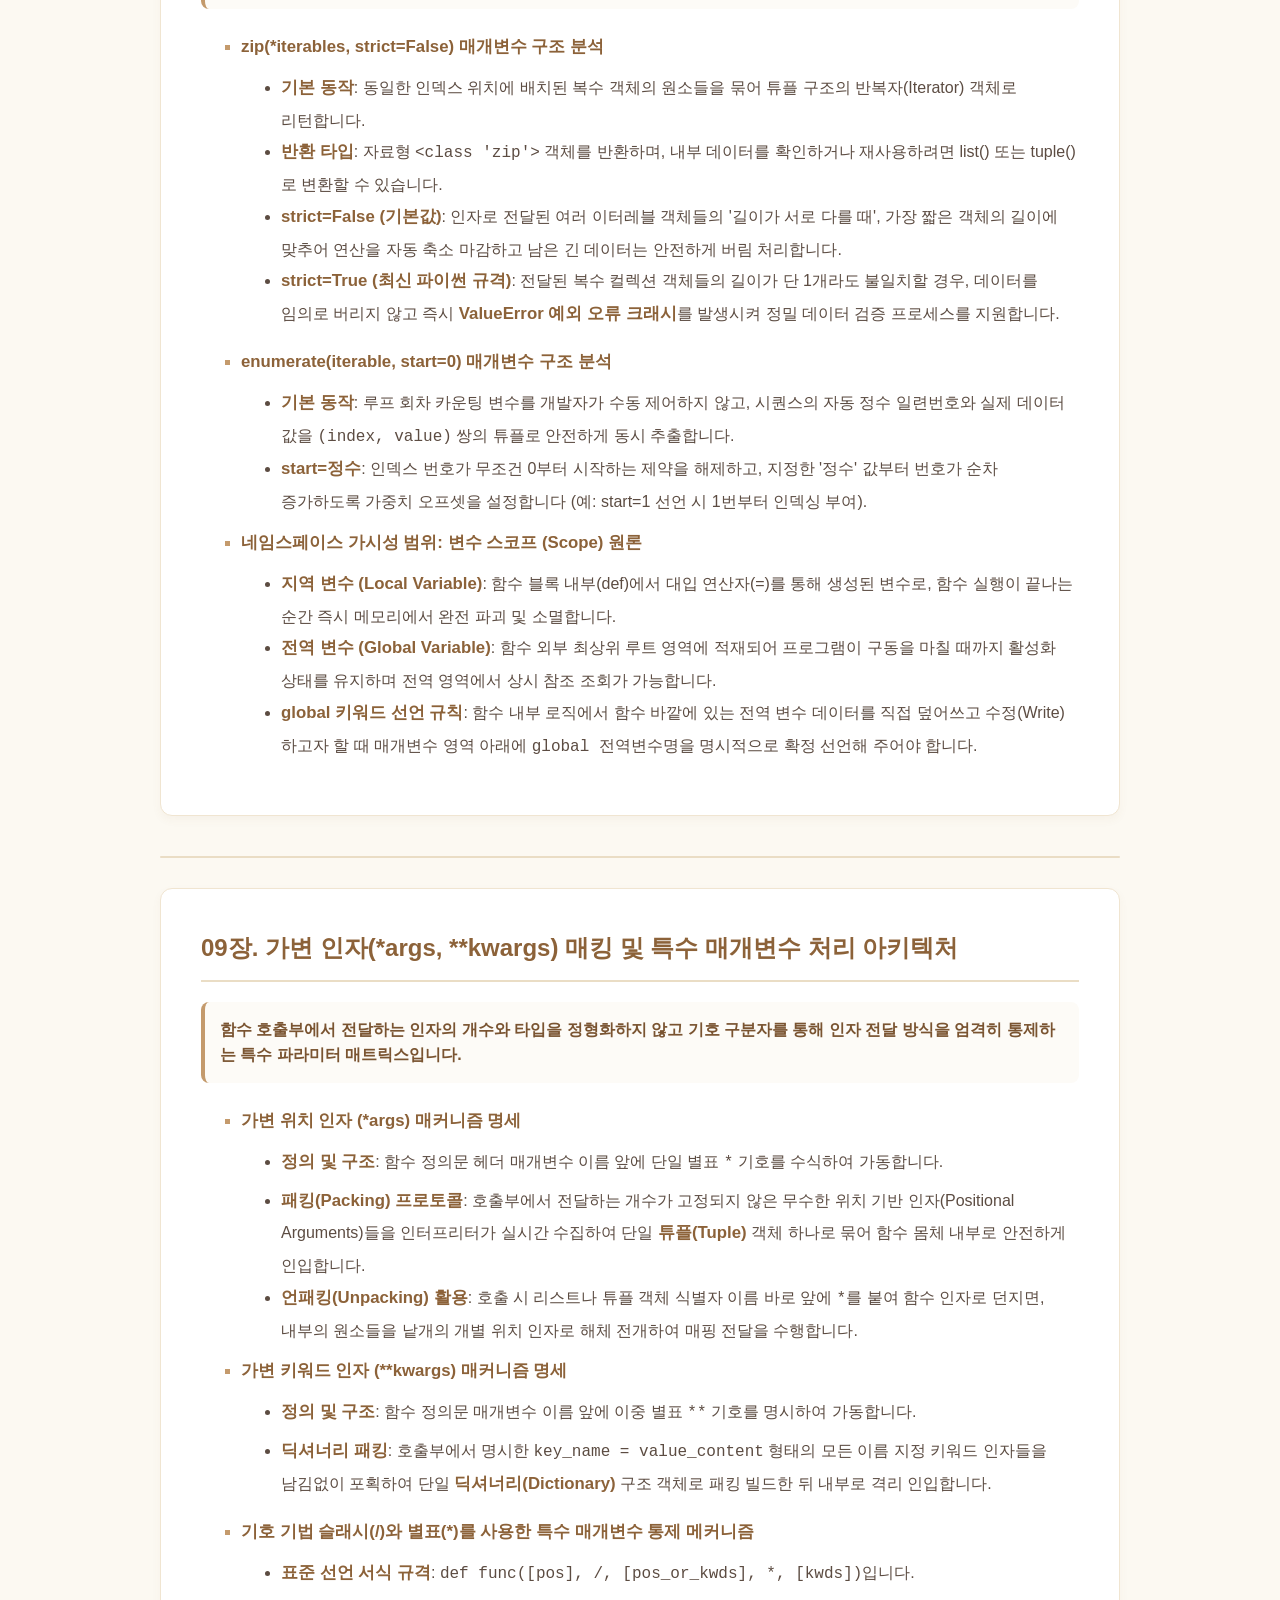
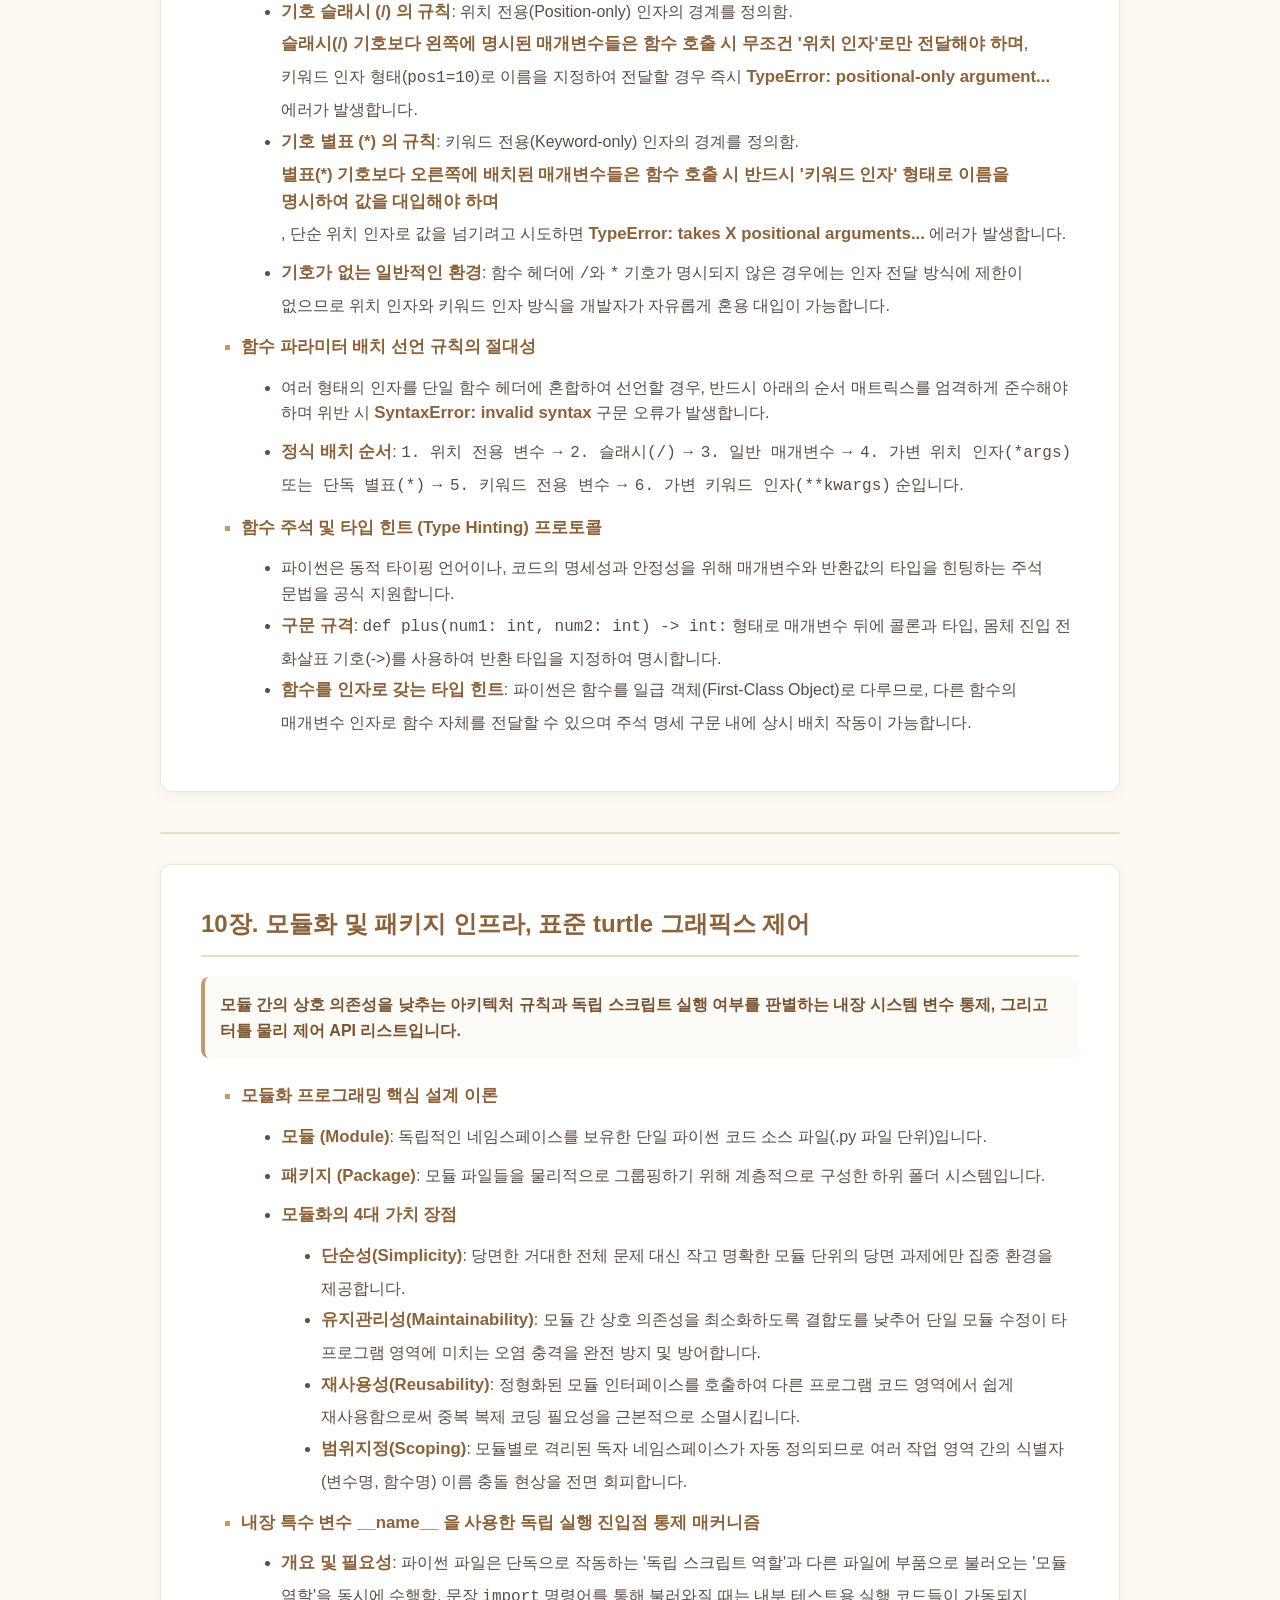
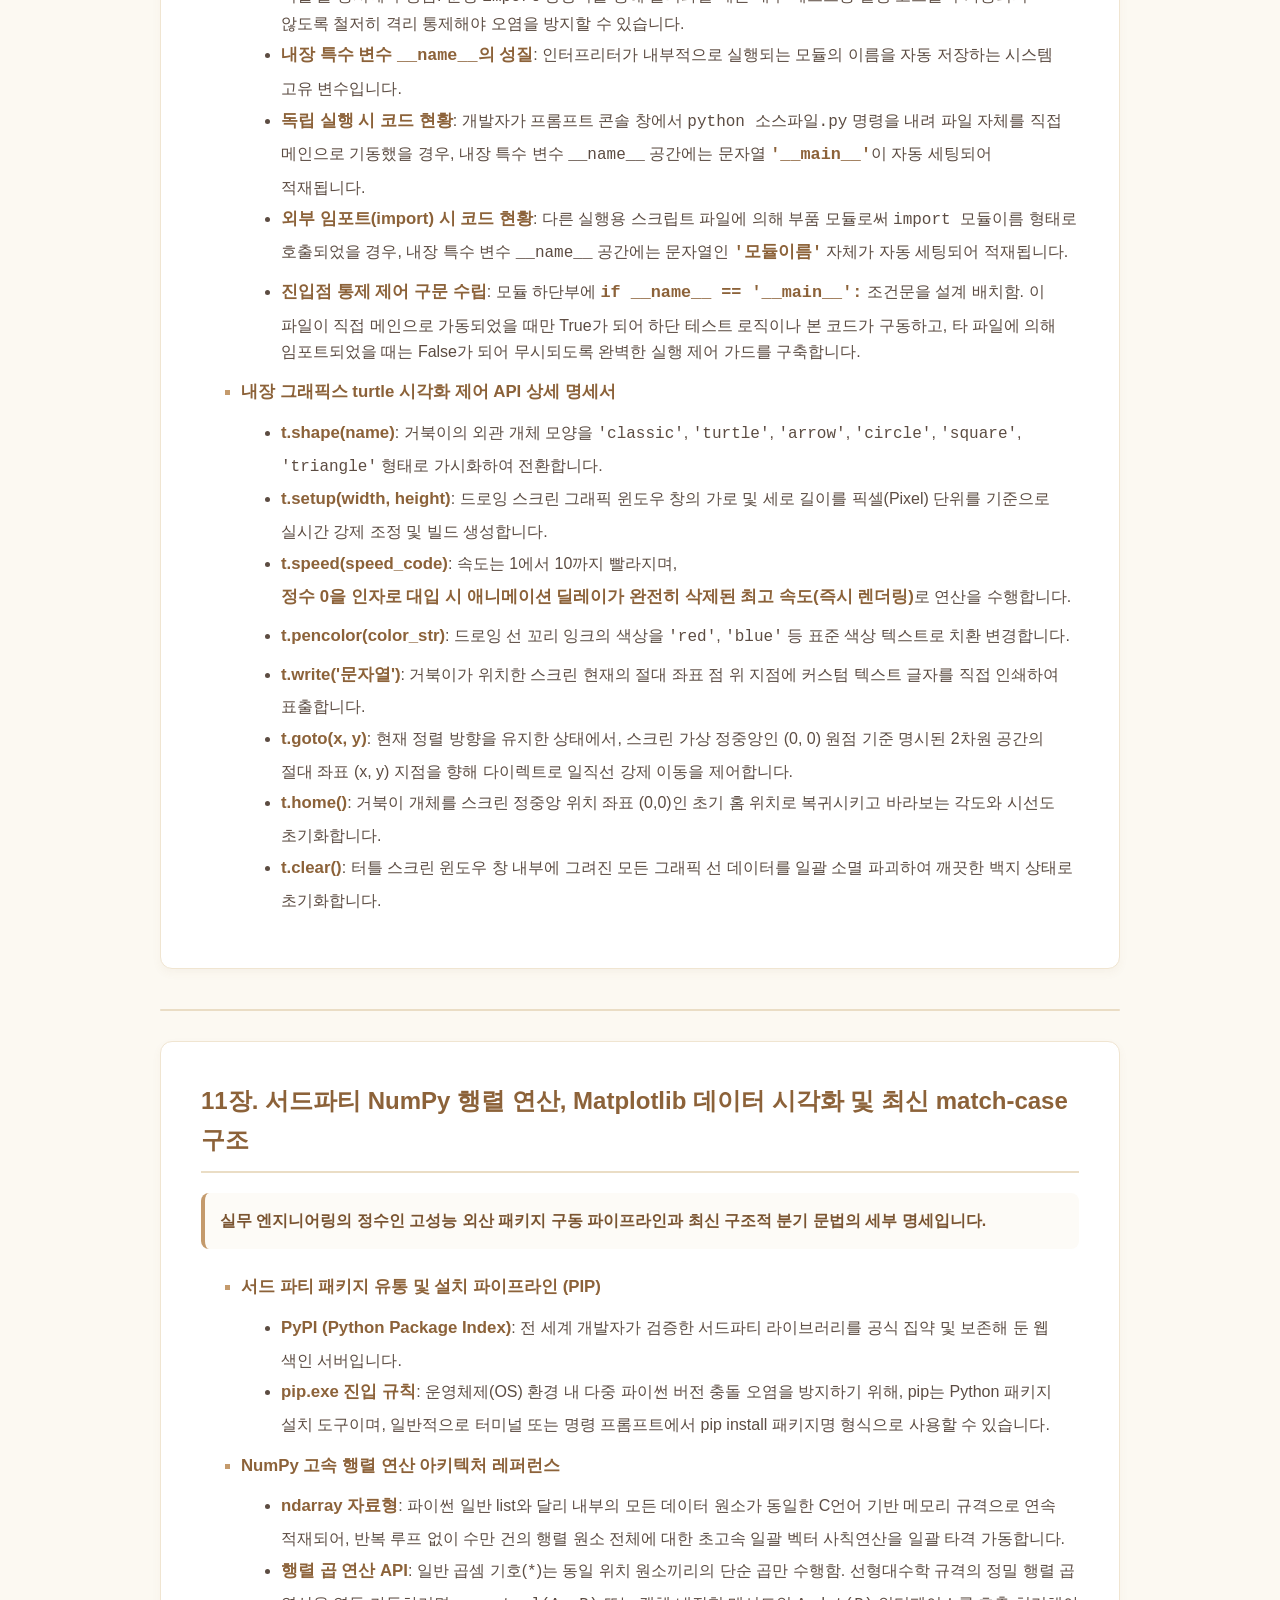
<file: Python_Integration.html>
<!DOCTYPE html>
<html lang="ko">
<head>
    <meta charset="UTF-8">
    <meta name="viewport" content="width=device-width, initial-scale=1.0">
    <title>파이썬 프로그래밍 핵심 요약 가이드</title>
    <link rel="stylesheet" href="./CSS/contentpage.css">
</head>
<body>

    <header class="header-nav">
        <h1 class="logo">파이썬 프로그래밍 핵심 요약 가이드</h1>
        <div class="team-name" style="text-align: center; font-weight: bold; color: #5c4033;">팀:바닐라 I</div>
        <p style="text-align: center; color: #7a5431; margin-top: 5px; font-size: 14px;">본 사이트는 내장 브라우저 구동형 학습 페이지입니다.</p>
        
        <div style="text-align: center; margin-top: 20px;">
            <a href="./index.html" class="back-link">메인 페이지로 돌아가기</a>
        </div>
    </header>

    <div class="container">
        
        <nav class="toc-nav">
            <hr>
            <h2 class="chapter_title">1장 ~ 12장 전체 단원 가이드 목차</h2>
            <ul class="chapter">
                <li><a href="#ch1">01장. 변수, 자료형 개요 및 주석 리터럴</a></li>
                <li><a href="#ch2">02장. 표준 입출력 제어, 상세 서식 및 내장 math 모듈</a></li>
                <li><a href="#ch3">03장. 함수 정의 규격, 내장 함수 가이드 및 익명 람다</a></li>
                <li><a href="#ch4">04장. 제어 흐름 분기 구조 (조건문과 반복문 매트릭스)</a></li>
                <li><a href="#ch5">05장. 문자열 제어 기술, 이스케이프 및 str 내장 메서드군</a></li>
                <li><a href="#ch6">06장. 리스트·튜플 구조, 시퀀스 슬라이싱 및 바이트 인코딩</a></li>
                <li><a href="#ch7">07장. 매핑형 딕셔너리 구조, 안전 조회 프로토콜 및 세트 집합 연산</a></li>
                <li><a href="#ch8">08장. 내장 루프 결합 함수(zip, enumerate) 및 전역/지역 변수 범위</a></li>
                <li><a href="#ch9">09장. 가변 인자(*args, **kwargs) 매킹 및 특수 매개변수 처리 아키텍처</a></li>
                <li><a href="#ch10">10장. 모듈화 및 패키지 인프라, 표준 turtle 그래픽스 제어</a></li>
                <li><a href="#ch11">11장. 서드파티 NumPy 행렬 연산, Matplotlib 데이터 시각화 및 최신 match-case 구조</a></li>
                <li><a href="#ch12">12장. 3대 핵심 컴프리헨션 축약형 문법 및 내장 맵(map)·필터(filter) 구조</a></li>
            </ul>
            <hr>
        </nav>

        <main>
            <div class="vido">
                <iframe 
                src="https://www.youtube.com/embed/T6z-0dpXPvU"
                allowfullscreen>
                </iframe>
            </div>
            <article id="ch1" class="lang-article">
                <h2>01장. 변수, 자료형 개요 및 주석 리터럴</h2>
                <p>파이썬 데이터의 기본적인 분류 체계와 주석 처리 방식을 배웁니다.</p>
                <ul>
                    <li><b>변수</b>
                        <ul>
                            <li>리터럴이 저장되는 공간입니다.</li>
                        </ul>
                    </li>
                    <li><b>자료형</b>
                        <ul>
                            <li><b>숫자형</b>
                                <ul>
                                    <li>int 정수입니다.</li>
                                    <li>float 실수입니다.</li>
                                    <li>complex 복소수입니다.</li>
                                </ul>
                            </li>
                            <li><b>논리형</b>
                                <ul>
                                    <li>bool 참과 거짓을 표현합니다.</li>
                                </ul>
                            </li>
                            <li><b>시퀀스형</b>
                                <ul>
                                    <li>str 문자열입니다.</li>
                                    <li>list 객체의 순서 있는 집합입니다.</li>
                                    <li>tuple 객체의 순서 있는 집합입니다.</li>
                                </ul>
                            </li>
                            <li><b>매핑형</b>
                                <ul>
                                    <li>dict 키와 값으로 구성됩니다.</li>
                                </ul>
                            </li>
                            <li><b>집합형</b>
                                <ul>
                                    <li>set 중복이 불가능한 항목들의 모임입니다.</li>
                                    <li>frozenset입니다.</li>
                                </ul>
                            </li>
                        </ul>
                    </li>
                    <li><b>리터럴 (Literals)</b>
                        <ul>
                            <li>일상 생활에서 사용되며 코드에 직접 사용할 수 있는 변수 저장 전의 '있는 그대로의 값'입니다.</li>
                        </ul>
                    </li>
                    <li><b>주석 (Comment)</b>
                        <ul>
                            <li>프로그램 실행 도중 인터프리터가 무시하며 가독성을 높이는 한 줄 주석(#) 및 여러 줄 주석(""" 또는 ''')입니다.</li>
                        </ul>
                    </li>
                    <li><b>식별자 명명 규칙 및 키워드</b>
                        <ul>
                            <li>영어 대소문자, 숫자, 밑줄(_) 조합이 가능하며 숫자가 맨 앞에 올 수 없고 예약어는 변수명으로 사용이 불가합니다.</li>
                            <li><b>키워드 목록</b>: False, None, True, and, as, assert, async, await, break, class, continue, def, del, elif, else, except, finally, for, from, global, if, import, in, is, lambda, nonlocal, not, or, pass, raise, return, try, while, with, yield가 있습니다.</li>
                        </ul>
                    </li>
                    <li><b>id() 함수</b>
                        <ul>
                            <li>객체의 고유 식별 값인 '객체 식별자'를 반환하며, 불변성 객체와 가변성 객체의 수정 전후 주소 변화 판별에 활용합니다.</li>
                        </ul>
                    </li>
                </ul>
            </article>

            <hr>

            <article id="ch2" class="lang-article">
                <h2>02장. 표준 입출력 제어, 상세 서식 및 내장 math 모듈</h2>
                <p>프로그램의 외부 소통 스트림인 입력과 출력 포맷팅, 그리고 기본 수학 연산 패키지를 정의합니다.</p>
                <ul>
                    <li><b>입출력</b>
                        <ul>
                            <li><b>input()</b>
                                <ul>
                                    <li>키보드 입력을 무조건 문자열(str) 형태로 반환합니다.</li>
                                </ul>
                            </li>
                            <li><b>형 변환</b>
                                <ul>
                                    <li>int(): 입력된 데이터를 정수형으로 변환합니다.</li>
                                    <li>float(): 입력된 데이터를 실수형으로 변환합니다.</li>
                                </ul>
                            </li>
                        </ul>
                    </li>
                    <li><b>문자열 포맷팅 시스템</b>
                        <ul>
                            <li><b>f-string</b>: 문자열 앞에 f 접두어를 붙이고 중괄호 {} 안에 변수를 직접 넣어 변수의 값을 삽입하는 간편한 방식입니다.</li>
                            <li><b>% 포맷 방식</b>: 문자 내부 % 기호를 사용하여 대입 처리합니다.
                                <ul>
                                    <li>%s: 문자열 매핑입니다.</li>
                                    <li>%d: 정수형 매핑입니다.</li>
                                    <li>%f: 실수형 매핑입니다.</li>
                                </ul>
                            </li>
                            <li><b>str.format()</b>: 중괄호 {} 정수 인덱스나 키워드 인자를 사용하여 데이터를 포맷팅 삽입하는 메서드 방식입니다.</li>
                        </ul>
                    </li>
                    <li><b>상세 형식 지정자</b>
                        <ul>
                            <li>:10f &rarr; 전체 자릿수 10자리 공간 확보 후 실수를 표현합니다.</li>
                            <li>:.2f &rarr; 소수점 이하 둘째 자리까지 반올림하여 표현합니다.</li>
                        </ul>
                    </li>
                    <li><b>math 모듈</b>
                        <ul>
                            <li>수학 계산 함수와 상수를 정의해 놓은 모듈로 <code>import math</code>를 통해 활용합니다.</li>
                            <li>math.pi: 원주율 상수입니다.</li>
                            <li>math.e: 자연로그의 밑인 오일러 상수입니다.</li>
                        </ul>
                    </li>
                </ul>
            </article>

            <hr>
            
            <article id="ch3" class="lang-article">
                <h2>03장. 함수 정의 규격, 내장 함수 가이드 및 익명 람다</h2>
                <p>비즈니스 로직의 단위화인 함수의 선언 메커니즘과 파이썬 기본 제공 내장 함수 API 가이드입니다.</p>
                <ul>
                    <li><b>함수 정의</b>
                        <ul>
                            <li>def function_name(parameters): 형태의 함수 머리와 들여쓰기 된 함수 몸체로 구성됩니다.</li>
                            <li>arguments: 함수를 호출할 때 실제로 전달하는 데이터 값입니다.</li>
                            <li>return: 함수의 동작 결과를 반환하며 생략 시 None 객체를 리턴합니다.</li>
                        </ul>
                    </li>
                    <li><b>람다 함수</b>
                        <ul>
                            <li>lambda [parameters] : 연산식 &rarr; 이름이 없고 return 키워드 없이 한 줄 연산식을 반환하는 익명 함수입니다.</li>
                        </ul>
                    </li>
                    <li><b>내장 함수 종합 레퍼런스</b>
                        <ul>
                            <li>abs(): 숫자의 절댓값을 반환합니다.</li>
                            <li>pow(x, y): x의 y 거듭제곱을 반환합니다.</li>
                            <li>round(x): 실수 x에 가장 가까운 정수를 반환합니다.
                                <ul>
                                    <li>round(x, y): 실수 x에서 소수점 아래 y+1위에서 반올림하여 소수점 아래 y자리까지 표현합니다.</li>
                                </ul>
                            </li>
                            <li>divmod(a, b): 나누기 몫과 나머지로 구성된 한 쌍의 튜플을 반환합니다.</li>
                            <li>min(): 인자들 또는 반복 가능 객체 내부의 최솟값을 반환합니다.</li>
                            <li>max(): 인자들 또는 반복 가능 객체 내부의 최댓값을 반환합니다.</li>
                            <li>sum(): 반복 가능 객체 내부 숫자들의 총합을 계산합니다.</li>
                            <li>bin(): 숫자를 0b가 선행하는 2진수 문자열로 변환합니다.</li>
                            <li>oct(): 숫자를 0o가 선행하는 8진수 문자열로 변환합니다.</li>
                            <li>hex(): 숫자를 0x가 선행하는 16진수 문자열로 변환합니다.</li>
                            <li>format(): 숫자 또는 문자열을 지정된 형식으로 변환합니다.
                                <ul>
                                    <li>format(a, 'b'): 2진수 문자열로 변환합니다.</li>
                                    <li>format(a, 'o'): 8진수 문자열로 변환합니다.</li>
                                    <li>format(a, 'x'): 16진수 문자열로 변환합니다.</li>
                                    <li>format(a, ','): 세 자리마다 천 단위 쉼표(콤마)를 삽입합니다.</li>
                                    <li>format(a, 'E'): 지수 표기법 문자열로 전환합니다.</li>
                                    <li>format(a, '%'): 백분율 서식 적용 문자열로 전환합니다.</li>
                                </ul>
                            </li>
                            <li>sorted(): 객체의 항목을 정렬한 새로운 오름차순 리스트를 반환합니다.
                                <ul>
                                    <li>reverse=True 인자를 사용하면 내림차순 정렬 처리합니다.</li>
                                    <li>key= 키워드 인자에 함수나 람다식을 지정하여 커스텀 정렬 기준 수립이 가능합니다.</li>
                                </ul>
                            </li>
                            <li>reversed(): 시퀀스형 데이터 객체의 순서를 역순으로 뒤집은 이터레이터를 반환합니다.</li>
                            <li>all(): 반복 가능 객체의 모든 요소가 참(True)이거나 비어있으면 True를 판별하여 반환합니다.</li>
                            <li>any(): 하나라도 True인 요소가 있으면 True를 판별하여 반환합니다 (비어있으면 False입니다).</li>
                            <li>help(): 대화형 모드에서 내장 함수나 객체에 대한 상세 정보 도움말 문서를 출력합니다.</li>
                        </ul>
                    </li>
                </ul>
            </article>

            <hr>
            
            <article id="ch4" class="lang-article">
                <h2>04장. 제어 흐름 분기 구조 (조건문과 반복문 매트릭스)</h2>
                <p>논리 조건에 의거하여 흐름을 쪼개는 조건문과 횟수 또는 상태 기반의 루프 제어 처리를 명세합니다.</p>
                <ul>
                    <li><b>조건문</b>
                        <ul>
                            <li><b>if 문</b>
                                <ul>
                                    <li>프로그램 실행 순서를 조건에 따라 변경할 수 있으며, 특정 조건이 참일 때만 실행되는 코드 블록을 정의합니다.</li>
                                </ul>
                            </li>
                            <li><b>if else 문</b>
                                <ul>
                                    <li>else: 블록을 배치하여 if 조건이 만족되지 않을 경우 실행될 대체 코드를 지정합니다.</li>
                                </ul>
                            </li>
                            <li><b>if elif else 문</b>
                                <ul>
                                    <li>여러 조건이 계속 연결되면서 해당 조건이 True이면 바로 하단 들여쓰기를 실행하고 제어 구조를 종료합니다.</li>
                                </ul>
                            </li>
                            <li><b>조건 연산자 (Ternary Operator)</b>
                                <ul>
                                    <li>exp1 if condition else exp2 &rarr; 한 줄 구조 조건 제어 연산식입니다.</li>
                                </ul>
                            </li>
                        </ul>
                    </li>
                    <li><b>반복문</b>
                        <ul>
                            <li><b>for in 문</b>
                                <ul>
                                    <li>반복 횟수가 명확히 지정되어 지정 객체 루프를 완료하면 종료되는 모음 기반 구조입니다.</li>
                                    <li>반복 가능 객체 (Iterable): list, tuple, str, range, set, dict가 있습니다.</li>
                                    <li><b>자료형 range 매개변수 구조</b>
                                        <ul>
                                            <li>range(n): 0에서 시작하여 n 이전까지 정수 시퀀스를 생성합니다 (차이 1).</li>
                                            <li>range(s, n): s에서 시작하여 n 이전까지 정수 시퀀스를 생성합니다 (차이 1).</li>
                                            <li>range(s, n, t): s에서 시작하여 n 이전까지 t의 간격으로 정수 시퀀스를 생성합니다.</li>
                                        </ul>
                                    </li>
                                </ul>
                            </li>
                            <li><b>while 문</b>
                                <ul>
                                    <li>명시적으로 반복 횟수를 지정하지 않고 조건(condition)이 True인 동안 반복 실행되며, 조건이 False가 되면 종료됩니다.</li>
                                </ul>
                            </li>
                            <li><b>루프 반복 제어어</b>
                                <ul>
                                    <li>break 문: else: 블록을 가동하지 않고 반복 상위 루프 구조를 무조건 즉시 파괴 및 종료합니다.</li>
                                    <li>continue 문: 루프 하단 잔여 몸체 문장을 실행하지 않고 다음 회차 반복 단계 헤더로 강제 진행합니다.</li>
                                </ul>
                            </li>
                        </ul>
                    </li>
                </ul>
            </article>

            <hr>
            
            <article id="ch5" class="lang-article">
                <h2>05장. 문자열 제어 기술, 이스케이프 및 str 내장 메서드군</h2>
                <p>파이썬의 핵심 텍스트 스트림 자료형인 str의 정밀 가공 기술 및 내장 편의 메서드 체계입니다.</p>
                <ul>
                    <li><b>문자열 기본 내장 함수</b>
                        <ul>
                            <li>str(obj): 지정 객체를 문자열 표현으로 캐스팅하여 반환합니다.</li>
                            <li>len(문자열): 대상 텍스트 스트림의 전체 문자 개수 길이를 반환합니다.</li>
                            <li>ord(c): 단일 문자 c의 고유 유니코드 정수 값을 반환합니다.</li>
                            <li>chr(n): 정수 코드 값 n에 대응하는 유니코드 단일 문자를 반환합니다.</li>
                        </ul>
                    </li>
                    <li><b>이스케이프 시퀀스 (Escape Sequence)</b>
                        <ul>
                            <li>\\ : 역슬래시(\) 문자 표현입니다.</li>
                            <li>\' : 작은따옴표 문자 표현입니다.</li>
                            <li>\" : 큰따옴표 문자 표현입니다.</li>
                            <li>\a : 벨소리 경보 알람 기능입니다.</li>
                            <li>\b : 백스페이스 문자 제어입니다.</li>
                            <li>\n : 새 줄 줄바꿈 제어입니다.</li>
                            <li>\r : 캐리지 리턴 (같은 줄 맨 앞으로 포인터 이동)입니다.</li>
                            <li>\t : 수평 탭 공백 제어입니다.</li>
                            <li>\v : 수직 탭 제어입니다.</li>
                        </ul>
                    </li>
                    <li><b>문자열 API 전용 메서드</b>
                        <ul>
                            <li>'문자열'.split(): 공백문자 블록(스페이스, 탭, 줄바꿈 등)을 기본 기준으로 문자열을 쪼개어 리스트로 변환합니다.</li>
                            <li>'문자열'.rsplit(): 우측에서부터 분리 수행을 처리하며 maxsplit 인자로 횟수 제한이 가능합니다.</li>
                            <li>'문자열'.join(): 인자로 전달된 문자열 리스트 요소 항목들 사이에 기준 '문자열'을 결합하여 삽입하고 반환합니다.</li>
                            <li>'문자열'.replace(a, b): 내부 전체 문자열 구조에서 소스 패턴 a를 타겟 패턴 b로 완전 일괄 치환합니다.</li>
                            <li>'문자열'.zfill(폭): 지정한 폭 크기 공간에서 문자열을 우측 정렬 후 빈 왼쪽 앞 영역을 0으로 채웁니다.</li>
                            <li>'전체문자열'.count('부분문자열'): 타겟 텍스트 내부에서 부분 문자열 패턴의 전체 출현 횟수를 카운트합니다.</li>
                            <li>'전체문자열'.find(sub): 부분 패러다임 sub이 시작되는 첫 인덱스를 탐색하여 반환합니다 (데이터 부재 시 <b>-1</b>을 안전하게 리턴합니다).</li>
                            <li>'전체문자열'.index(sub): <code>find()</code>와 동일하게 작동하나 매칭 데이터 부재 시 <b>ValueError 예외 크래시가 발생</b>합니다.</li>
                            <li>'문자열'.upper(): 대상 문자를 전부 대문자로 변환 처리합니다.</li>
                            <li>'문자열'.lower() / .casefold(): 대상 문자를 소문자로 일괄 변환합니다 (casefold는 강력한 대소문자 무시 비교용입니다).</li>
                            <li>'문자열'.swapcase(): 대문자는 소문자로, 소문자는 대문자로 반전시켜 교체하고 반환합니다.</li>
                            <li>'문자열'.title(): 단어의 첫 글자만 대문자로 변환합니다.</li>
                            <li>'문자열'.center(폭, '문자'): 지정 폭 정렬 영역 중앙에 문자를 배치하고 좌우 공백을 지정 문자로 보충합니다.</li>
                            <li>'문자열'.ljust(폭, '문자'): 지정 폭 내 좌측 정렬 후 빈 우측 공간을 채웁니다.</li>
                            <li>'문자열'.rjust(폭, '문자'): 지정 폭 내 우측 정렬 후 빈 좌측 공간을 채웁니다.</li>
                            <li>'문자열'.strip() / .lstrip() / .rstrip(): 양쪽 / 왼쪽 / 오른쪽 영역의 불필요 공백 및 지정 문자를 제거합니다.</li>
                        </ul>
                    </li>
                </ul>
            </article>

            <hr>
            
            <article id="ch6" class="lang-article">
                <h2>06장. 리스트·튜플 구조, 시퀀스 슬라이싱 및 바이트 인코딩</h2>
                <p>순서가 보장되는 선형 자료 구조 리스트와 불변 시퀀스 튜플, 메모리 복사 및 인코딩 원론입니다.</p>
                <ul>
                    <li><b>리스트(List) 조작 메서드</b>
                        <ul>
                            <li>list(iterable): 인자 반복 가능 구조를 유연한 리스트 형태로 캐스팅 가동합니다.</li>
                            <li>insert(index, item): 타겟 첨자 index 위치를 지정하여 해당 위치 바로 앞자리에 객체를 삽입합니다.</li>
                            <li>append(): 리스트 구조의 최하단 종단 위치에 인자 항목을 무조건 추가합니다.</li>
                            <li>extend(iterable): 다른 반복 가능 객체의 내부 항목들만을 추출하여 기존 리스트 볼륨을 확장합니다.</li>
                            <li>remove(obj): 동일 객체 obj를 탐색하여 첫 항목을 제거합니다 (데이터 부재 시 Error가 발생합니다).</li>
                            <li>pop(index): index 위치 항목을 리스트에서 완전히 꺼내어 반환합니다 (인자 생략 시 맨 마지막 요소가 자동 탈출합니다).</li>
                            <li>del 문: 뒤에 연이어 기술한 특정 인덱스 항목이나 변수 자체를 메모리에서 완전 삭제합니다.</li>
                        </ul>
                    </li>
                    <li><b>인덱싱 및 슬라이싱 아키텍처</b>
                        <ul>
                            <li>시퀀스 개요: 위치 기반 정렬 항목 모임으로 str, list, tuple, range, bytes, bytearray 등이 포함됩니다.</li>
                            <li>인덱싱: 0부터 시작하는 양수 첨자와 -1부터 시작하는 음수 첨자를 대괄호 내부에 명시하여 단일 참조합니다.</li>
                            <li>첨자 범위 제한: 0부터 [len-1] 또는 -1부터 [-len]까지 유효하며 초과 시 <b>IndexError</b>가 발생합니다.</li>
                            <li>가변/불변 격리: 리스트는 첨자 대입 수정이 가능하나 문자열 및 튜플은 생성 후 인덱싱 대입 수정이 불가능합니다.</li>
                        </ul>
                    </li>
                    <li><b>시퀀스 공통 가동 메서드</b>
                        <ul>
                            <li>count(obj): 시퀀스 컨테이너 내에 타겟 객체 obj가 존재하는 전체 중복 빈도수를 리턴합니다.</li>
                            <li>index(obj): 특정 객체 obj가 위치한 첫 번째 고유 첨자 위치를 반환합니다.</li>
                        </ul>
                    </li>
                    <li><b>첨자를 사용한 슬라이싱 (Slicing)</b>
                        <ul>
                            <li>sequence_obj[start:stop:step] 규격 매커니즘이 작동합니다.</li>
                            <li>start: 추출을 시작할 시작 인덱스 포인트입니다 (기본값: 0).</li>
                            <li>stop: 추출을 마칠 종단 인덱스로 stop 위치의 실제 항목 데이터는 포함되지 않습니다 (기본값: 끝).</li>
                            <li>step: 슬라이싱 간격 가중치이며 음수 값을 대입 시 역순 방향 슬라이싱 빌드가 가동됩니다.</li>
                            <li>슬라이스 대입: 리스트 자료형의 경우 슬라이싱 영역 지정 후 대입 연산자 왼쪽에 배치하여 구역을 일괄 수정할 수 있습니다.</li>
                        </ul>
                    </li>
                    <li><b>튜플 (Tuple)</b>
                        <ul>
                            <li>표현 방법: 소괄호 기호 <code>( )</code>를 사용하여 선언하며 소괄호 자체는 생략이 가능합니다.</li>
                            <li><b>단일 항목 선언 주의점</b>: 원소가 하나뿐인 튜플을 선언 시에는 타입 오해가 없도록 반드시 뒤에 <b>콤마(,)</b> 기입이 필수입니다 (예: <code>t = 1,</code> 혹은 <code>(1,)</code>).</li>
                            <li>성질: 리스트와 완벽히 동일한 시퀀스이나 생성 직후 삽입, 삭제, 항목 내용 수정이 완전히 봉쇄된 불변(Immutable) 객체입니다.</li>
                            <li><b>튜플을 채택하는 이유</b>
                                <ul>
                                    <li>속도: 내부 최적화가 실행되어 가변 리스트 대비 처리 속도가 효율적입니다.</li>
                                    <li>보안: 실수나 외부 오염으로 인한 데이터 변형을 원천 차단합니다.</li>
                                    <li>사전 키 연동: 가변 객체는 불가능한 딕셔너리의 고유 Key 역할을 수행할 수 있습니다 (Hashable 프로토콜을 충족합니다).</li>
                                </ul>
                            </li>
                            <li><b>패킹(Packing)과 언패킹(Unpacking)</b>
                                <ul>
                                    <li>튜플 패킹: 복수의 독립 데이터 자원들을 단일 튜플 구조 객체로 묶어 변수에 저장하는 행위입니다.</li>
                                    <li>튜플 언패킹: 패킹된 튜플 컨테이너의 내부 개수와 완벽히 일치하는 개수의 변수들에 데이터를 동시 대입하여 분할합니다.</li>
                                </ul>
                            </li>
                        </ul>
                    </li>
                    <li><b>인코딩/디코딩 바이트 메서드</b>
                        <ul>
                            <li>인코딩: bytes(text, 'utf-8') 인터페이스 연동으로 텍스트 스트림을 시스템 통신용 이진 바이트 객체로 변환합니다.</li>
                            <li>디코딩: binary_data.decode('utf-8') 시스템 처리를 거쳐 전송받은 바이트 스트림을 인간이 판독 가능한 str로 환원합니다.</li>
                        </ul>
                    </li>
                </ul>
            </article>

            <hr>

            <article id="ch7" class="lang-article">
                <h2>07장. 매핑형 딕셔너리 구조, 안전 조회 프로토콜 및 세트 집합 연산</h2>
                <p>정수 인덱스가 아닌 고유 키(Key) 매핑 기반 사전 구조와 순서가 없는 중복 차단 집합 세트의 상세 명세입니다.</p>
                <ul>
                    <li><b>딕셔너리 (Dictionary)</b>
                        <ul>
                            <li>개요: 중괄호 내부에 <code>{Key: Value}</code> 쌍의 구조를 항목으로 유지하는 매핑 자료형입니다.</li>
                            <li>Key 제한성: 중복된 키는 내부에 공존할 수 없으며 가변 객체(list, set, dict)는 딕셔너리의 키로 선언이 불가합니다 (불변성이 필수입니다).</li>
                            <li><b>딕셔너리 고유 편의 내장 메서드</b>
                                <ul>
                                    <li>.keys(): 사전에 등록된 고유 키(Key) 목록들만을 추출하여 dict_keys 반복 가능 객체를 반환합니다.</li>
                                    <li>.values(): 사전 내부의 데이터 값(Value) 목록들만을 모아 dict_values 객체를 반환합니다.</li>
                                    <li>.items(): 키와 값을 하나의 튜플 쌍으로 묶어낸 <code>(Key, Value)</code> 구조 목록을 반환합니다.</li>
                                    <li>.get(key, default): 키가 사전에 없어도 다운되지 않고 None 또는 지정 커스텀 기본값을 리턴하는 에러 방어형 메서드입니다.</li>
                                    <li>.setdefault(key, default): 타겟 키가 부재할 시 지정 기본값을 사전에 영구 삽입 후 해당 값을 반환합니다.</li>
                                    <li>.pop(key): 지정 키 항목을 삭제 처리하며 그 삭제되는 값을 외부로 리턴하여 반환합니다.</li>
                                    <li>.popitem(): 딕셔너리에 가장 마지막에 입력 처리된 (Key, Value) 항목 튜플을 꺼내고 삭제합니다.</li>
                                    <li>.clear(): 기존 사전 내부의 모든 요소를 완전 파괴하여 빈 딕셔너리 상태로 초기화합니다.</li>
                                    <li>.update(other_dict): 다른 사전을 병합 처리하며 동일 키가 충돌할 시 인자로 전달된 값으로 덮어씁니다.</li>
                                </ul>
                            </li>
                        </ul>
                    </li>
                    <li><b>세트 (Set)</b>
                        <ul>
                            <li>개요: 중복을 철저히 불허하며 순서 개념이 없는 고유 수학적 원소의 모임 구조입니다.</li>
                            <li>frozenset: 일반 세트와 동일한 연산 특성을 지니나 생성 직후 내부 요소의 추가/삭제가 완벽히 불가능한 불변형 집합입니다.</li>
                            <li><b>주요 원소 가동 메서드</b>: <code>.add(원소)</code>(항목 추가), <code>.remove(원소)</code>(부재 시 에러 발생 삭제), <code>.discard(원소)</code>(에러 없이 안전 삭제)가 있습니다.</li>
                            <li><b>집합 수학 연산자 매트릭스</b>
                                <ul>
                                    <li>A | B (.union): 두 집합의 요소를 전부 결합하는 합집합입니다.</li>
                                    <li>A &amp; B (.intersection): 공통 원소만 추려내는 교집합입니다.</li>
                                    <li>A - B (.difference): 집합 A에만 존재하는 독점 원소를 남기는 차집합입니다.</li>
                                    <li>A ^ B (.symmetric_difference): 대칭 차집합 (교집합 영역을 제외한 나머지 여집합의 모임)입니다.</li>
                                </ul>
                            </li>
                        </ul>
                    </li>
                </ul>
            </article>

            <hr>

            <article id="ch8" class="lang-article">
                <h2>08장. 내장 루프 결합 함수(zip, enumerate) 및 전역/지역 변수 범위</h2>
                <p>복수의 컬렉션을 효율적으로 병렬 제어하는 기법과 메모리 상의 격리 범위 네임스페이스를 상세 서술합니다.</p>
                <ul>
                    <li><b>zip(*iterables, strict=False) 매개변수 구조 분석</b>
                        <ul>
                            <li><b>기본 동작</b>: 동일한 인덱스 위치에 배치된 복수 객체의 원소들을 묶어 튜플 구조의 반복자(Iterator) 객체로 리턴합니다.</li>
                            <li><b>반환 타입</b>: 자료형 <code>&lt;class 'zip'&gt;</code> 객체를 반환하며, 내부 데이터를 확인하거나 재사용하려면 list() 또는 tuple()로 변환할 수 있습니다.</li>
                            <li><b>strict=False (기본값)</b>: 인자로 전달된 여러 이터레블 객체들의 '길이가 서로 다를 때', 가장 짧은 객체의 길이에 맞추어 연산을 자동 축소 마감하고 남은 긴 데이터는 안전하게 버림 처리합니다.</li>
                            <li><b>strict=True (최신 파이썬 규격)</b>: 전달된 복수 컬렉션 객체들의 길이가 단 1개라도 불일치할 경우, 데이터를 임의로 버리지 않고 즉시 <b>ValueError 예외 오류 크래시</b>를 발생시켜 정밀 데이터 검증 프로세스를 지원합니다.</li>
                        </ul>
                    </li>
                    <li><b>enumerate(iterable, start=0) 매개변수 구조 분석</b>
                        <ul>
                            <li><b>기본 동작</b>: 루프 회차 카운팅 변수를 개발자가 수동 제어하지 않고, 시퀀스의 자동 정수 일련번호와 실제 데이터 값을 <code>(index, value)</code> 쌍의 튜플로 안전하게 동시 추출합니다.</li>
                            <li><b>start=정수</b>: 인덱스 번호가 무조건 0부터 시작하는 제약을 해제하고, 지정한 '정수' 값부터 번호가 순차 증가하도록 가중치 오프셋을 설정합니다 (예: start=1 선언 시 1번부터 인덱싱 부여).</li>
                        </ul>
                    </li>
                    <li><b>네임스페이스 가시성 범위: 변수 스코프 (Scope) 원론</b>
                        <ul>
                            <li><b>지역 변수 (Local Variable)</b>: 함수 블록 내부(def)에서 대입 연산자(=)를 통해 생성된 변수로, 함수 실행이 끝나는 순간 즉시 메모리에서 완전 파괴 및 소멸합니다.</li>
                            <li><b>전역 변수 (Global Variable)</b>: 함수 외부 최상위 루트 영역에 적재되어 프로그램이 구동을 마칠 때까지 활성화 상태를 유지하며 전역 영역에서 상시 참조 조회가 가능합니다.</li>
                            <li><b>global 키워드 선언 규칙</b>: 함수 내부 로직에서 함수 바깥에 있는 전역 변수 데이터를 직접 덮어쓰고 수정(Write)하고자 할 때 매개변수 영역 아래에 <code>global 전역변수명</code>을 명시적으로 확정 선언해 주어야 합니다.</li>
                        </ul>
                    </li>
                </ul>
            </article>

            <hr>

            <article id="ch9" class="lang-article">
                <h2>09장. 가변 인자(*args, **kwargs) 매킹 및 특수 매개변수 처리 아키텍처</h2>
                <p>함수 호출부에서 전달하는 인자의 개수와 타입을 정형화하지 않고 기호 구분자를 통해 인자 전달 방식을 엄격히 통제하는 특수 파라미터 매트릭스입니다.</p>
                <ul>
                    <li><b>가변 위치 인자 (*args) 매커니즘 명세</b>
                        <ul>
                            <li><b>정의 및 구조</b>: 함수 정의문 헤더 매개변수 이름 앞에 단일 별표 <code>*</code> 기호를 수식하여 가동합니다.</li>
                            <li><b>패킹(Packing) 프로토콜</b>: 호출부에서 전달하는 개수가 고정되지 않은 무수한 위치 기반 인자(Positional Arguments)들을 인터프리터가 실시간 수집하여 단일 <b>튜플(Tuple)</b> 객체 하나로 묶어 함수 몸체 내부로 안전하게 인입합니다.</li>
                            <li><b>언패킹(Unpacking) 활용</b>: 호출 시 리스트나 튜플 객체 식별자 이름 바로 앞에 <code>*</code>를 붙여 함수 인자로 던지면, 내부의 원소들을 낱개의 개별 위치 인자로 해체 전개하여 매핑 전달을 수행합니다.</li>
                        </ul>
                    </li>
                    <li><b>가변 키워드 인자 (**kwargs) 매커니즘 명세</b>
                        <ul>
                            <li><b>정의 및 구조</b>: 함수 정의문 매개변수 이름 앞에 이중 별표 <code>**</code> 기호를 명시하여 가동합니다.</li>
                            <li><b>딕셔너리 패킹</b>: 호출부에서 명시한 <code>key_name = value_content</code> 형태의 모든 이름 지정 키워드 인자들을 남김없이 포획하여 단일 <b>딕셔너리(Dictionary)</b> 구조 객체로 패킹 빌드한 뒤 내부로 격리 인입합니다.</li>
                        </ul>
                    </li>
                    <li><b>기호 기법 슬래시(/)와 별표(*)를 사용한 특수 매개변수 통제 메커니즘</b>
                        <ul>
                            <li><b>표준 선언 서식 규격</b>: <code>def func([pos], /, [pos_or_kwds], *, [kwds])</code>입니다.</li>
                            <li><b>기호 슬래시 (/) 의 규칙</b>: 위치 전용(Position-only) 인자의 경계를 정의함. <b>슬래시(/) 기호보다 왼쪽에 명시된 매개변수들은 함수 호출 시 무조건 '위치 인자'로만 전달해야 하며</b>, 키워드 인자 형태(<code>pos1=10</code>)로 이름을 지정하여 전달할 경우 즉시 <b>TypeError: positional-only argument...</b> 에러가 발생합니다.</li>
                            <li><b>기호 별표 (*) 의 규칙</b>: 키워드 전용(Keyword-only) 인자의 경계를 정의함. <b>별표(*) 기호보다 오른쪽에 배치된 매개변수들은 함수 호출 시 반드시 '키워드 인자' 형태로 이름을 명시하여 값을 대입해야 하며</b>, 단순 위치 인자로 값을 넘기려고 시도하면 <b>TypeError: takes X positional arguments...</b> 에러가 발생합니다.</li>
                            <li><b>기호가 없는 일반적인 환경</b>: 함수 헤더에 <code>/</code>와 <code>*</code> 기호가 명시되지 않은 경우에는 인자 전달 방식에 제한이 없으므로 위치 인자와 키워드 인자 방식을 개발자가 자유롭게 혼용 대입이 가능합니다.</li>
                        </ul>
                    </li>
                    <li><b>함수 파라미터 배치 선언 규칙의 절대성</b>
                        <ul>
                            <li>여러 형태의 인자를 단일 함수 헤더에 혼합하여 선언할 경우, 반드시 아래의 순서 매트릭스를 엄격하게 준수해야 하며 위반 시 <b>SyntaxError: invalid syntax</b> 구문 오류가 발생합니다.</li>
                            <li><b>정식 배치 순서</b>: <code>1. 위치 전용 변수</code> &rarr; <code>2. 슬래시(/)</code> &rarr; <code>3. 일반 매개변수</code> &rarr; <code>4. 가변 위치 인자(*args) 또는 단독 별표(*)</code> &rarr; <code>5. 키워드 전용 변수</code> &rarr; <code>6. 가변 키워드 인자(**kwargs)</code> 순입니다.</li>
                        </ul>
                    </li>
                    <li><b>함수 주석 및 타입 힌트 (Type Hinting) 프로토콜</b>
                        <ul>
                            <li>파이썬은 동적 타이핑 언어이나, 코드의 명세성과 안정성을 위해 매개변수와 반환값의 타입을 힌팅하는 주석 문법을 공식 지원합니다.</li>
                            <li><b>구문 규격</b>: <code>def plus(num1: int, num2: int) -> int:</code> 형태로 매개변수 뒤에 콜론과 타입, 몸체 진입 전 화살표 기호(->)를 사용하여 반환 타입을 지정하여 명시합니다.</li>
                            <li><b>함수를 인자로 갖는 타입 힌트</b>: 파이썬은 함수를 일급 객체(First-Class Object)로 다루므로, 다른 함수의 매개변수 인자로 함수 자체를 전달할 수 있으며 주석 명세 구문 내에 상시 배치 작동이 가능합니다.</li>
                        </ul>
                    </li>
                </ul>
            </article>

            <hr>

            <article id="ch10" class="lang-article">
                <h2>10장. 모듈화 및 패키지 인프라, 표준 turtle 그래픽스 제어</h2>
                <p>모듈 간의 상호 의존성을 낮추는 아키텍처 규칙과 독립 스크립트 실행 여부를 판별하는 내장 시스템 변수 통제, 그리고 터틀 물리 제어 API 리스트입니다.</p>
                <ul>
                    <li><b>모듈화 프로그래밍 핵심 설계 이론</b>
                        <ul>
                            <li><b>모듈 (Module)</b>: 독립적인 네임스페이스를 보유한 단일 파이썬 코드 소스 파일(.py 파일 단위)입니다.</li>
                            <li><b>패키지 (Package)</b>: 모듈 파일들을 물리적으로 그룹핑하기 위해 계층적으로 구성한 하위 폴더 시스템입니다.</li>
                            <li><b>모듈화의 4대 가치 장점</b>
                                <ul>
                                    <li><b>단순성(Simplicity)</b>: 당면한 거대한 전체 문제 대신 작고 명확한 모듈 단위의 당면 과제에만 집중 환경을 제공합니다.</li>
                                    <li><b>유지관리성(Maintainability)</b>: 모듈 간 상호 의존성을 최소화하도록 결합도를 낮추어 단일 모듈 수정이 타 프로그램 영역에 미치는 오염 충격을 완전 방지 및 방어합니다.</li>
                                    <li><b>재사용성(Reusability)</b>: 정형화된 모듈 인터페이스를 호출하여 다른 프로그램 코드 영역에서 쉽게 재사용함으로써 중복 복제 코딩 필요성을 근본적으로 소멸시킵니다.</li>
                                    <li><b>범위지정(Scoping)</b>: 모듈별로 격리된 독자 네임스페이스가 자동 정의되므로 여러 작업 영역 간의 식별자(변수명, 함수명) 이름 충돌 현상을 전면 회피합니다.</li>
                                </ul>
                            </li>
                        </ul>
                    </li>
                    <li><b>내장 특수 변수 __name__ 을 사용한 독립 실행 진입점 통제 매커니즘</b>
                        <ul>
                            <li><b>개요 및 필요성</b>: 파이썬 파일은 단독으로 작동하는 '독립 스크립트 역할'과 다른 파일에 부품으로 불러오는 '모듈 역할'을 동시에 수행함. 문장 <code>import</code> 명령어를 통해 불러와질 때는 내부 테스트용 실행 코드들이 가동되지 않도록 철저히 격리 통제해야 오염을 방지할 수 있습니다.</li>
                            <li><b>내장 특수 변수 <code>__name__</code>의 성질</b>: 인터프리터가 내부적으로 실행되는 모듈의 이름을 자동 저장하는 시스템 고유 변수입니다.</li>
                            <li><b>독립 실행 시 코드 현황</b>: 개발자가 프롬프트 콘솔 창에서 <code>python 소스파일.py</code> 명령을 내려 파일 자체를 직접 메인으로 기동했을 경우, 내장 특수 변수 <code>__name__</code> 공간에는 문자열 <b><code>'__main__'</code></b>이 자동 세팅되어 적재됩니다.</li>
                            <li><b>외부 임포트(import) 시 코드 현황</b>: 다른 실행용 스크립트 파일에 의해 부품 모듈로써 <code>import 모듈이름</code> 형태로 호출되었을 경우, 내장 특수 변수 <code>__name__</code> 공간에는 문자열인 <b><code>'모듈이름'</code></b> 자체가 자동 세팅되어 적재됩니다.</li>
                            <li><b>진입점 통제 제어 구문 수립</b>: 모듈 하단부에 <b><code>if __name__ == '__main__':</code></b> 조건문을 설계 배치함. 이 파일이 직접 메인으로 가동되었을 때만 True가 되어 하단 테스트 로직이나 본 코드가 구동하고, 타 파일에 의해 임포트되었을 때는 False가 되어 무시되도록 완벽한 실행 제어 가드를 구축합니다.</li>
                        </ul>
                    </li>
                    <li><b>내장 그래픽스 turtle 시각화 제어 API 상세 명세서</b>
                        <ul>
                            <li><b>t.shape(name)</b>: 거북이의 외관 개체 모양을 <code>'classic'</code>, <code>'turtle'</code>, <code>'arrow'</code>, <code>'circle'</code>, <code>'square'</code>, <code>'triangle'</code> 형태로 가시화하여 전환합니다.</li>
                            <li><b>t.setup(width, height)</b>: 드로잉 스크린 그래픽 윈도우 창의 가로 및 세로 길이를 픽셀(Pixel) 단위를 기준으로 실시간 강제 조정 및 빌드 생성합니다.</li>
                            <li><b>t.speed(speed_code)</b>: 속도는 1에서 10까지 빨라지며, <b>정수 0을 인자로 대입 시 애니메이션 딜레이가 완전히 삭제된 최고 속도(즉시 렌더링)</b>로 연산을 수행합니다.</li>
                            <li><b>t.pencolor(color_str)</b>: 드로잉 선 꼬리 잉크의 색상을 <code>'red'</code>, <code>'blue'</code> 등 표준 색상 텍스트로 치환 변경합니다.</li>
                            <li><b>t.write('문자열')</b>: 거북이가 위치한 스크린 현재의 절대 좌표 점 위 지점에 커스텀 텍스트 글자를 직접 인쇄하여 표출합니다.</li>
                            <li><b>t.goto(x, y)</b>: 현재 정렬 방향을 유지한 상태에서, 스크린 가상 정중앙인 (0, 0) 원점 기준 명시된 2차원 공간의 절대 좌표 (x, y) 지점을 향해 다이렉트로 일직선 강제 이동을 제어합니다.</li>
                            <li><b>t.home()</b>: 거북이 개체를 스크린 정중앙 위치 좌표 (0,0)인 초기 홈 위치로 복귀시키고 바라보는 각도와 시선도 초기화합니다.</li>
                            <li><b>t.clear()</b>: 터틀 스크린 윈도우 창 내부에 그려진 모든 그래픽 선 데이터를 일괄 소멸 파괴하여 깨끗한 백지 상태로 초기화합니다.</li>
                        </ul>
                    </li>
                </ul>
            </article>

            <hr>

            <article id="ch11" class="lang-article">
                <h2>11장. 서드파티 NumPy 행렬 연산, Matplotlib 데이터 시각화 및 최신 match-case 구조</h2>
                <p>실무 엔지니어링의 정수인 고성능 외산 패키지 구동 파이프라인과 최신 구조적 분기 문법의 세부 명세입니다.</p>
                <ul>
                    <li><b>서드 파티 패키지 유통 및 설치 파이프라인 (PIP)</b>
                        <ul>
                            <li><b>PyPI (Python Package Index)</b>: 전 세계 개발자가 검증한 서드파티 라이브러리를 공식 집약 및 보존해 둔 웹 색인 서버입니다.</li>
                            <li><b>pip.exe 진입 규칙</b>: 운영체제(OS) 환경 내 다중 파이썬 버전 충돌 오염을 방지하기 위해, pip는 Python 패키지 설치 도구이며, 일반적으로 터미널 또는 명령 프롬프트에서 pip install 패키지명 형식으로 사용할 수 있습니다.</li>
                        </ul>
                    </li>
                    <li><b>NumPy 고속 행렬 연산 아키텍처 레퍼런스</b>
                        <ul>
                            <li><b>ndarray 자료형</b>: 파이썬 일반 list와 달리 내부의 모든 데이터 원소가 동일한 C언어 기반 메모리 규격으로 연속 적재되어, 반복 루프 없이 수만 건의 행렬 원소 전체에 대한 초고속 일괄 벡터 사칙연산을 일괄 타격 가동합니다.</li>
                            <li><b>행렬 곱 연산 API</b>: 일반 곱셈 기호(<code>*</code>)는 동일 위치 원소끼리의 단순 곱만 수행함. 선형대수학 규격의 정밀 행렬 곱 연산을 연동 가동하려면 <code>np.matmul(A, B)</code> 또는 객체 내장형 메서드인 <code>A.dot(B)</code> 인터페이스를 호출 처리해야 합니다.</li>
                        </ul>
                    </li>
                    <li><b>Matplotlib.pyplot 시각화 엔진 그래픽 조작 가이드</b>
                        <ul>
                            <li><b>plt.figure(figsize=(a, b))</b>: 출력될 전체 시각화 그림 및 차트 프레임의 가로 및 세로 물리 크기를 인치(Inch) 규격 단위로 사전 설정합니다.</li>
                            <li><b>plt.plot(data, color, linewidth, linestyle)</b>: 기본 꺾은선 그래프(Line Plot)를 드로잉 생성하며, <code>color='blue'</code>, <code>linewidth=3</code>, <code>linestyle=':'</code>(점선 지정) 등의 세부 그래픽 속 인자를 키워드로 정밀 지정 제어가 가능합니다.</li>
                            <li><b>plt.bar() / plt.barh()</b>: 세로형 표준 막대그래프 및 데이터 축이 좌우로 전개되는 수평 가로 막대그래프 렌더링을 확정합니다.</li>
                            <li><b>plt.scatter(x, y)</b>: 2차원 데이터 집합 축의 조밀 분산도를 가시화 표출하는 정밀 산점도(스캐터 플롯) 그래프를 생성합니다.</li>
                        </ul>
                    </li>
                    <li><b>구조적 패턴 매칭 (match-case) 구문 문법의 정밀 명세</b>
                        <ul>
                            <li><b>개요 및 차별성</b>: 파이썬 최신 규격에 탑재된 다중 흐름 제어 구문으로, 기존 타 언어의 단순 switch-case 구조를 넘어서 유연한 데이터 시퀀스 매칭 및 변수 바인딩까지 완벽히 지원합니다.</li>
                            <li><b>파이프 연산자 (|) 패턴 결합</b>: <code>case 400 | 404 | 405:</code> 형태로 논리 OR 의미를 지닌 파이프 기호를 결합 기술하여 여러 다중 조건 매칭 패턴을 단 한 줄의 case 문 블록 아래로 수렴 통합 제어가 가능합니다.</li>
                            <li><b>와일드카드 패턴 (case _:)</b>: 상단에 기술된 명시적 상수 패턴들과 일치하지 않고 남은 전체 예외 데이터 케이스를 오류 없이 안전하게 수집 흡수하여 프로그램 크래시 다운 현상을 방어하는 최하단 종단 가드 블록입니다.</li>
                        </ul>
                    </li>
                </ul>
            </article>

            <hr>

            <article id="ch12" class="lang-article">
                <h2>12장. 3대 핵심 컴프리헨션 축약형 문법 및 내장 맵(map)·필터(filter) 구조</h2>
                <p>파이썬 특유의 고효율 한 줄 컬렉션 빌드 기술과 메모리를 극한으로 아끼는 지연 평가 연산 체계입니다.</p>
                <ul>
                    <li><b>3대 컬렉션 컴프리헨션 (Comprehension) 축약 구조 레퍼런스</b>
                        <ul>
                            <li><b>개요 및 속도적 우위</b>: 빈 컨테이너를 먼저 선언한 뒤 .append() 루프 구문을 반복 수행하는 구식 방식 대비, 파이썬 인터프리터 내부에서 C언어 기반 루프 패턴 최적화 연산이 다이렉트로 가동되어 실행 속도가 비약적으로 향상됩니다.</li>
                            <li><b>리스트 컴프리헨션 명세</b>: <code>[expression for item in iterable if condition]</code> &rarr; 조건식(if)이 참(True)으로 판별되는 요소 item만 선별하여 표현식(expression) 연산을 거친 최종 결과물 리스트로 즉시 리터럴로 반환합니다.</li>
                            <li><b>딕셔너리 컴프리헨션 명세</b>: <code>{key_expr: value_expr for item in iterable if condition}</code> &rarr; 반복 요소를 가공하여 단 한 줄 문장 서식으로 새로운 <code>Key: Value</code> 쌍을 만족하는 조립형 사전 객체를 단일 빌드하여 생성합니다.</li>
                            <li><b>집합 컴프리헨션 명세</b>: <code>{expression for item in iterable if condition}</code> &rarr; 중괄호 <code>{ }</code> 기호 서식 내에 컴프리헨션을 구현하며, 생성 도중 중복된 원소 값이 발생하면 세트 집합 고유의 특성에 따라 즉시 <b>자동 중복 제거 및 파괴 처리</b>를 수행하며 오직 유일 원소만 보존합니다.</li>
                            <li><b>제너레이터 컴프리헨션 (Generator Expr) 구조</b>: 일반 소괄호 <code>(expression for item in iterable)</code> 서식으로 감싸 선언하며 모든 값을 메모리에 미리 올리지 않고 next 호출 시마다 늦게 평가(Lazy evaluation)하여 연산 메모리를 절약합니다.</li>
                        </ul>
                    </li>
                    <li><b>고성능 데이터 맵(Map) 및 필터(Filter) 연산 체계</b>
                        <ul>
                            <li><b>map(func, iterable) 함수형 엔진</b>: 반복 루프문을 소스에 직접 수립 코딩하지 않고, 타겟 컬렉션 내부의 모든 개별 원소 항목 데이터들을 첫 번째 인자로 매핑해 둔 매개변수 함수(func)의 인자로 실시간 순차 자동 투입하여 결과값을 일괄 변환 처리합니다.</li>
                            <li><b>filter(cond_func, iterable) 함수형 엔진</b>: 컬렉션 내부의 원소들을 조건 판별용 함수에 대입하여, 그 결과가 오직 참(True)으로 평가 및 판단되는 원소 데이터들만 안전하게 골라내어 필터링하여 리턴합니다.</li>
                            <li><b>filter(None, iterable) 특수 매커니즘</b>: 필터 함수 자리에 함수 이름 대신 파이썬 내장 객체 <b>None</b>을 인자로 지정해 주면, 컬렉션 내의 원소 중 거짓(False)을 유발하는 모든 원소(즉, <b>숫자 0, 실수 0.0, 빈 문자열 '', 빈 리스트 [], 빈 딕셔너리 {}, None, False 등</b>)를 예외 없이 일괄 자동 필터링 파괴 제거하고 오직 참 값 원소만 압축하여 추출합니다.</li>
                            <li><b>이터레이터 객체 반환 특성</b>: map과 filter 함수의 결과물은 그 자체로 주소 포인터만 유지하는 이터레이터 객체 상태입니다. 따라서 최종적으로 데이터를 완전하게 눈으로 확인하고 슬라이싱 등에 연동 활용하려면 반드시 <code>list(map(...))</code> 또는 <code>list(filter(...))</code> 형태로 **리스트 명시적 캐스팅(Casting)**을 결합 설계해야만 정상 작동합니다.</li>
                        </ul>
                    </li>
                    <li><b>표준 패키지 내 특수 목적 컬렉션 인프라 명세서</b>
                        <ul>
                            <li><b>collections.defaultdict (초기값 보장 사조함)</b>: 새로운 키를 조회하거나 사전에 삽입할 때, 설령 해당 키가 사전에 존재하지 않더라도 KeyError를 터뜨리지 않고 사전에 지정한 팩토리 함수(int, list 등)의 초기 기본값(0 또는 빈 리스트 [])으로 해당 키를 실시간 런타임에 자동 초기화 생성해 주는 특수 사전 모듈입니다.</li>
                            <li><b>operator 모듈 (함수형 연산자 패싱기)</b>: 더하기(<code>+</code>), 빼기(<code>-</code>), 미만(<code>&lt;</code>) 등의 수학적 연산 기호 기법들을 그 자체로 타 함수의 인자나 변수 값으로 안전하게 전달할 수 있도록 함수형 규격 인터페이스(<code>operator.add</code>, <code>operator.sub</code>, <code>operator.lt</code> 등)로 완전 치환 지원해 주는 성능 지향형 표준 모듈입니다.</li>
                        </ul>
                    </li>
                </ul>
            </article>
        </main>

        <hr>
        <div class="survey-section">
            <h3 class="survey-title">더 나은 학습 환경을 위해 여러분의 의견을 들려주세요!</h3>
            <a href="./form.html" class="survey-btn">사이트 이용 만족도 조사 참여하기</a>
        </div>
    </div>

    <footer>
        <p><small>&copy; 팀:바닐라 I (20262459 박인혁 & 20262460 최시현) - 프로그래밍 언어 가이드</small></p>
        <a href="#" class="top-button">▲ TOP</a>
    </footer>

</body>
</html>
</file>
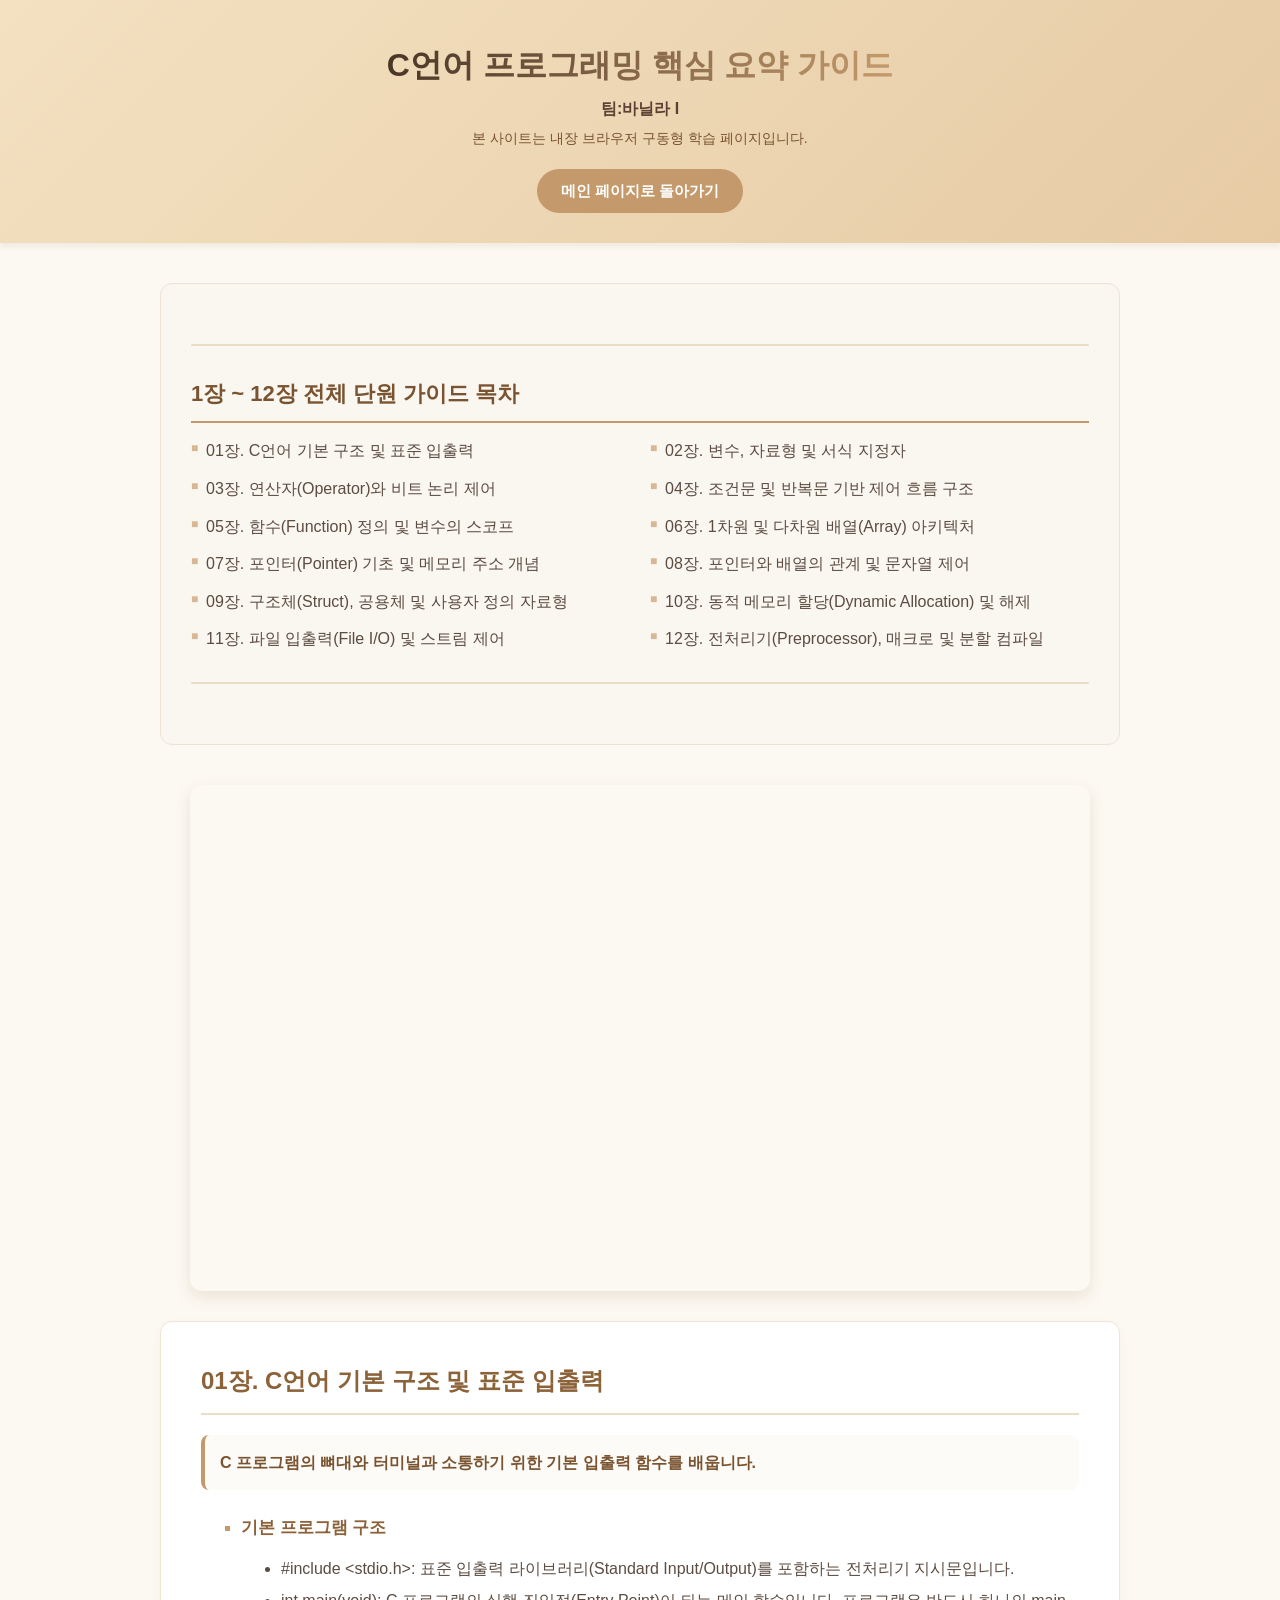
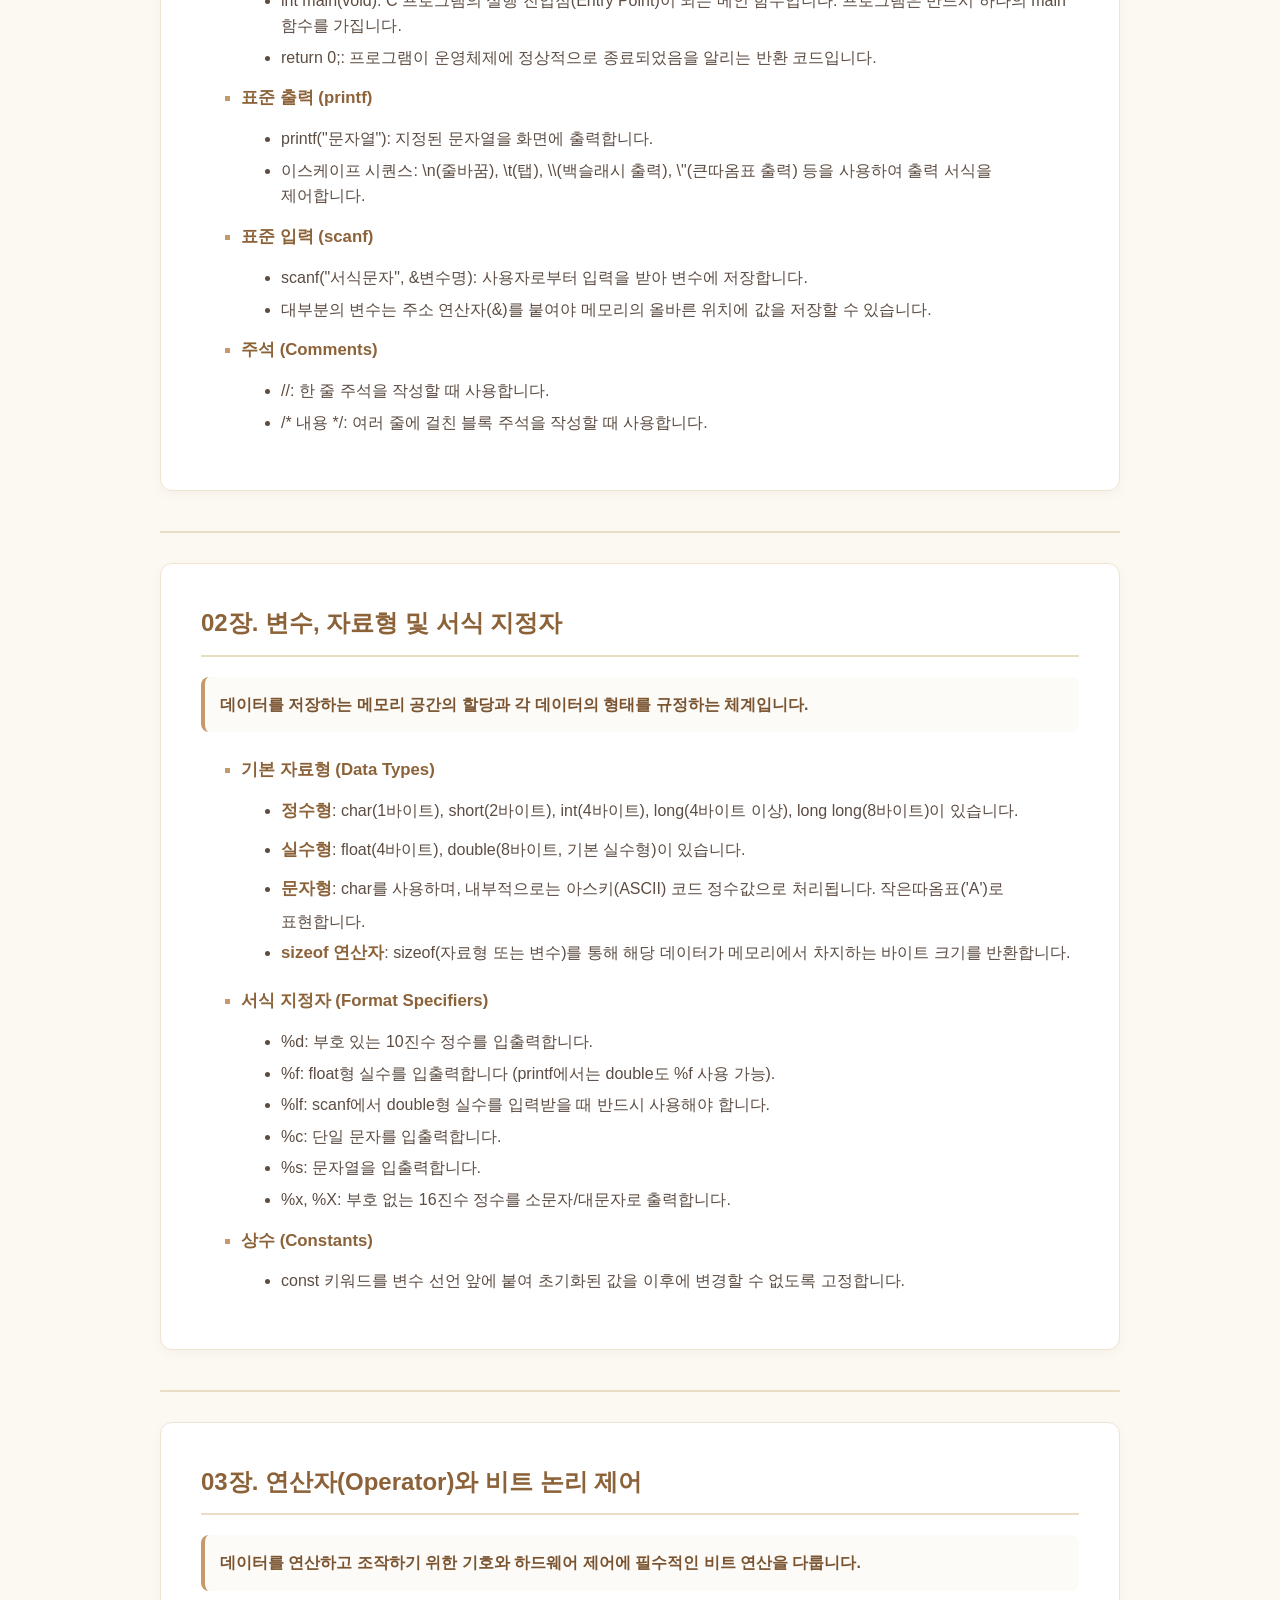
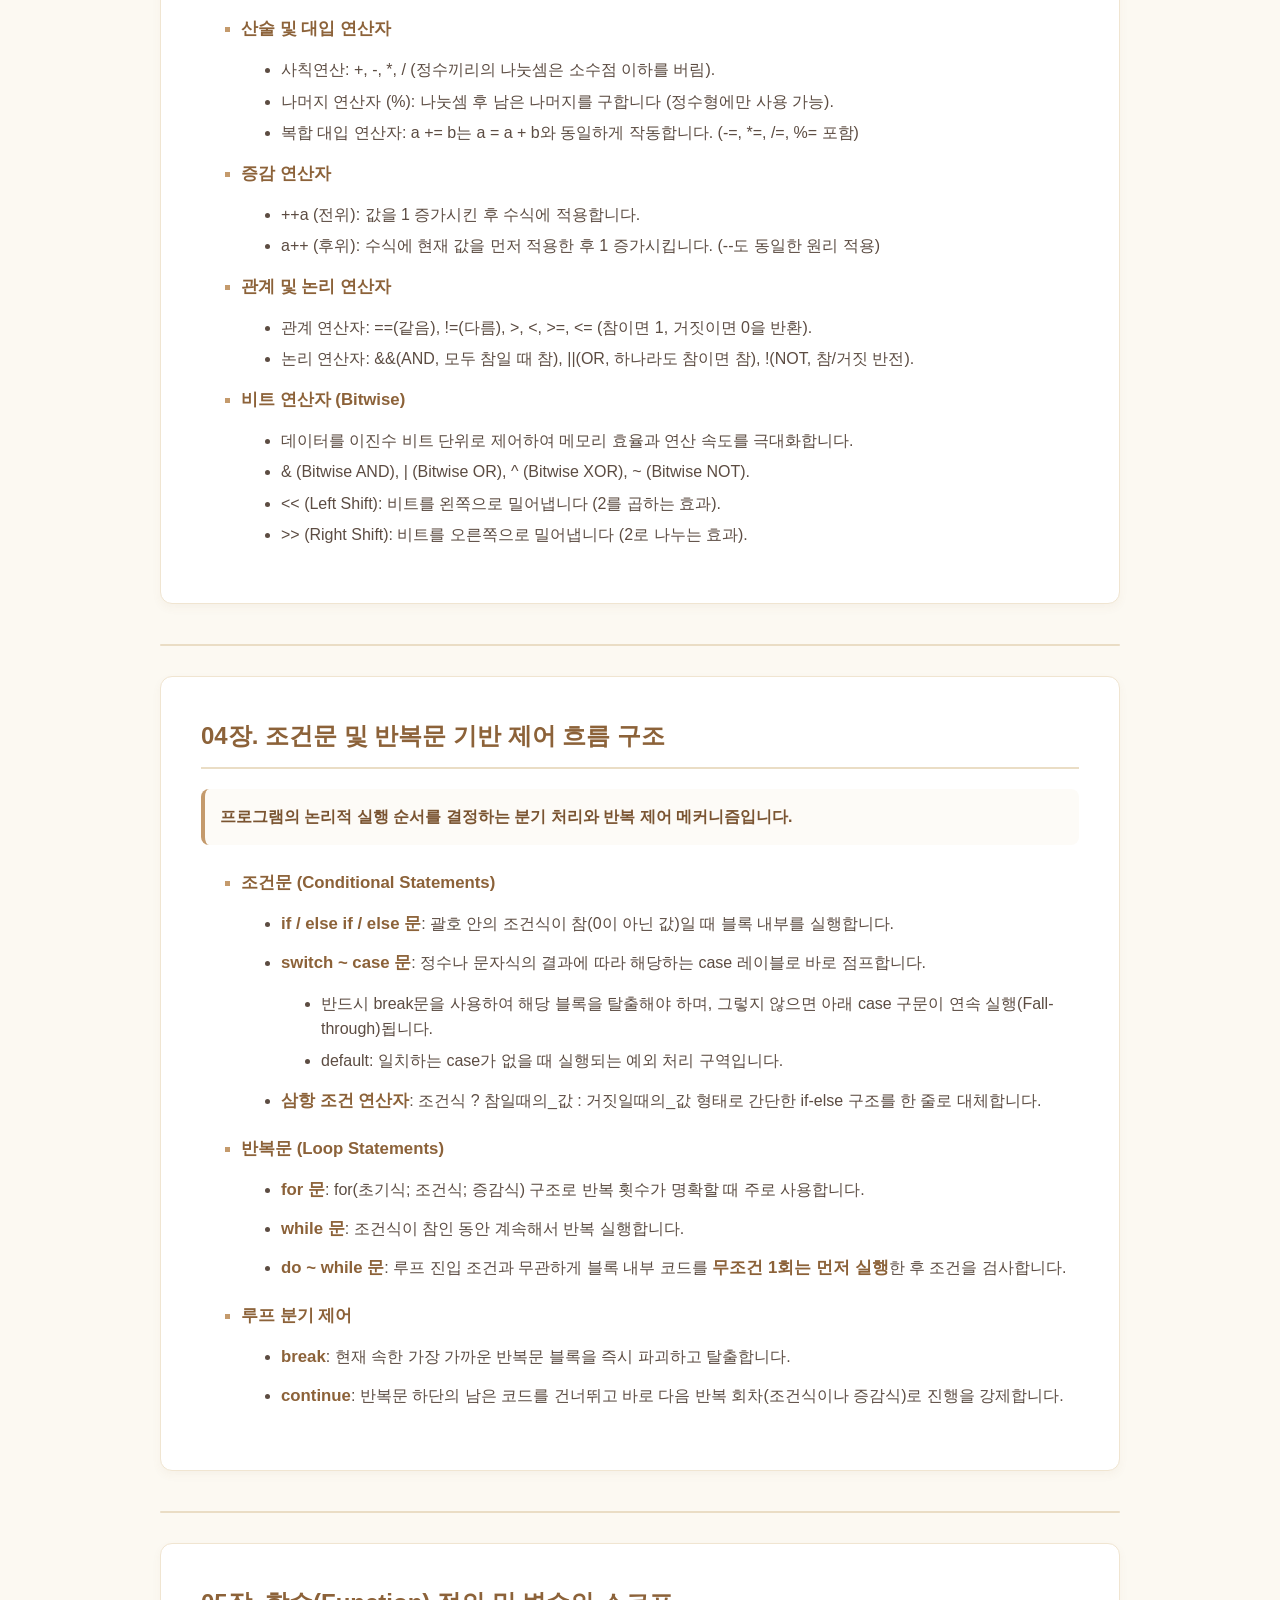
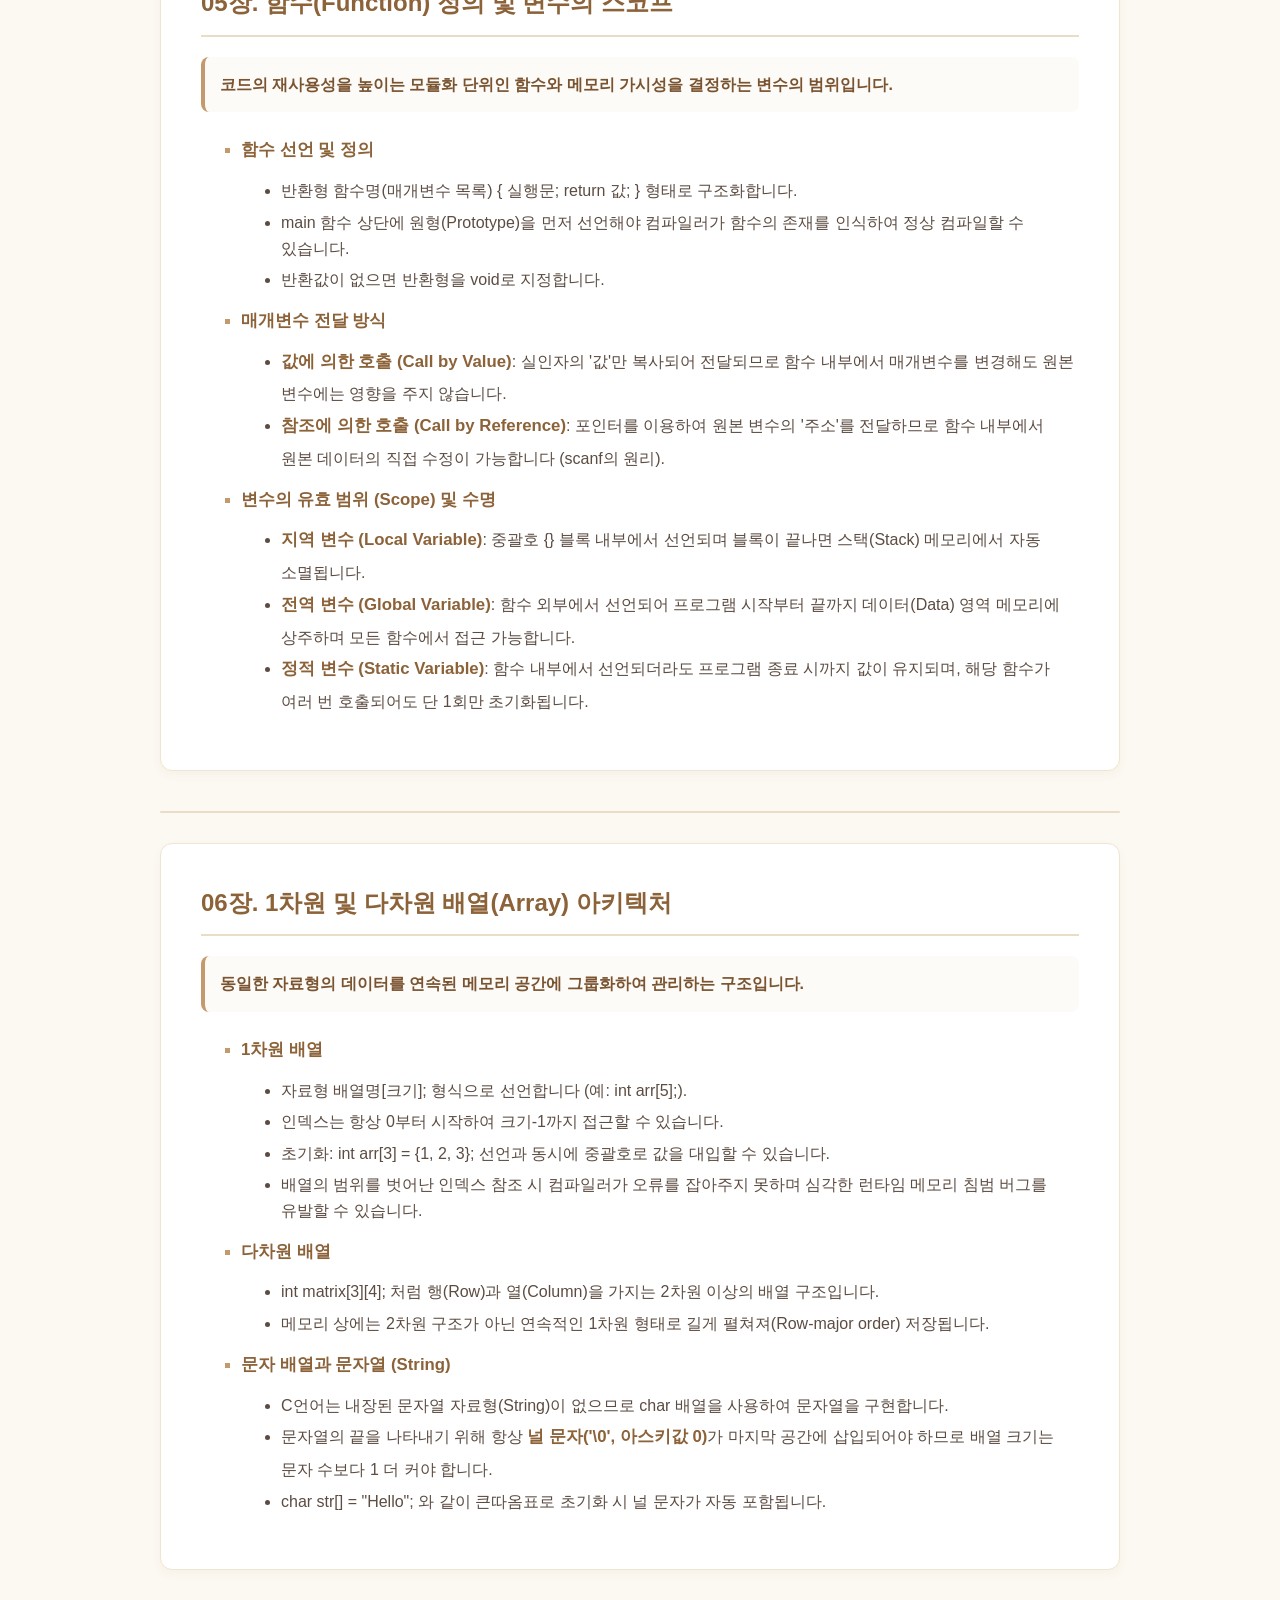
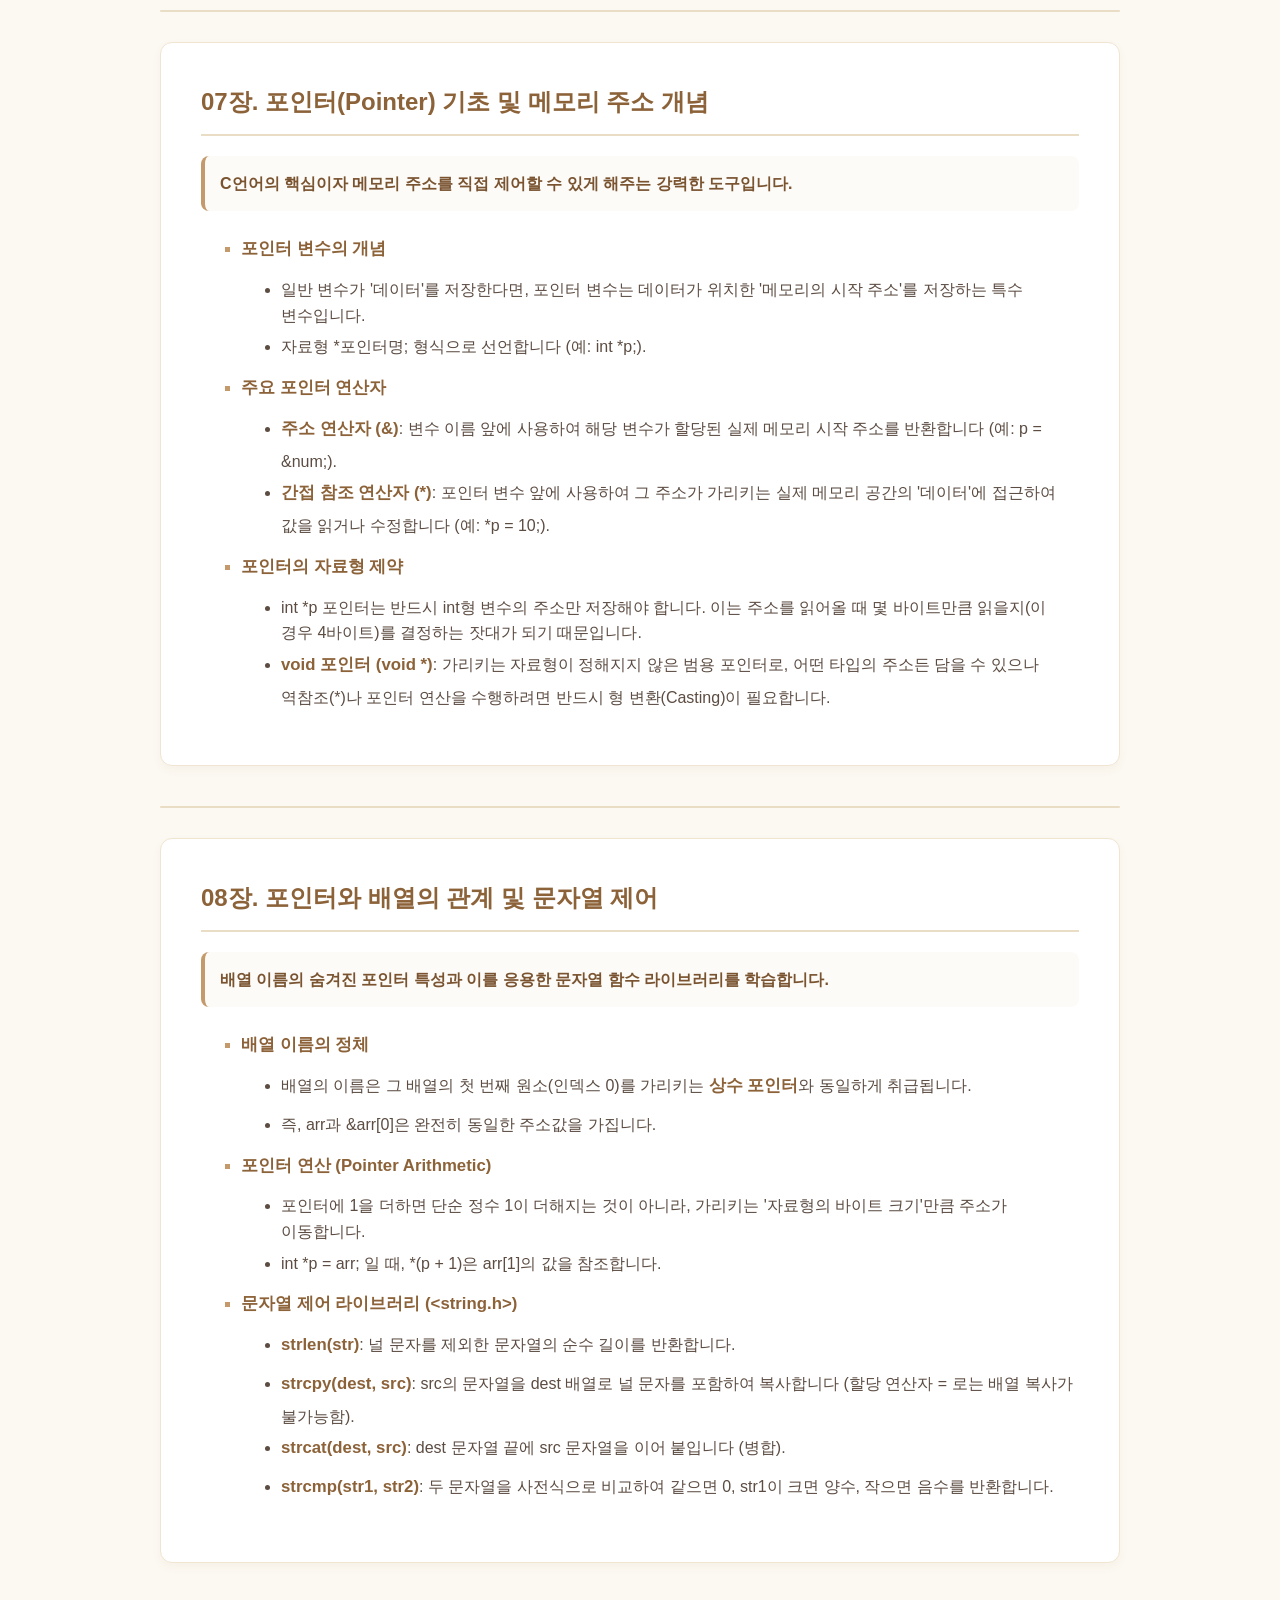
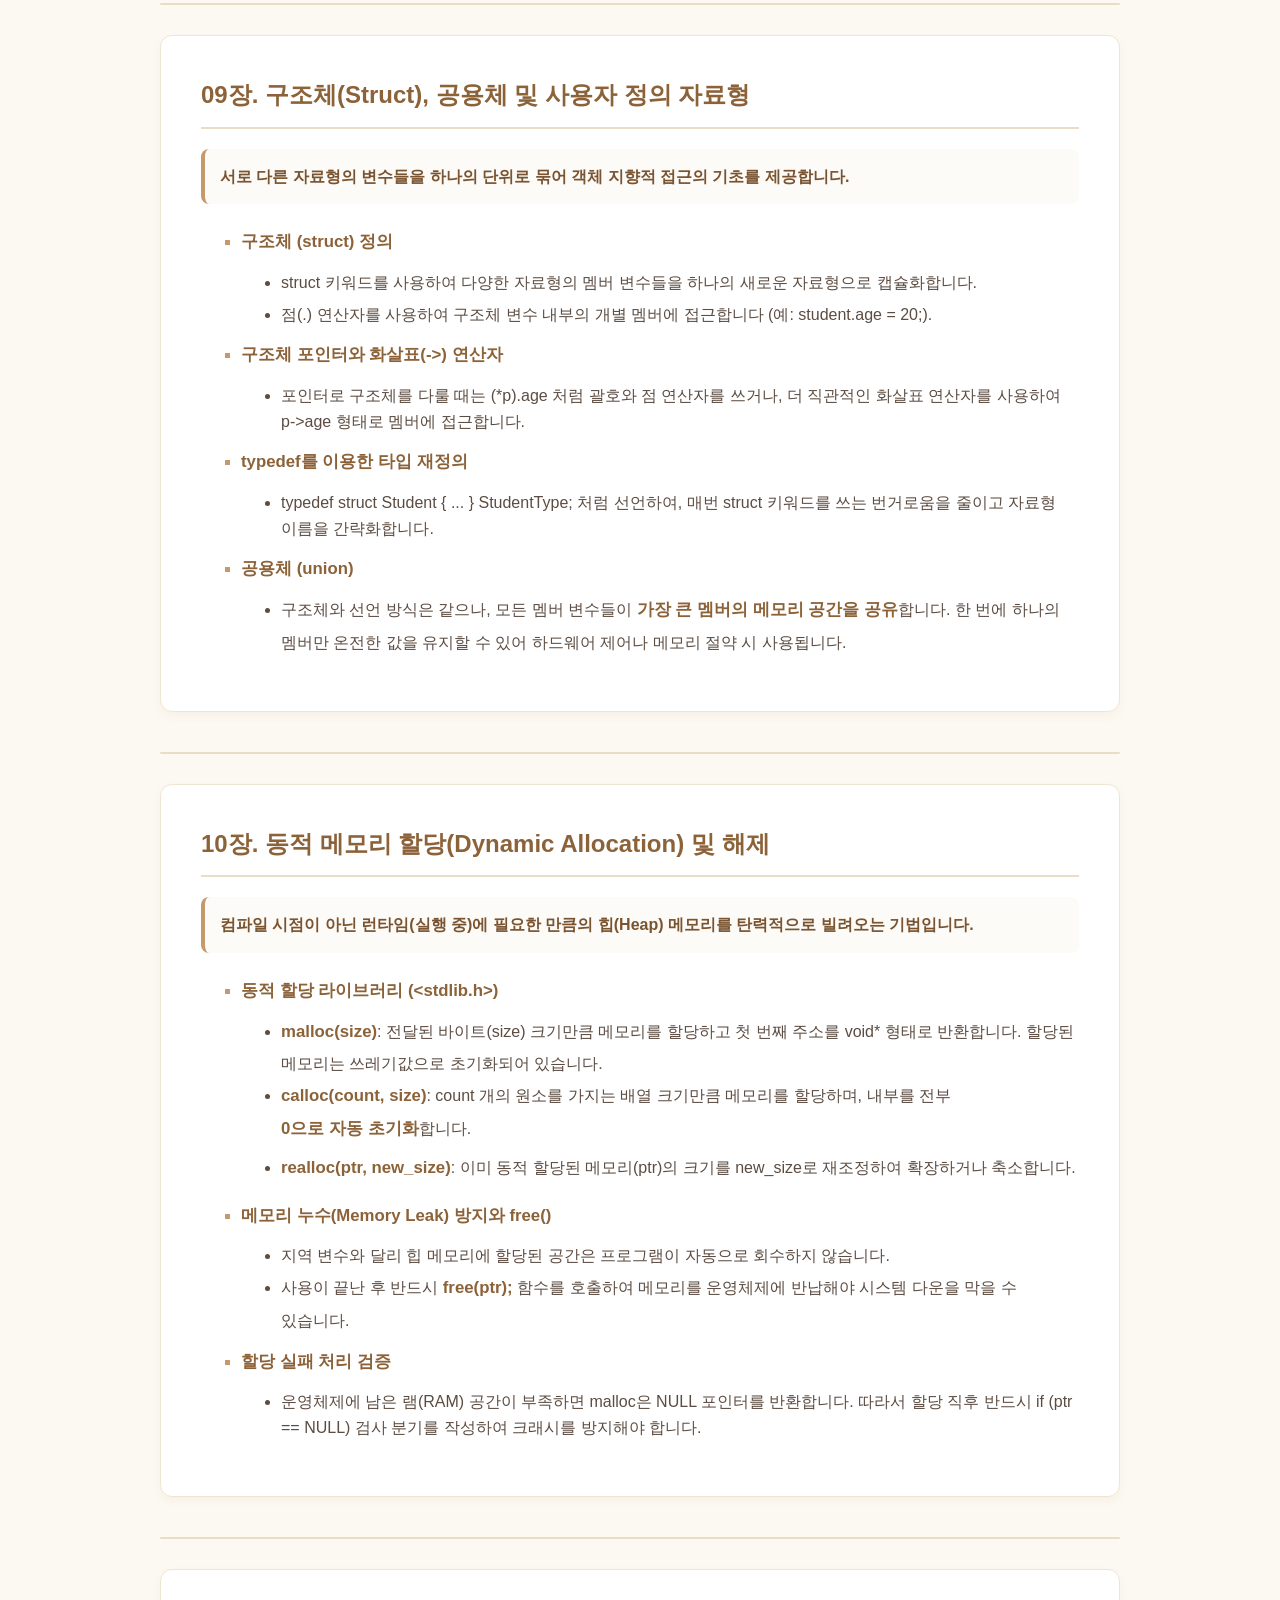
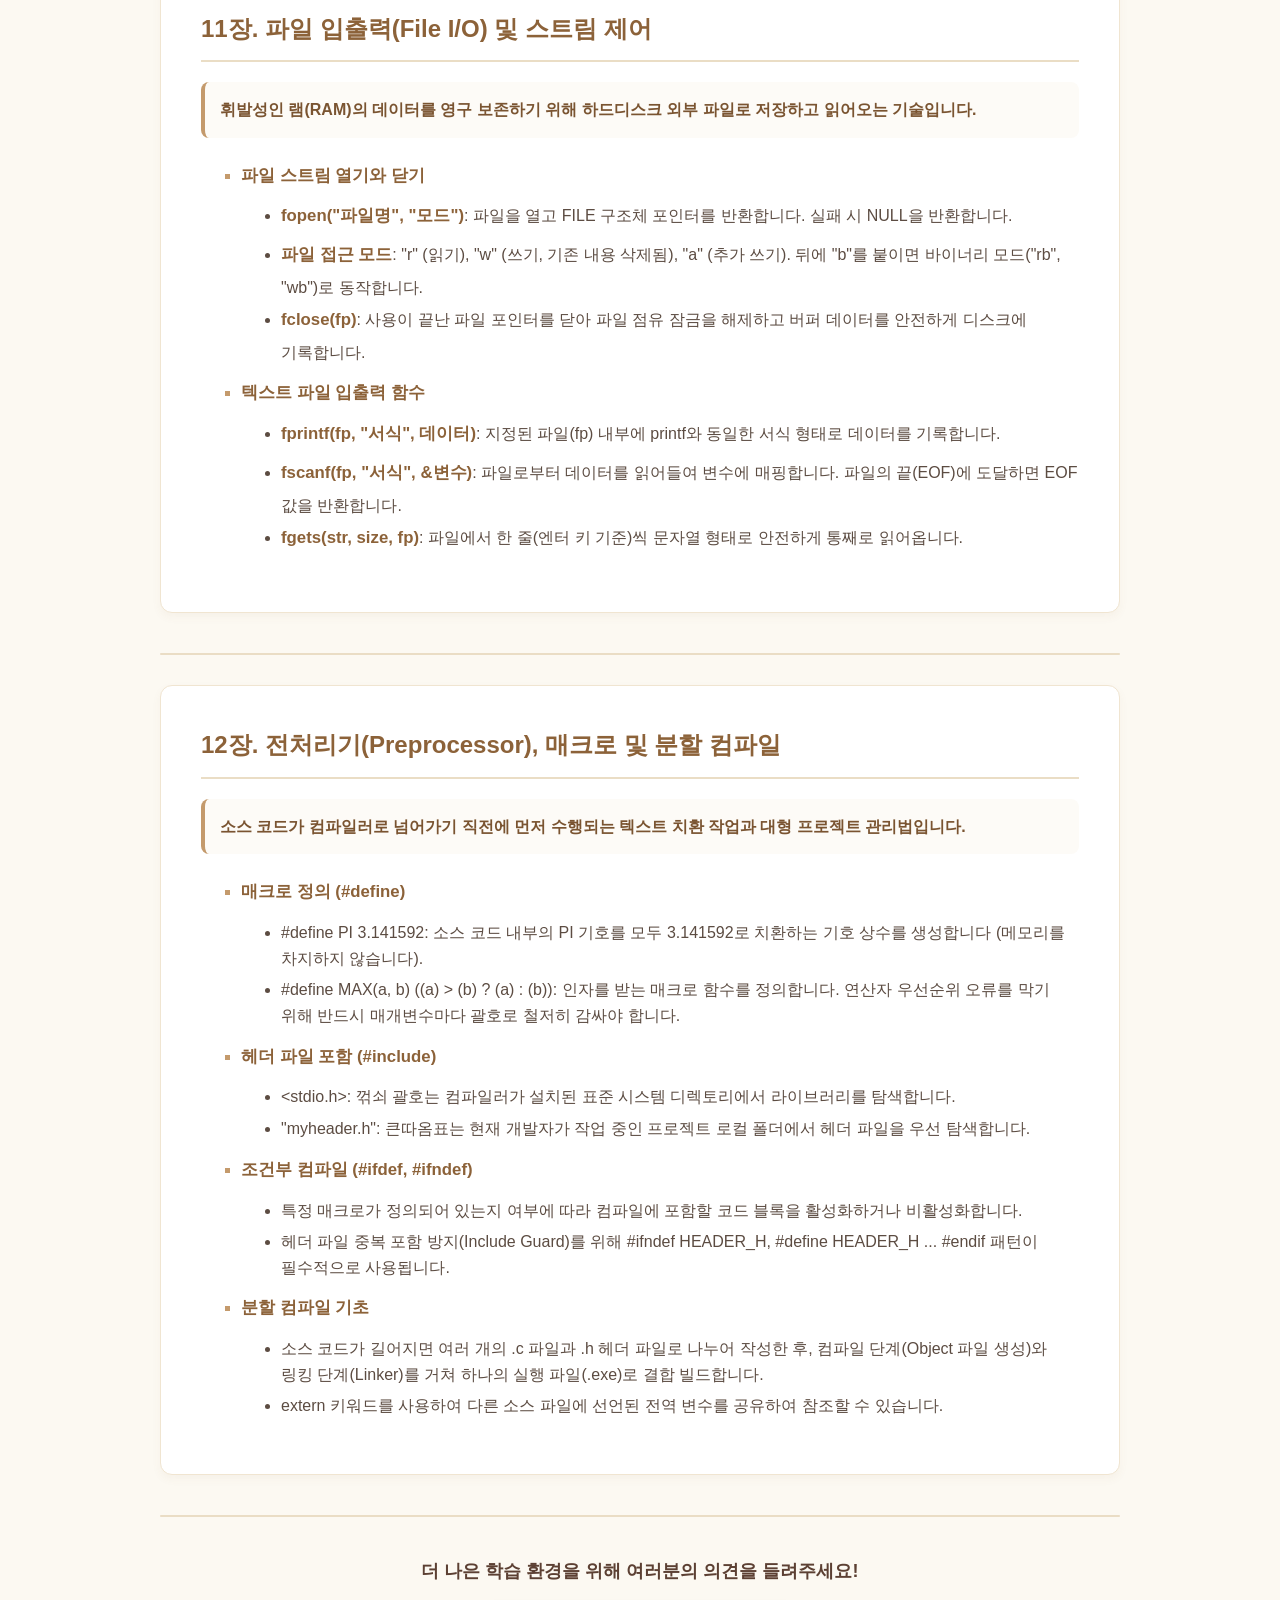
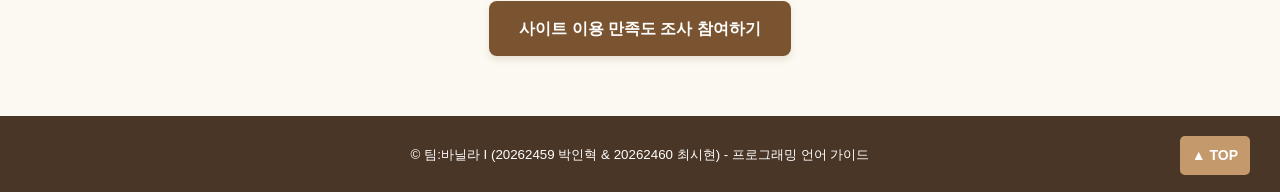
<file: vanilla I ver9/C_integration.html>
<!DOCTYPE html>
<html lang="ko">
<head>
    <meta charset="UTF-8">
    <meta name="viewport" content="width=device-width, initial-scale=1.0">
    <title>C언어 프로그래밍 핵심 요약 가이드</title>
    <link rel="stylesheet" href="./CSS/contentpage.css">
</head>

<body>

    <header class="header-nav">
        <h1 class="logo">C언어 프로그래밍 핵심 요약 가이드</h1>
        <div class="team-name" style="text-align: center; font-weight: bold; color: #5c4033;">팀:바닐라 I</div>
        <p style="text-align: center; color: #7a5431; margin-top: 5px; font-size: 14px;">본 사이트는 내장 브라우저 구동형 학습 페이지입니다.</p>
        
        <div style="text-align: center; margin-top: 20px;">
            <a href="./index.html" class="back-link">메인 페이지로 돌아가기</a>
        </div>
    </header>

    <div class="container">
        
        <nav class="toc-nav">
            <hr>
            <h2 class="chapter_title">1장 ~ 12장 전체 단원 가이드 목차</h2>
            <ul class="chapter">
                <li><a href="#ch1">01장. C언어 기본 구조 및 표준 입출력</a></li>
                <li><a href="#ch2">02장. 변수, 자료형 및 서식 지정자</a></li>
                <li><a href="#ch3">03장. 연산자(Operator)와 비트 논리 제어</a></li>
                <li><a href="#ch4">04장. 조건문 및 반복문 기반 제어 흐름 구조</a></li>
                <li><a href="#ch5">05장. 함수(Function) 정의 및 변수의 스코프</a></li>
                <li><a href="#ch6">06장. 1차원 및 다차원 배열(Array) 아키텍처</a></li>
                <li><a href="#ch7">07장. 포인터(Pointer) 기초 및 메모리 주소 개념</a></li>
                <li><a href="#ch8">08장. 포인터와 배열의 관계 및 문자열 제어</a></li>
                <li><a href="#ch9">09장. 구조체(Struct), 공용체 및 사용자 정의 자료형</a></li>
                <li><a href="#ch10">10장. 동적 메모리 할당(Dynamic Allocation) 및 해제</a></li>
                <li><a href="#ch11">11장. 파일 입출력(File I/O) 및 스트림 제어</a></li>
                <li><a href="#ch12">12장. 전처리기(Preprocessor), 매크로 및 분할 컴파일</a></li>
            </ul>
            <hr>
        </nav>

        <main>
            <div class="vido">
                <iframe 
                src="https://www.youtube.com/embed/ueYLF0NIHkE"
                allowfullscreen>
                </iframe>
            </div>
            <article id="ch1" class="lang-article">
                <h2>01장. C언어 기본 구조 및 표준 입출력</h2>
                <p>C 프로그램의 뼈대와 터미널과 소통하기 위한 기본 입출력 함수를 배웁니다.</p>
                <ul>
                    <li><b>기본 프로그램 구조</b>
                        <ul>
                            <li>#include &lt;stdio.h&gt;: 표준 입출력 라이브러리(Standard Input/Output)를 포함하는 전처리기 지시문입니다.</li>
                            <li>int main(void): C 프로그램의 실행 진입점(Entry Point)이 되는 메인 함수입니다. 프로그램은 반드시 하나의 main 함수를 가집니다.</li>
                            <li>return 0;: 프로그램이 운영체제에 정상적으로 종료되었음을 알리는 반환 코드입니다.</li>
                        </ul>
                    </li>
                    <li><b>표준 출력 (printf)</b>
                        <ul>
                            <li>printf("문자열"): 지정된 문자열을 화면에 출력합니다.</li>
                            <li>이스케이프 시퀀스: \n(줄바꿈), \t(탭), \\(백슬래시 출력), \"(큰따옴표 출력) 등을 사용하여 출력 서식을 제어합니다.</li>
                        </ul>
                    </li>
                    <li><b>표준 입력 (scanf)</b>
                        <ul>
                            <li>scanf("서식문자", &amp;변수명): 사용자로부터 입력을 받아 변수에 저장합니다.</li>
                            <li>대부분의 변수는 주소 연산자(&amp;)를 붙여야 메모리의 올바른 위치에 값을 저장할 수 있습니다.</li>
                        </ul>
                    </li>
                    <li><b>주석 (Comments)</b>
                        <ul>
                            <li>//: 한 줄 주석을 작성할 때 사용합니다.</li>
                            <li>/* 내용 */: 여러 줄에 걸친 블록 주석을 작성할 때 사용합니다.</li>
                        </ul>
                    </li>
                </ul>
            </article>

            <hr>

            <article id="ch2" class="lang-article">
                <h2>02장. 변수, 자료형 및 서식 지정자</h2>
                <p>데이터를 저장하는 메모리 공간의 할당과 각 데이터의 형태를 규정하는 체계입니다.</p>
                <ul>
                    <li><b>기본 자료형 (Data Types)</b>
                        <ul>
                            <li><b>정수형</b>: char(1바이트), short(2바이트), int(4바이트), long(4바이트 이상), long long(8바이트)이 있습니다.</li>
                            <li><b>실수형</b>: float(4바이트), double(8바이트, 기본 실수형)이 있습니다.</li>
                            <li><b>문자형</b>: char를 사용하며, 내부적으로는 아스키(ASCII) 코드 정수값으로 처리됩니다. 작은따옴표('A')로 표현합니다.</li>
                            <li><b>sizeof 연산자</b>: sizeof(자료형 또는 변수)를 통해 해당 데이터가 메모리에서 차지하는 바이트 크기를 반환합니다.</li>
                        </ul>
                    </li>
                    <li><b>서식 지정자 (Format Specifiers)</b>
                        <ul>
                            <li>%d: 부호 있는 10진수 정수를 입출력합니다.</li>
                            <li>%f: float형 실수를 입출력합니다 (printf에서는 double도 %f 사용 가능).</li>
                            <li>%lf: scanf에서 double형 실수를 입력받을 때 반드시 사용해야 합니다.</li>
                            <li>%c: 단일 문자를 입출력합니다.</li>
                            <li>%s: 문자열을 입출력합니다.</li>
                            <li>%x, %X: 부호 없는 16진수 정수를 소문자/대문자로 출력합니다.</li>
                        </ul>
                    </li>
                    <li><b>상수 (Constants)</b>
                        <ul>
                            <li>const 키워드를 변수 선언 앞에 붙여 초기화된 값을 이후에 변경할 수 없도록 고정합니다.</li>
                        </ul>
                    </li>
                </ul>
            </article>

            <hr>
            
            <article id="ch3" class="lang-article">
                <h2>03장. 연산자(Operator)와 비트 논리 제어</h2>
                <p>데이터를 연산하고 조작하기 위한 기호와 하드웨어 제어에 필수적인 비트 연산을 다룹니다.</p>
                <ul>
                    <li><b>산술 및 대입 연산자</b>
                        <ul>
                            <li>사칙연산: +, -, *, / (정수끼리의 나눗셈은 소수점 이하를 버림).</li>
                            <li>나머지 연산자 (%): 나눗셈 후 남은 나머지를 구합니다 (정수형에만 사용 가능).</li>
                            <li>복합 대입 연산자: a += b는 a = a + b와 동일하게 작동합니다. (-=, *=, /=, %= 포함)</li>
                        </ul>
                    </li>
                    <li><b>증감 연산자</b>
                        <ul>
                            <li>++a (전위): 값을 1 증가시킨 후 수식에 적용합니다.</li>
                            <li>a++ (후위): 수식에 현재 값을 먼저 적용한 후 1 증가시킵니다. (--도 동일한 원리 적용)</li>
                        </ul>
                    </li>
                    <li><b>관계 및 논리 연산자</b>
                        <ul>
                            <li>관계 연산자: ==(같음), !=(다름), &gt;, &lt;, &gt;=, &lt;= (참이면 1, 거짓이면 0을 반환).</li>
                            <li>논리 연산자: &amp;&amp;(AND, 모두 참일 때 참), ||(OR, 하나라도 참이면 참), !(NOT, 참/거짓 반전).</li>
                        </ul>
                    </li>
                    <li><b>비트 연산자 (Bitwise)</b>
                        <ul>
                            <li>데이터를 이진수 비트 단위로 제어하여 메모리 효율과 연산 속도를 극대화합니다.</li>
                            <li>&amp; (Bitwise AND), | (Bitwise OR), ^ (Bitwise XOR), ~ (Bitwise NOT).</li>
                            <li>&lt;&lt; (Left Shift): 비트를 왼쪽으로 밀어냅니다 (2를 곱하는 효과).</li>
                            <li>&gt;&gt; (Right Shift): 비트를 오른쪽으로 밀어냅니다 (2로 나누는 효과).</li>
                        </ul>
                    </li>
                </ul>
            </article>

            <hr>
            
            <article id="ch4" class="lang-article">
                <h2>04장. 조건문 및 반복문 기반 제어 흐름 구조</h2>
                <p>프로그램의 논리적 실행 순서를 결정하는 분기 처리와 반복 제어 메커니즘입니다.</p>
                <ul>
                    <li><b>조건문 (Conditional Statements)</b>
                        <ul>
                            <li><b>if / else if / else 문</b>: 괄호 안의 조건식이 참(0이 아닌 값)일 때 블록 내부를 실행합니다.</li>
                            <li><b>switch ~ case 문</b>: 정수나 문자식의 결과에 따라 해당하는 case 레이블로 바로 점프합니다.
                                <ul>
                                    <li>반드시 break문을 사용하여 해당 블록을 탈출해야 하며, 그렇지 않으면 아래 case 구문이 연속 실행(Fall-through)됩니다.</li>
                                    <li>default: 일치하는 case가 없을 때 실행되는 예외 처리 구역입니다.</li>
                                </ul>
                            </li>
                            <li><b>삼항 조건 연산자</b>: 조건식 ? 참일때의_값 : 거짓일때의_값 형태로 간단한 if-else 구조를 한 줄로 대체합니다.</li>
                        </ul>
                    </li>
                    <li><b>반복문 (Loop Statements)</b>
                        <ul>
                            <li><b>for 문</b>: for(초기식; 조건식; 증감식) 구조로 반복 횟수가 명확할 때 주로 사용합니다.</li>
                            <li><b>while 문</b>: 조건식이 참인 동안 계속해서 반복 실행합니다.</li>
                            <li><b>do ~ while 문</b>: 루프 진입 조건과 무관하게 블록 내부 코드를 <b>무조건 1회는 먼저 실행</b>한 후 조건을 검사합니다.</li>
                        </ul>
                    </li>
                    <li><b>루프 분기 제어</b>
                        <ul>
                            <li><b>break</b>: 현재 속한 가장 가까운 반복문 블록을 즉시 파괴하고 탈출합니다.</li>
                            <li><b>continue</b>: 반복문 하단의 남은 코드를 건너뛰고 바로 다음 반복 회차(조건식이나 증감식)로 진행을 강제합니다.</li>
                        </ul>
                    </li>
                </ul>
            </article>

            <hr>
            
            <article id="ch5" class="lang-article">
                <h2>05장. 함수(Function) 정의 및 변수의 스코프</h2>
                <p>코드의 재사용성을 높이는 모듈화 단위인 함수와 메모리 가시성을 결정하는 변수의 범위입니다.</p>
                <ul>
                    <li><b>함수 선언 및 정의</b>
                        <ul>
                            <li>반환형 함수명(매개변수 목록) { 실행문; return 값; } 형태로 구조화합니다.</li>
                            <li>main 함수 상단에 원형(Prototype)을 먼저 선언해야 컴파일러가 함수의 존재를 인식하여 정상 컴파일할 수 있습니다.</li>
                            <li>반환값이 없으면 반환형을 void로 지정합니다.</li>
                        </ul>
                    </li>
                    <li><b>매개변수 전달 방식</b>
                        <ul>
                            <li><b>값에 의한 호출 (Call by Value)</b>: 실인자의 '값'만 복사되어 전달되므로 함수 내부에서 매개변수를 변경해도 원본 변수에는 영향을 주지 않습니다.</li>
                            <li><b>참조에 의한 호출 (Call by Reference)</b>: 포인터를 이용하여 원본 변수의 '주소'를 전달하므로 함수 내부에서 원본 데이터의 직접 수정이 가능합니다 (scanf의 원리).</li>
                        </ul>
                    </li>
                    <li><b>변수의 유효 범위 (Scope) 및 수명</b>
                        <ul>
                            <li><b>지역 변수 (Local Variable)</b>: 중괄호 {} 블록 내부에서 선언되며 블록이 끝나면 스택(Stack) 메모리에서 자동 소멸됩니다.</li>
                            <li><b>전역 변수 (Global Variable)</b>: 함수 외부에서 선언되어 프로그램 시작부터 끝까지 데이터(Data) 영역 메모리에 상주하며 모든 함수에서 접근 가능합니다.</li>
                            <li><b>정적 변수 (Static Variable)</b>: 함수 내부에서 선언되더라도 프로그램 종료 시까지 값이 유지되며, 해당 함수가 여러 번 호출되어도 단 1회만 초기화됩니다.</li>
                        </ul>
                    </li>
                </ul>
            </article>

            <hr>
            
            <article id="ch6" class="lang-article">
                <h2>06장. 1차원 및 다차원 배열(Array) 아키텍처</h2>
                <p>동일한 자료형의 데이터를 연속된 메모리 공간에 그룹화하여 관리하는 구조입니다.</p>
                <ul>
                    <li><b>1차원 배열</b>
                        <ul>
                            <li>자료형 배열명[크기]; 형식으로 선언합니다 (예: int arr[5];).</li>
                            <li>인덱스는 항상 0부터 시작하여 크기-1까지 접근할 수 있습니다.</li>
                            <li>초기화: int arr[3] = {1, 2, 3}; 선언과 동시에 중괄호로 값을 대입할 수 있습니다.</li>
                            <li>배열의 범위를 벗어난 인덱스 참조 시 컴파일러가 오류를 잡아주지 못하며 심각한 런타임 메모리 침범 버그를 유발할 수 있습니다.</li>
                        </ul>
                    </li>
                    <li><b>다차원 배열</b>
                        <ul>
                            <li>int matrix[3][4]; 처럼 행(Row)과 열(Column)을 가지는 2차원 이상의 배열 구조입니다.</li>
                            <li>메모리 상에는 2차원 구조가 아닌 연속적인 1차원 형태로 길게 펼쳐져(Row-major order) 저장됩니다.</li>
                        </ul>
                    </li>
                    <li><b>문자 배열과 문자열 (String)</b>
                        <ul>
                            <li>C언어는 내장된 문자열 자료형(String)이 없으므로 char 배열을 사용하여 문자열을 구현합니다.</li>
                            <li>문자열의 끝을 나타내기 위해 항상 <b>널 문자('\0', 아스키값 0)</b>가 마지막 공간에 삽입되어야 하므로 배열 크기는 문자 수보다 1 더 커야 합니다.</li>
                            <li>char str[] = "Hello"; 와 같이 큰따옴표로 초기화 시 널 문자가 자동 포함됩니다.</li>
                        </ul>
                    </li>
                </ul>
            </article>

            <hr>

            <article id="ch7" class="lang-article">
                <h2>07장. 포인터(Pointer) 기초 및 메모리 주소 개념</h2>
                <p>C언어의 핵심이자 메모리 주소를 직접 제어할 수 있게 해주는 강력한 도구입니다.</p>
                <ul>
                    <li><b>포인터 변수의 개념</b>
                        <ul>
                            <li>일반 변수가 '데이터'를 저장한다면, 포인터 변수는 데이터가 위치한 '메모리의 시작 주소'를 저장하는 특수 변수입니다.</li>
                            <li>자료형 *포인터명; 형식으로 선언합니다 (예: int *p;).</li>
                        </ul>
                    </li>
                    <li><b>주요 포인터 연산자</b>
                        <ul>
                            <li><b>주소 연산자 (&amp;)</b>: 변수 이름 앞에 사용하여 해당 변수가 할당된 실제 메모리 시작 주소를 반환합니다 (예: p = &amp;num;).</li>
                            <li><b>간접 참조 연산자 (*)</b>: 포인터 변수 앞에 사용하여 그 주소가 가리키는 실제 메모리 공간의 '데이터'에 접근하여 값을 읽거나 수정합니다 (예: *p = 10;).</li>
                        </ul>
                    </li>
                    <li><b>포인터의 자료형 제약</b>
                        <ul>
                            <li>int *p 포인터는 반드시 int형 변수의 주소만 저장해야 합니다. 이는 주소를 읽어올 때 몇 바이트만큼 읽을지(이 경우 4바이트)를 결정하는 잣대가 되기 때문입니다.</li>
                            <li><b>void 포인터 (void *)</b>: 가리키는 자료형이 정해지지 않은 범용 포인터로, 어떤 타입의 주소든 담을 수 있으나 역참조(*)나 포인터 연산을 수행하려면 반드시 형 변환(Casting)이 필요합니다.</li>
                        </ul>
                    </li>
                </ul>
            </article>

            <hr>

            <article id="ch8" class="lang-article">
                <h2>08장. 포인터와 배열의 관계 및 문자열 제어</h2>
                <p>배열 이름의 숨겨진 포인터 특성과 이를 응용한 문자열 함수 라이브러리를 학습합니다.</p>
                <ul>
                    <li><b>배열 이름의 정체</b>
                        <ul>
                            <li>배열의 이름은 그 배열의 첫 번째 원소(인덱스 0)를 가리키는 <b>상수 포인터</b>와 동일하게 취급됩니다.</li>
                            <li>즉, arr과 &amp;arr[0]은 완전히 동일한 주소값을 가집니다.</li>
                        </ul>
                    </li>
                    <li><b>포인터 연산 (Pointer Arithmetic)</b>
                        <ul>
                            <li>포인터에 1을 더하면 단순 정수 1이 더해지는 것이 아니라, 가리키는 '자료형의 바이트 크기'만큼 주소가 이동합니다.</li>
                            <li>int *p = arr; 일 때, *(p + 1)은 arr[1]의 값을 참조합니다.</li>
                        </ul>
                    </li>
                    <li><b>문자열 제어 라이브러리 (&lt;string.h&gt;)</b>
                        <ul>
                            <li><b>strlen(str)</b>: 널 문자를 제외한 문자열의 순수 길이를 반환합니다.</li>
                            <li><b>strcpy(dest, src)</b>: src의 문자열을 dest 배열로 널 문자를 포함하여 복사합니다 (할당 연산자 = 로는 배열 복사가 불가능함).</li>
                            <li><b>strcat(dest, src)</b>: dest 문자열 끝에 src 문자열을 이어 붙입니다 (병합).</li>
                            <li><b>strcmp(str1, str2)</b>: 두 문자열을 사전식으로 비교하여 같으면 0, str1이 크면 양수, 작으면 음수를 반환합니다.</li>
                        </ul>
                    </li>
                </ul>
            </article>

            <hr>

            <article id="ch9" class="lang-article">
                <h2>09장. 구조체(Struct), 공용체 및 사용자 정의 자료형</h2>
                <p>서로 다른 자료형의 변수들을 하나의 단위로 묶어 객체 지향적 접근의 기초를 제공합니다.</p>
                <ul>
                    <li><b>구조체 (struct) 정의</b>
                        <ul>
                            <li>struct 키워드를 사용하여 다양한 자료형의 멤버 변수들을 하나의 새로운 자료형으로 캡슐화합니다.</li>
                            <li>점(.) 연산자를 사용하여 구조체 변수 내부의 개별 멤버에 접근합니다 (예: student.age = 20;).</li>
                        </ul>
                    </li>
                    <li><b>구조체 포인터와 화살표(-&gt;) 연산자</b>
                        <ul>
                            <li>포인터로 구조체를 다룰 때는 (*p).age 처럼 괄호와 점 연산자를 쓰거나, 더 직관적인 화살표 연산자를 사용하여 p-&gt;age 형태로 멤버에 접근합니다.</li>
                        </ul>
                    </li>
                    <li><b>typedef를 이용한 타입 재정의</b>
                        <ul>
                            <li>typedef struct Student { ... } StudentType; 처럼 선언하여, 매번 struct 키워드를 쓰는 번거로움을 줄이고 자료형 이름을 간략화합니다.</li>
                        </ul>
                    </li>
                    <li><b>공용체 (union)</b>
                        <ul>
                            <li>구조체와 선언 방식은 같으나, 모든 멤버 변수들이 <b>가장 큰 멤버의 메모리 공간을 공유</b>합니다. 한 번에 하나의 멤버만 온전한 값을 유지할 수 있어 하드웨어 제어나 메모리 절약 시 사용됩니다.</li>
                        </ul>
                    </li>
                </ul>
            </article>

            <hr>

            <article id="ch10" class="lang-article">
                <h2>10장. 동적 메모리 할당(Dynamic Allocation) 및 해제</h2>
                <p>컴파일 시점이 아닌 런타임(실행 중)에 필요한 만큼의 힙(Heap) 메모리를 탄력적으로 빌려오는 기법입니다.</p>
                <ul>
                    <li><b>동적 할당 라이브러리 (&lt;stdlib.h&gt;)</b>
                        <ul>
                            <li><b>malloc(size)</b>: 전달된 바이트(size) 크기만큼 메모리를 할당하고 첫 번째 주소를 void* 형태로 반환합니다. 할당된 메모리는 쓰레기값으로 초기화되어 있습니다.</li>
                            <li><b>calloc(count, size)</b>: count 개의 원소를 가지는 배열 크기만큼 메모리를 할당하며, 내부를 전부 <b>0으로 자동 초기화</b>합니다.</li>
                            <li><b>realloc(ptr, new_size)</b>: 이미 동적 할당된 메모리(ptr)의 크기를 new_size로 재조정하여 확장하거나 축소합니다.</li>
                        </ul>
                    </li>
                    <li><b>메모리 누수(Memory Leak) 방지와 free()</b>
                        <ul>
                            <li>지역 변수와 달리 힙 메모리에 할당된 공간은 프로그램이 자동으로 회수하지 않습니다.</li>
                            <li>사용이 끝난 후 반드시 <b>free(ptr);</b> 함수를 호출하여 메모리를 운영체제에 반납해야 시스템 다운을 막을 수 있습니다.</li>
                        </ul>
                    </li>
                    <li><b>할당 실패 처리 검증</b>
                        <ul>
                            <li>운영체제에 남은 램(RAM) 공간이 부족하면 malloc은 NULL 포인터를 반환합니다. 따라서 할당 직후 반드시 if (ptr == NULL) 검사 분기를 작성하여 크래시를 방지해야 합니다.</li>
                        </ul>
                    </li>
                </ul>
            </article>

            <hr>

            <article id="ch11" class="lang-article">
                <h2>11장. 파일 입출력(File I/O) 및 스트림 제어</h2>
                <p>휘발성인 램(RAM)의 데이터를 영구 보존하기 위해 하드디스크 외부 파일로 저장하고 읽어오는 기술입니다.</p>
                <ul>
                    <li><b>파일 스트림 열기와 닫기</b>
                        <ul>
                            <li><b>fopen("파일명", "모드")</b>: 파일을 열고 FILE 구조체 포인터를 반환합니다. 실패 시 NULL을 반환합니다.</li>
                            <li><b>파일 접근 모드</b>: "r" (읽기), "w" (쓰기, 기존 내용 삭제됨), "a" (추가 쓰기). 뒤에 "b"를 붙이면 바이너리 모드("rb", "wb")로 동작합니다.</li>
                            <li><b>fclose(fp)</b>: 사용이 끝난 파일 포인터를 닫아 파일 점유 잠금을 해제하고 버퍼 데이터를 안전하게 디스크에 기록합니다.</li>
                        </ul>
                    </li>
                    <li><b>텍스트 파일 입출력 함수</b>
                        <ul>
                            <li><b>fprintf(fp, "서식", 데이터)</b>: 지정된 파일(fp) 내부에 printf와 동일한 서식 형태로 데이터를 기록합니다.</li>
                            <li><b>fscanf(fp, "서식", &amp;변수)</b>: 파일로부터 데이터를 읽어들여 변수에 매핑합니다. 파일의 끝(EOF)에 도달하면 EOF 값을 반환합니다.</li>
                            <li><b>fgets(str, size, fp)</b>: 파일에서 한 줄(엔터 키 기준)씩 문자열 형태로 안전하게 통째로 읽어옵니다.</li>
                        </ul>
                    </li>
                </ul>
            </article>

            <hr>

            <article id="ch12" class="lang-article">
                <h2>12장. 전처리기(Preprocessor), 매크로 및 분할 컴파일</h2>
                <p>소스 코드가 컴파일러로 넘어가기 직전에 먼저 수행되는 텍스트 치환 작업과 대형 프로젝트 관리법입니다.</p>
                <ul>
                    <li><b>매크로 정의 (#define)</b>
                        <ul>
                            <li>#define PI 3.141592: 소스 코드 내부의 PI 기호를 모두 3.141592로 치환하는 기호 상수를 생성합니다 (메모리를 차지하지 않습니다).</li>
                            <li>#define MAX(a, b) ((a) > (b) ? (a) : (b)): 인자를 받는 매크로 함수를 정의합니다. 연산자 우선순위 오류를 막기 위해 반드시 매개변수마다 괄호로 철저히 감싸야 합니다.</li>
                        </ul>
                    </li>
                    <li><b>헤더 파일 포함 (#include)</b>
                        <ul>
                            <li>&lt;stdio.h&gt;: 꺾쇠 괄호는 컴파일러가 설치된 표준 시스템 디렉토리에서 라이브러리를 탐색합니다.</li>
                            <li>"myheader.h": 큰따옴표는 현재 개발자가 작업 중인 프로젝트 로컬 폴더에서 헤더 파일을 우선 탐색합니다.</li>
                        </ul>
                    </li>
                    <li><b>조건부 컴파일 (#ifdef, #ifndef)</b>
                        <ul>
                            <li>특정 매크로가 정의되어 있는지 여부에 따라 컴파일에 포함할 코드 블록을 활성화하거나 비활성화합니다.</li>
                            <li>헤더 파일 중복 포함 방지(Include Guard)를 위해 #ifndef HEADER_H, #define HEADER_H ... #endif 패턴이 필수적으로 사용됩니다.</li>
                        </ul>
                    </li>
                    <li><b>분할 컴파일 기초</b>
                        <ul>
                            <li>소스 코드가 길어지면 여러 개의 .c 파일과 .h 헤더 파일로 나누어 작성한 후, 컴파일 단계(Object 파일 생성)와 링킹 단계(Linker)를 거쳐 하나의 실행 파일(.exe)로 결합 빌드합니다.</li>
                            <li>extern 키워드를 사용하여 다른 소스 파일에 선언된 전역 변수를 공유하여 참조할 수 있습니다.</li>
                        </ul>
                    </li>
                </ul>
            </article>
        </main>

        <hr>
        <div class="survey-section">
            <h3 class="survey-title">더 나은 학습 환경을 위해 여러분의 의견을 들려주세요!</h3>
            <a href="./form.html" class="survey-btn">사이트 이용 만족도 조사 참여하기</a>
        </div>
    </div>

    </div>

    <footer>
        <p><small>&copy; 팀:바닐라 I (20262459 박인혁 & 20262460 최시현) - 프로그래밍 언어 가이드</small></p>
        <a href="#" class="top-button">▲ TOP</a>
    </footer>

</body>
</html>
</file>
<file: CSS/mainpage.css>
@charset "utf-8";

/* 기본 설정 */
* {
    margin: 0;
    padding: 0;
    box-sizing: border-box;
}

body {
    font-family: '맑은 고딕', 'Malgun Gothic', sans-serif;
    font-size: 16px;
    color: #4a3b32;
    background-color: #fcf9f2;
    line-height: 1.6;
}

a {
    text-decoration: none;
    color: inherit;
}

/* 헤더 */
.header-nav {
    background: linear-gradient(135deg, #f4e1c1 0%, #e6cba5 100%);
    color: #5c4033;
    padding: 30px 0 0 0;
    margin-bottom: 40px;
    position: relative;
    box-shadow: 0 4px 6px rgba(139, 98, 57, 0.1);
}

.logo {
    font-size: 32px;
    font-weight: bold;
    width: fit-content;
    margin: 0 auto 5px auto;
    background: linear-gradient(to right, #c49a6c, #4a3627);
    -webkit-background-clip: text;
    background-clip: text;
    color: transparent;
    -webkit-text-fill-color: transparent;
}

/* 메뉴 */
.nav-menu {
    display: flex;
    justify-content: center;
    background-color: rgba(255, 255, 255, 0.4);
    padding: 15px;
    margin-top: 20px;
}

.nav-menu .lang-button {
    color: #5c4033;
    font-size: 18px;
    font-weight: bold;
    margin: 0 25px;
    padding: 8px 20px;
    border-radius: 30px;
    transition: background-color 0.3s;
}

.nav-menu .lang-button:hover {
    background-color: rgba(255, 255, 255, 0.7);
}

/* 햄버거 버튼 */
.nav-toggle {
    display: none;
    background: none;
    border: none;
    color: #5c4033;
    font-size: 30px;
    cursor: pointer;
    position: absolute;
    top: 25px;
    right: 30px;
}

/* 레이아웃 */
.container {
    display: flex;
    justify-content: space-between;
    max-width: 1200px;
    margin: 0 auto 60px auto;
    padding: 0 20px;
}

/* 메인 영역 */
main {
    width: 68%;
    background-color: #ffffff;
    padding: 40px;
    border-radius: 12px;
    box-shadow: 0 4px 10px rgba(139, 98, 57, 0.05);
}

main h2 {
    color: #8c6239;
    font-size: 24px;
    margin-bottom: 20px;
    border-bottom: 2px solid #eaddc5;
    padding-bottom: 10px;
}

/* 사이드바 */
aside {
    width: 28%;
    background-color: #faf6f0;
    padding: 30px;
    border-radius: 12px;
    border: 1px solid #ede3d5;
}

.categoryNav h2 {
    color: #7a5431;
    font-size: 20px;
    margin-bottom: 15px;
    border-bottom: 2px solid #c49a6c;
    padding-bottom: 10px;
}

.categoryNav ul {
    list-style-type: square;
    margin-left: 20px;
}

.categoryNav ul li {
    margin-bottom: 12px;
    color: #c49a6c;
}

.categoryNav ul li a {
    color: #4a3b32;
}

.categoryNav ul li a:hover {
    color: #8c6239;
    font-weight: bold;
    text-decoration: underline;
}

.cat-icon {
    width: 80px;
    height: 80px;
    object-fit: contain;
    display: block;
}

/* 푸터 */
footer {
    background-color: #4a3627;
    color: #ffffff;
    text-align: center;
    padding: 25px 20px;
    position: relative;
}

.top-button {
    position: absolute;
    right: 30px;
    top: 20px;
    background-color: #c49a6c;
    color: white;
    padding: 8px 12px;
    border-radius: 5px;
    font-size: 14px;
    font-weight: bold;
}

.top-button:hover {
    background-color: #a67c52;
}

/* 콘텐츠 */
#intro {
    margin-bottom: 40px;
}

.lang-article {
    background-color: #fdfbf7;
    border: 1px solid #f0e5d1;
    border-radius: 8px;
    padding: 25px;
    margin-bottom: 30px;
    transition: box-shadow 0.3s ease;
}

.lang-article:hover {
    box-shadow: 0 4px 12px rgba(139, 98, 57, 0.15);
}

.lang-article h3 {
    color: #7a5431;
    font-size: 22px;
    margin-bottom: 15px;
}

.lang-article p {
    color: #5c4c42;
    margin-bottom: 20px;
    word-break: keep-all;
}

/* =========================================
   비교표 섹션 디자인 추가
========================================= */
#comparison {
    margin-top: 40px;
    margin-bottom: 40px;
    background-color: #ffffff;
    border: 1px solid #f0e5d1;
    border-radius: 12px;
    padding: 30px;
    box-shadow: 0 4px 10px rgba(139, 98, 57, 0.05);
}

#comparison h3 {
    color: #8c6239;
    font-size: 22px;
    margin-bottom: 15px;
    border-bottom: 2px solid #eaddc5;
    padding-bottom: 10px;
}

#comparison > p {
    color: #7a5431;
    margin-bottom: 20px;
    font-weight: bold;
}

/* 테이블 기본 디자인 */
.compare-table {
    width: 100%;
    border-collapse: collapse;
    text-align: center;
    font-size: 15px;
}

.compare-table th {
    background-color: #c49a6c;
    color: #ffffff;
    padding: 12px;
    font-weight: bold;
    border: 1px solid #b3885a;
}

.compare-table td {
    padding: 15px 12px;
    border: 1px solid #eaddc5;
    color: #5c4c42;
    vertical-align: middle;
}

/* 테이블 짝수 행 배경색 (가독성 향상) */
.compare-table tbody tr:nth-child(even) {
    background-color: #faf6f0;
}

.compare-table tbody tr:hover {
    background-color: #f4e1c1;
    transition: background-color 0.3s ease;
}

/* 테이블 내부 강조 글씨 */
.compare-table td strong {
    color: #8c6239;
    font-size: 16px;
}

/* 버튼 */
.detail-link {
    display: inline-block;
    background-color: #c49a6c;
    color: #ffffff;
    font-size: 15px;
    font-weight: bold;
    padding: 10px 18px;
    border-radius: 5px;
    text-align: center;
    transition: background-color 0.3s ease;
}

.detail-link:hover {
    background-color: #a67c52;
    text-decoration: none;
}

/* 모바일 텍스트 */
.text-mobile {
    display: none;
}

/* 반응형 */
@media (max-width: 768px) {
    .container {
        display: block;
    }

    main,
    aside {
        width: 100%;
        margin-bottom: 30px;
    }

    .nav-menu {
        display: none;
        flex-direction: column;
        background-color: rgba(230, 203, 165, 0.95);
        padding: 0;
    }

    .nav-menu.show {
        display: flex;
    }

    .nav-menu .lang-button {
        margin: 0;
        padding: 15px;
        text-align: center;
        border-radius: 0;
        border-bottom: 1px solid rgba(139, 98, 57, 0.2);
    }

    .nav-toggle {
        display: block;
    }

    .text-desktop {
        display: none;
    }

    .text-mobile {
        display: inline;
    }
}
</file>
<file: CSS/contentpage.css>
@charset "utf-8";

/* 기본 설정 */
* {
    margin: 0;
    padding: 0;
    box-sizing: border-box;
}

body {
    font-family: '맑은 고딕', 'Malgun Gothic', sans-serif;
    font-size: 16px;
    color: #4a3b32;
    background-color: #fcf9f2;
    line-height: 1.6;
}

a {
    text-decoration: none;
    color: inherit;
}

html {
    scroll-behavior: smooth;
}

/* 헤더 */
.header-nav {
    background: linear-gradient(135deg, #f4e1c1 0%, #e6cba5 100%);
    padding: 40px 0 30px 0;
    margin-bottom: 40px;
    box-shadow: 0 4px 6px rgba(139, 98, 57, 0.1);
}

.logo {
    text-align: center;
    font-size: 32px;
    font-weight: bold;
    width: fit-content;
    margin: 0 auto 5px auto;

    background: linear-gradient(to right, #4a3627, #c49a6c);
    -webkit-background-clip: text;
    background-clip: text;
    color: transparent;
    -webkit-text-fill-color: transparent;
}

/* 돌아가기 버튼 */
.back-link {
    display: inline-block;
    background-color: #c49a6c;
    color: #ffffff;
    font-size: 15px;
    font-weight: bold;
    padding: 10px 24px;
    border-radius: 30px;
    transition: background-color 0.3s ease;
}

.back-link:hover {
    background-color: #a67c52;
}

/* 레이아웃 */
.container {
    max-width: 1000px;
    margin: 0 auto 60px auto;
    padding: 0 20px;
}

hr {
    border: 0;
    height: 2px;
    background-color: #eaddc5;
    margin: 30px 0;
    border-radius: 2px;
}

/* 목차 */
.toc-nav {
    background-color: #faf6f0;
    border: 1px solid #ede3d5;
    border-radius: 12px;
    padding: 30px;
    margin-bottom: 40px;
}

h2.chapter_title {
    color: #7a5431;
    font-size: 22px;
    font-weight: bold;
    margin-bottom: 15px;
    border-bottom: 2px solid #c49a6c;
    padding-bottom: 10px;
}

ul.chapter {
    list-style: none;
    display: flex;
    flex-wrap: wrap;
    gap: 12px 20px;
    font-size: 16px;
}

ul.chapter li {
    width: calc(50% - 10px);
    color: #c49a6c;
    position: relative;
    padding-left: 15px;
}

ul.chapter li::before {
    content: "■";
    position: absolute;
    left: 0;
    top: 1px;
    font-size: 12px;
    color: #d8b894;
}

ul.chapter li a {
    color: #5c4c42;
    transition: color 0.3s ease;
}

ul.chapter li a:hover {
    color: #c49a6c;
    text-decoration: underline;
    font-weight: bold;
}

/* 본문 */
.lang-article {
    background-color: #ffffff;
    border: 1px solid #f0e5d1;
    border-radius: 12px;
    padding: 40px;
    margin-bottom: 40px;
    box-shadow: 0 4px 10px rgba(139, 98, 57, 0.05);
}

.lang-article h2 {
    color: #8c6239;
    font-size: 24px;
    margin-bottom: 20px;
    border-bottom: 2px solid #eaddc5;
    padding-bottom: 12px;
}

.lang-article > p {
    color: #7a5431;
    margin-bottom: 25px;
    font-weight: bold;
    background-color: #fdfbf7;
    padding: 15px;
    border-radius: 8px;
    border-left: 4px solid #c49a6c;
}

/* 목록 */
.lang-article ul {
    margin-bottom: 15px;
    padding-left: 40px;
    list-style-type: square;
    list-style-position: outside;
    color: #c49a6c;
}

.lang-article ul li {
    margin-bottom: 15px;
    line-height: 1.6;
}

.lang-article ul li > b {
    color: #8c6239;
    font-size: 1.05em;
    display: inline-block;
    margin-bottom: 6px;
}

/* 하위 목록 */
.lang-article ul li > ul {
    margin-top: 8px;
    padding-left: 40px;
    list-style-type: disc;
    color: #5c4c42;
}

.lang-article ul li > ul li {
    color: #5c4c42;
    font-weight: normal;
    margin-bottom: 6px;
    word-break: keep-all;
}

/* 푸터 */
footer {
    background-color: #4a3627;
    color: #ffffff;
    text-align: center;
    padding: 25px 20px;
    position: relative;
}

.top-button {
    position: absolute;
    right: 30px;
    top: 20px;
    background-color: #c49a6c;
    color: white;
    padding: 8px 12px;
    border-radius: 5px;
    font-size: 14px;
    font-weight: bold;
}

.top-button:hover {
    background-color: #a67c52;
}

.vido {
    width: 100%;
    max-width: 900px;
    aspect-ratio: 16 / 9;
    margin: 30px auto;
    border-radius: 12px;
    overflow: hidden;
    box-shadow: 0 6px 15px rgba(139, 98, 57, 0.15);
}

.vido iframe {
    width: 100%;
    height: 100%;
    border: none;
}

.survey-section {
    text-align: center;
    margin: 40px 0 20px 0;
}

.survey-title {
    color: #5c4033;
    margin-bottom: 15px;
    font-size: 18px;
}

.survey-btn {
    display: inline-block;
    padding: 15px 30px;
    background-color: #7a5431;
    color: #ffffff;
    font-size: 16px;
    font-weight: bold;
    border-radius: 8px;
    box-shadow: 0 4px 6px rgba(139, 98, 57, 0.15);
    transition: background-color 0.3s ease, transform 0.2s ease;
}

.survey-btn:hover {
    background-color: #5c4033;
    color: #ffffff;
    transform: translateY(-2px); /* 마우스 올렸을 때 살짝 위로 떠오르는 효과 */
}

/* 반응형 */
@media (max-width: 768px) {
    ul.chapter li {
        width: 100%;
    }
}
</file>
<file: CSS/formpage.css>
@charset "utf-8";

/* 기본 설정 및 페이지 배경 (메인 테마 연동) */
* {
    margin: 0;
    padding: 0;
    box-sizing: border-box;
}

body {
    font-family: '맑은 고딕', 'Malgun Gothic', sans-serif;
    color: #4a3b32;
    background-color: #fcf9f2;
    line-height: 1.6;
    padding: 50px 20px;
}

/* 상단 헤더 및 메인으로 돌아가기 버튼 */
.header-nav {
    text-align: center;
    margin-bottom: 20px;
}

.logo {
    font-size: 28px;
    margin-bottom: 15px;
}

.logo b {
    background: linear-gradient(to right, #4a3627, #c49a6c);
    -webkit-background-clip: text;
    background-clip: text;
    color: transparent;
    -webkit-text-fill-color: transparent;
}

.back-link {
    display: inline-block;
    background-color: #c49a6c;
    color: #ffffff;
    font-size: 15px;
    font-weight: bold;
    padding: 10px 24px;
    border-radius: 30px;
    text-decoration: none;
    transition: background-color 0.3s ease;
}

.back-link:hover {
    background-color: #a67c52;
}

/* 수평선 디자인= */
hr {
    border: 0;
    height: 2px;
    background-color: #eaddc5;
    margin: 20px auto;
    border-radius: 2px;
    max-width: 650px;
}

form hr {
    margin: 30px 0 25px 0;
}

/* 설문조사 폼 컨테이너 (카드 스타일) */
form {
    background-color: #ffffff;
    border: 1px solid #f0e5d1;
    border-radius: 12px;
    padding: 40px;
    max-width: 650px;
    margin: 0 auto;
    box-shadow: 0 4px 10px rgba(139, 98, 57, 0.05);
}

form p {
    color: #7a5431;
    font-weight: bold;
    margin-bottom: 10px;
}

form p b {
    color: #8c6239;
    font-size: 1.05em;
}

/* 입력 필드 디자인 */
input[type="text"],
textarea,
select {
    width: 100%;
    padding: 12px;
    margin-top: 8px;
    border: 1px solid #d8b894;
    border-radius: 8px;
    font-family: inherit;
    font-size: 15px;
    color: #5c4c42;
    background-color: #faf6f0;
    transition: border-color 0.3s, box-shadow 0.3s;
}

input[type="text"]:focus,
textarea:focus,
select:focus {
    outline: none;
    border-color: #8c6239;
    background-color: #ffffff;
    box-shadow: 0 0 6px rgba(140, 98, 57, 0.2);
}

textarea {
    resize: vertical;
}

/* 체크박스, 라디오 버튼 및 라벨 */
label {
    color: #5c4c42;
    margin-right: 15px;
    cursor: pointer;
}

input[type="checkbox"],
input[type="radio"] {
    margin-right: 6px;
    accent-color: #8c6239;
    cursor: pointer;
}

br + br {
    display: none; 
}
form > label:last-of-type, form > select, form > input[type="radio"]:last-of-type {
    display: inline-block;
    margin-bottom: 25px;
}

/* 제출 및 취소(a 태그) 버튼 디자인 */
.btn-group {
    display: flex;
    gap: 15px;
    justify-content: center; /* 버튼 가운데 정렬 */
}

.btn-submit,
.btn-cancel {
    display: inline-block;
    padding: 12px 35px;
    font-size: 16px;
    font-weight: bold;
    border: none;
    border-radius: 30px;
    cursor: pointer;
    text-align: center;
    text-decoration: none; 
    transition: all 0.3s ease;
    line-height: normal;
}

.btn-submit {
    background-color: #8c6239;
    color: white;
}

.btn-submit:hover {
    background-color: #5c4033;
    transform: translateY(-2px);
}

.btn-cancel {
    background-color: #eaddc5;
    color: #5c4c42;
}

.btn-cancel:hover {
    background-color: #d8b894;
    color: #4a3627;
    transform: translateY(-2px);
}
</file>
<file: vanilla I ver9/CSS/contentpage.css>
@charset "utf-8";

/* 기본 설정 */
* {
    margin: 0;
    padding: 0;
    box-sizing: border-box;
}

body {
    font-family: '맑은 고딕', 'Malgun Gothic', sans-serif;
    font-size: 16px;
    color: #4a3b32;
    background-color: #fcf9f2;
    line-height: 1.6;
}

a {
    text-decoration: none;
    color: inherit;
}

html {
    scroll-behavior: smooth;
}

/* 헤더 */
.header-nav {
    background: linear-gradient(135deg, #f4e1c1 0%, #e6cba5 100%);
    padding: 40px 0 30px 0;
    margin-bottom: 40px;
    box-shadow: 0 4px 6px rgba(139, 98, 57, 0.1);
}

.logo {
    text-align: center;
    font-size: 32px;
    font-weight: bold;
    width: fit-content;
    margin: 0 auto 5px auto;

    background: linear-gradient(to right, #4a3627, #c49a6c);
    -webkit-background-clip: text;
    background-clip: text;
    color: transparent;
    -webkit-text-fill-color: transparent;
}

/* 돌아가기 버튼 */
.back-link {
    display: inline-block;
    background-color: #c49a6c;
    color: #ffffff;
    font-size: 15px;
    font-weight: bold;
    padding: 10px 24px;
    border-radius: 30px;
    transition: background-color 0.3s ease;
}

.back-link:hover {
    background-color: #a67c52;
}

/* 레이아웃 */
.container {
    max-width: 1000px;
    margin: 0 auto 60px auto;
    padding: 0 20px;
}

hr {
    border: 0;
    height: 2px;
    background-color: #eaddc5;
    margin: 30px 0;
    border-radius: 2px;
}

/* 목차 */
.toc-nav {
    background-color: #faf6f0;
    border: 1px solid #ede3d5;
    border-radius: 12px;
    padding: 30px;
    margin-bottom: 40px;
}

h2.chapter_title {
    color: #7a5431;
    font-size: 22px;
    font-weight: bold;
    margin-bottom: 15px;
    border-bottom: 2px solid #c49a6c;
    padding-bottom: 10px;
}

ul.chapter {
    list-style: none;
    display: flex;
    flex-wrap: wrap;
    gap: 12px 20px;
    font-size: 16px;
}

ul.chapter li {
    width: calc(50% - 10px);
    color: #c49a6c;
    position: relative;
    padding-left: 15px;
}

ul.chapter li::before {
    content: "■";
    position: absolute;
    left: 0;
    top: 1px;
    font-size: 12px;
    color: #d8b894;
}

ul.chapter li a {
    color: #5c4c42;
    transition: color 0.3s ease;
}

ul.chapter li a:hover {
    color: #c49a6c;
    text-decoration: underline;
    font-weight: bold;
}

/* 본문 */
.lang-article {
    background-color: #ffffff;
    border: 1px solid #f0e5d1;
    border-radius: 12px;
    padding: 40px;
    margin-bottom: 40px;
    box-shadow: 0 4px 10px rgba(139, 98, 57, 0.05);
}

.lang-article h2 {
    color: #8c6239;
    font-size: 24px;
    margin-bottom: 20px;
    border-bottom: 2px solid #eaddc5;
    padding-bottom: 12px;
}

.lang-article > p {
    color: #7a5431;
    margin-bottom: 25px;
    font-weight: bold;
    background-color: #fdfbf7;
    padding: 15px;
    border-radius: 8px;
    border-left: 4px solid #c49a6c;
}

/* 목록 */
.lang-article ul {
    margin-bottom: 15px;
    padding-left: 40px;
    list-style-type: square;
    list-style-position: outside;
    color: #c49a6c;
}

.lang-article ul li {
    margin-bottom: 15px;
    line-height: 1.6;
}

.lang-article ul li > b {
    color: #8c6239;
    font-size: 1.05em;
    display: inline-block;
    margin-bottom: 6px;
}

/* 하위 목록 */
.lang-article ul li > ul {
    margin-top: 8px;
    padding-left: 40px;
    list-style-type: disc;
    color: #5c4c42;
}

.lang-article ul li > ul li {
    color: #5c4c42;
    font-weight: normal;
    margin-bottom: 6px;
    word-break: keep-all;
}

/* 푸터 */
footer {
    background-color: #4a3627;
    color: #ffffff;
    text-align: center;
    padding: 25px 20px;
    position: relative;
}

.top-button {
    position: absolute;
    right: 30px;
    top: 20px;
    background-color: #c49a6c;
    color: white;
    padding: 8px 12px;
    border-radius: 5px;
    font-size: 14px;
    font-weight: bold;
}

.top-button:hover {
    background-color: #a67c52;
}

.vido {
    width: 100%;
    max-width: 900px;
    aspect-ratio: 16 / 9;
    margin: 30px auto;
    border-radius: 12px;
    overflow: hidden;
    box-shadow: 0 6px 15px rgba(139, 98, 57, 0.15);
}

.vido iframe {
    width: 100%;
    height: 100%;
    border: none;
}

.survey-section {
    text-align: center;
    margin: 40px 0 20px 0;
}

.survey-title {
    color: #5c4033;
    margin-bottom: 15px;
    font-size: 18px;
}

.survey-btn {
    display: inline-block;
    padding: 15px 30px;
    background-color: #7a5431;
    color: #ffffff;
    font-size: 16px;
    font-weight: bold;
    border-radius: 8px;
    box-shadow: 0 4px 6px rgba(139, 98, 57, 0.15);
    transition: background-color 0.3s ease, transform 0.2s ease;
}

.survey-btn:hover {
    background-color: #5c4033;
    color: #ffffff;
    transform: translateY(-2px); /* 마우스 올렸을 때 살짝 위로 떠오르는 효과 */
}

/* 반응형 */
@media (max-width: 768px) {
    ul.chapter li {
        width: 100%;
    }
}
</file>
